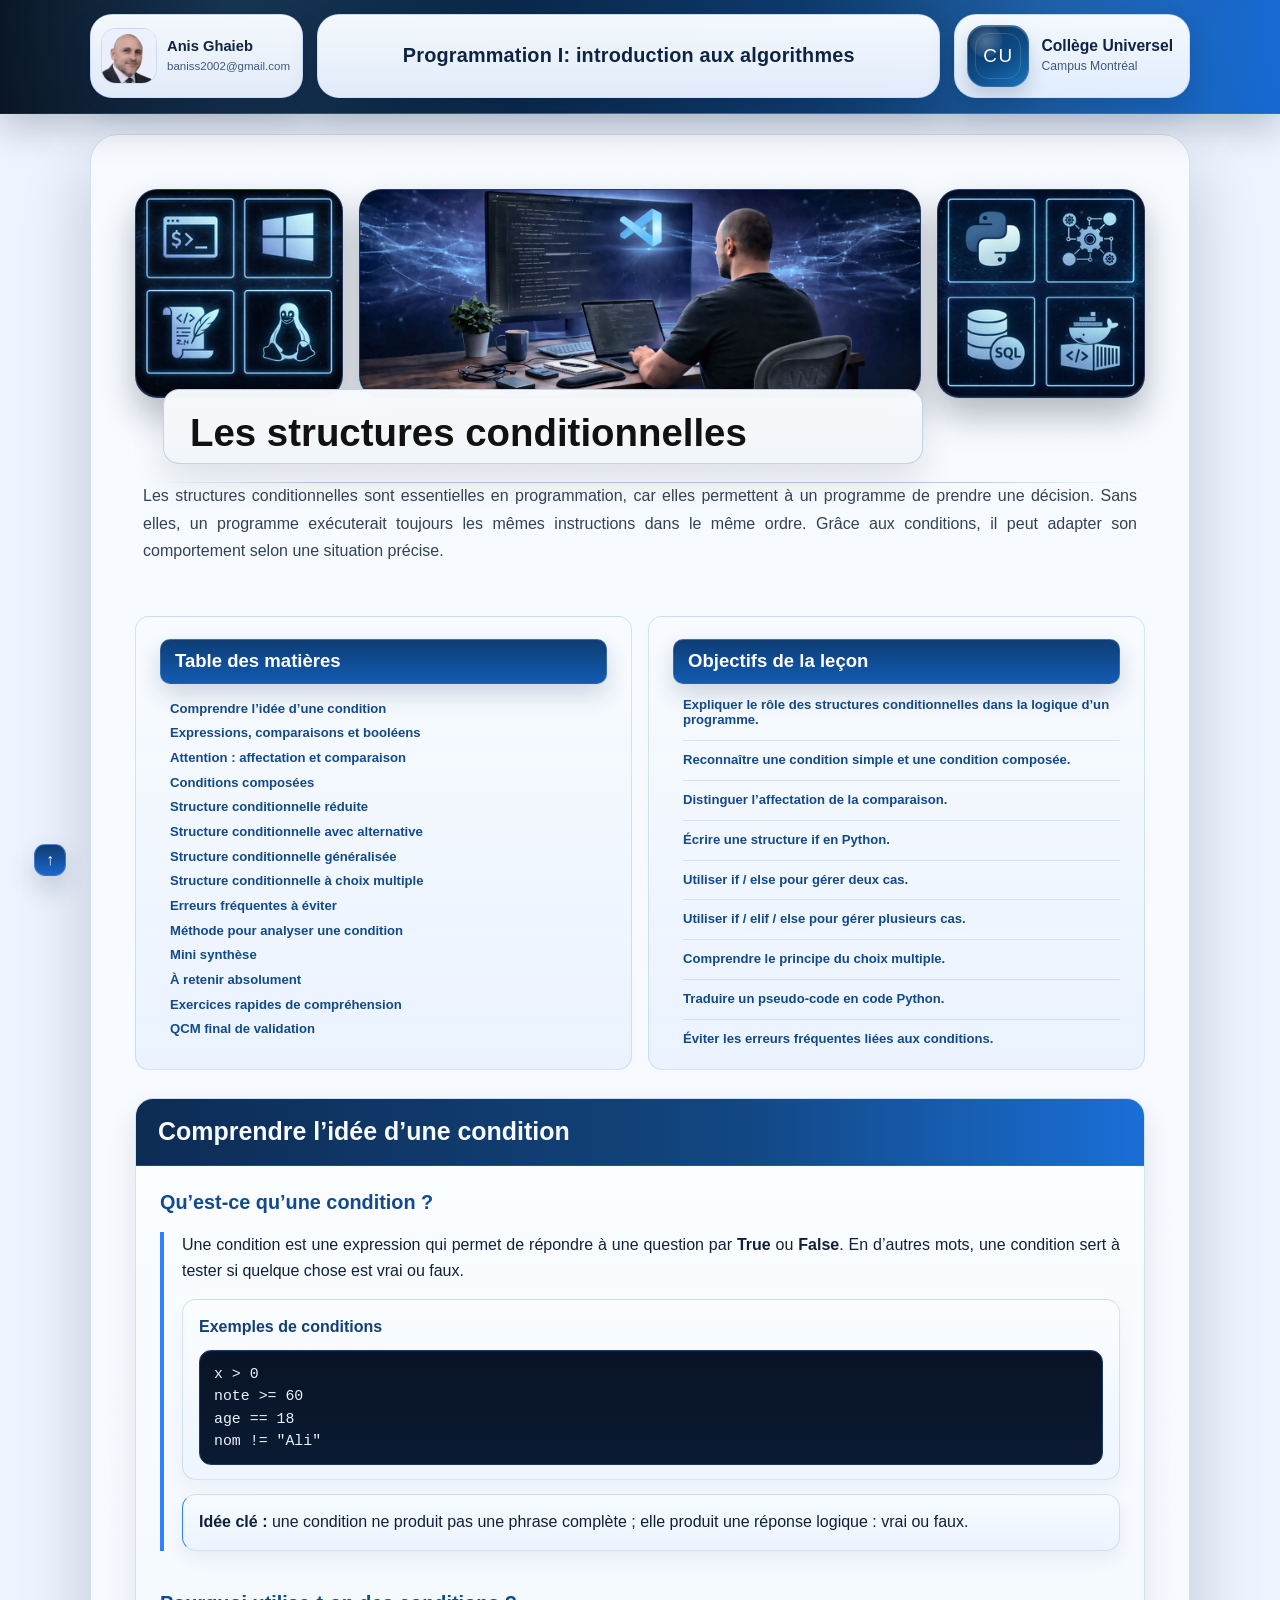
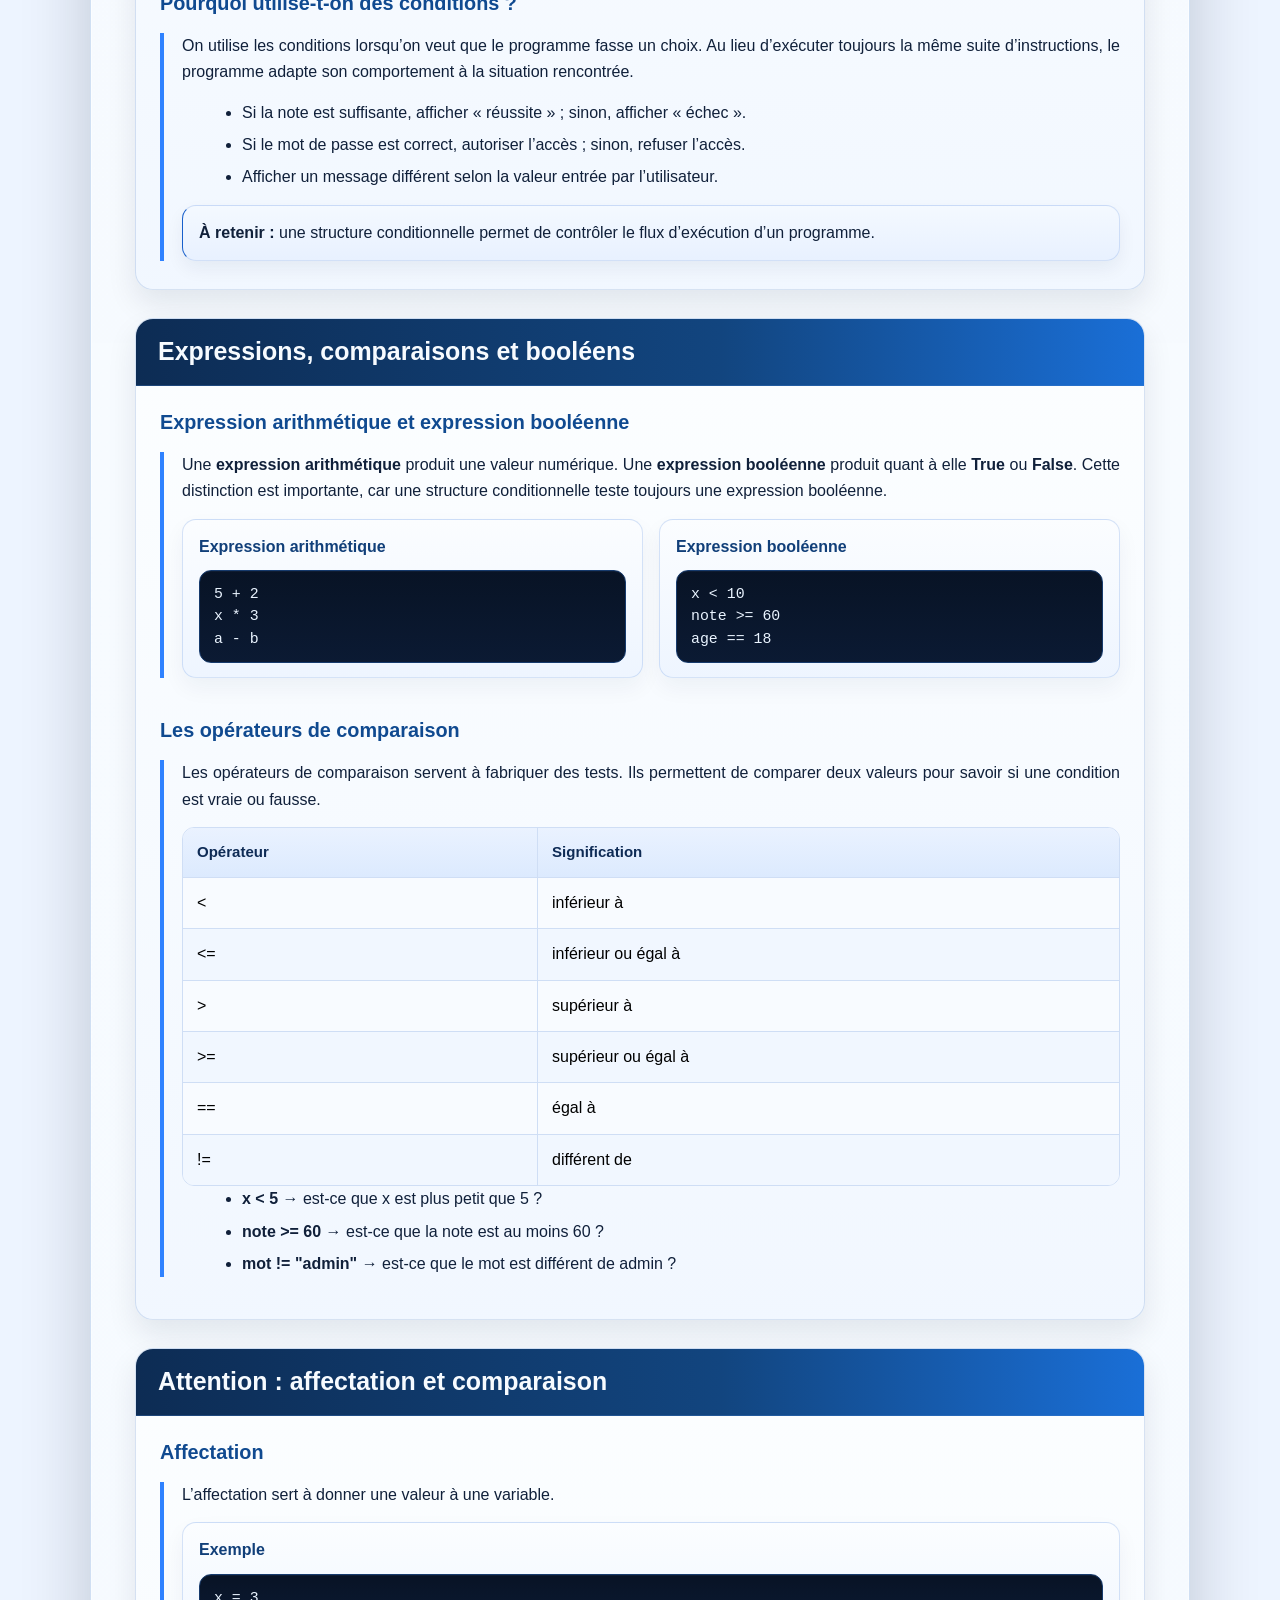
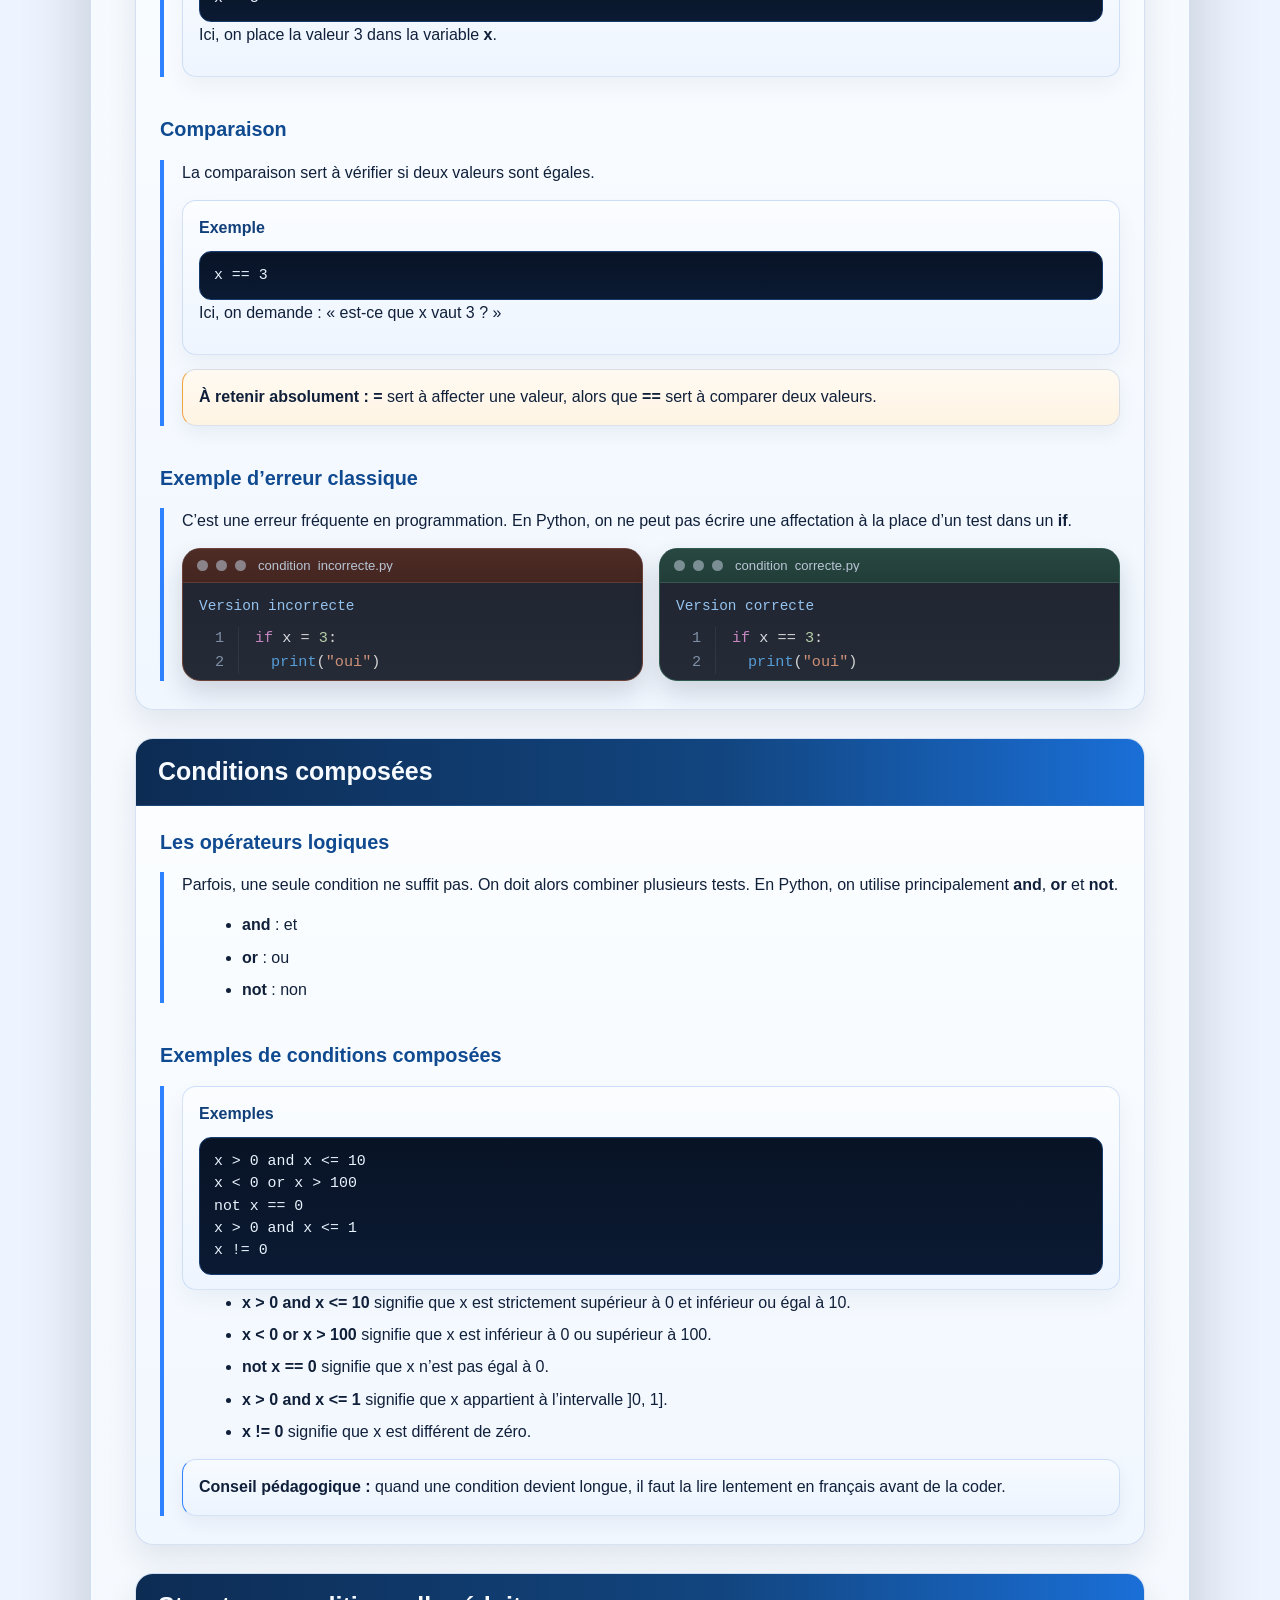
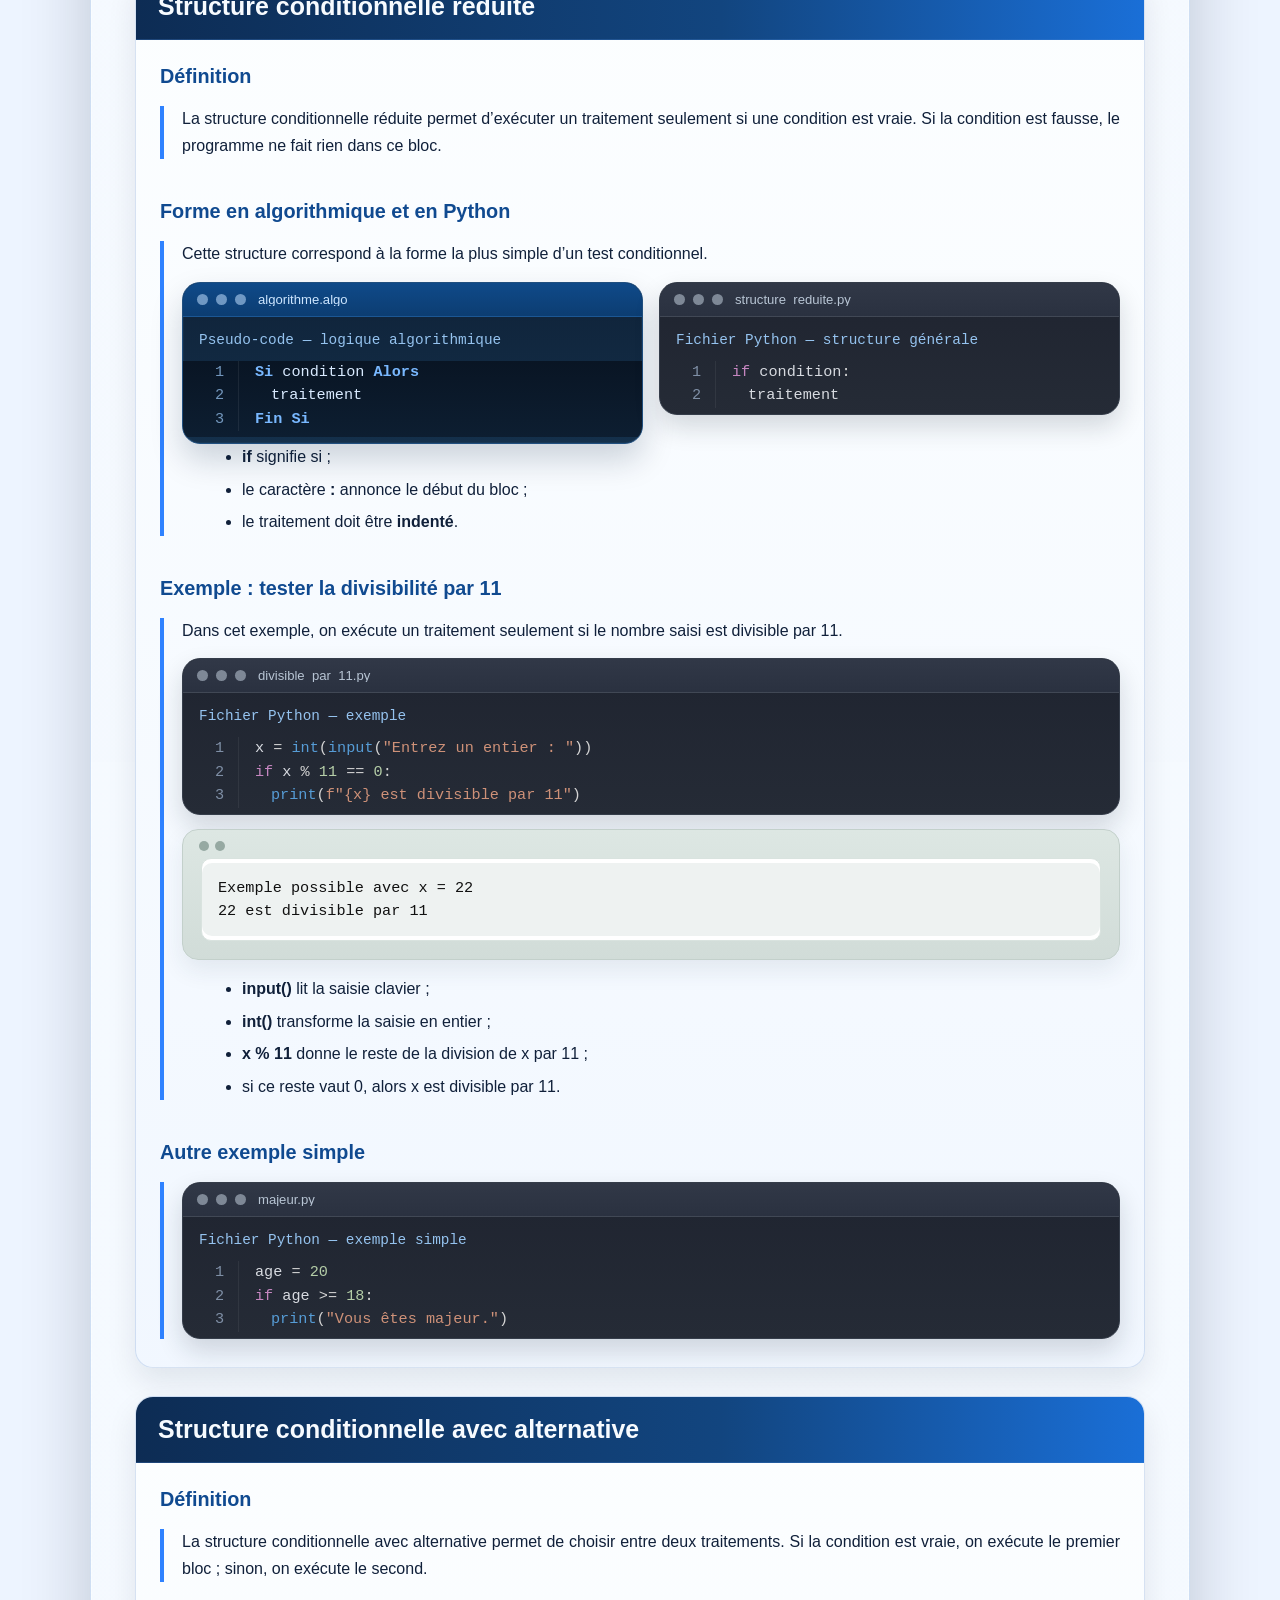
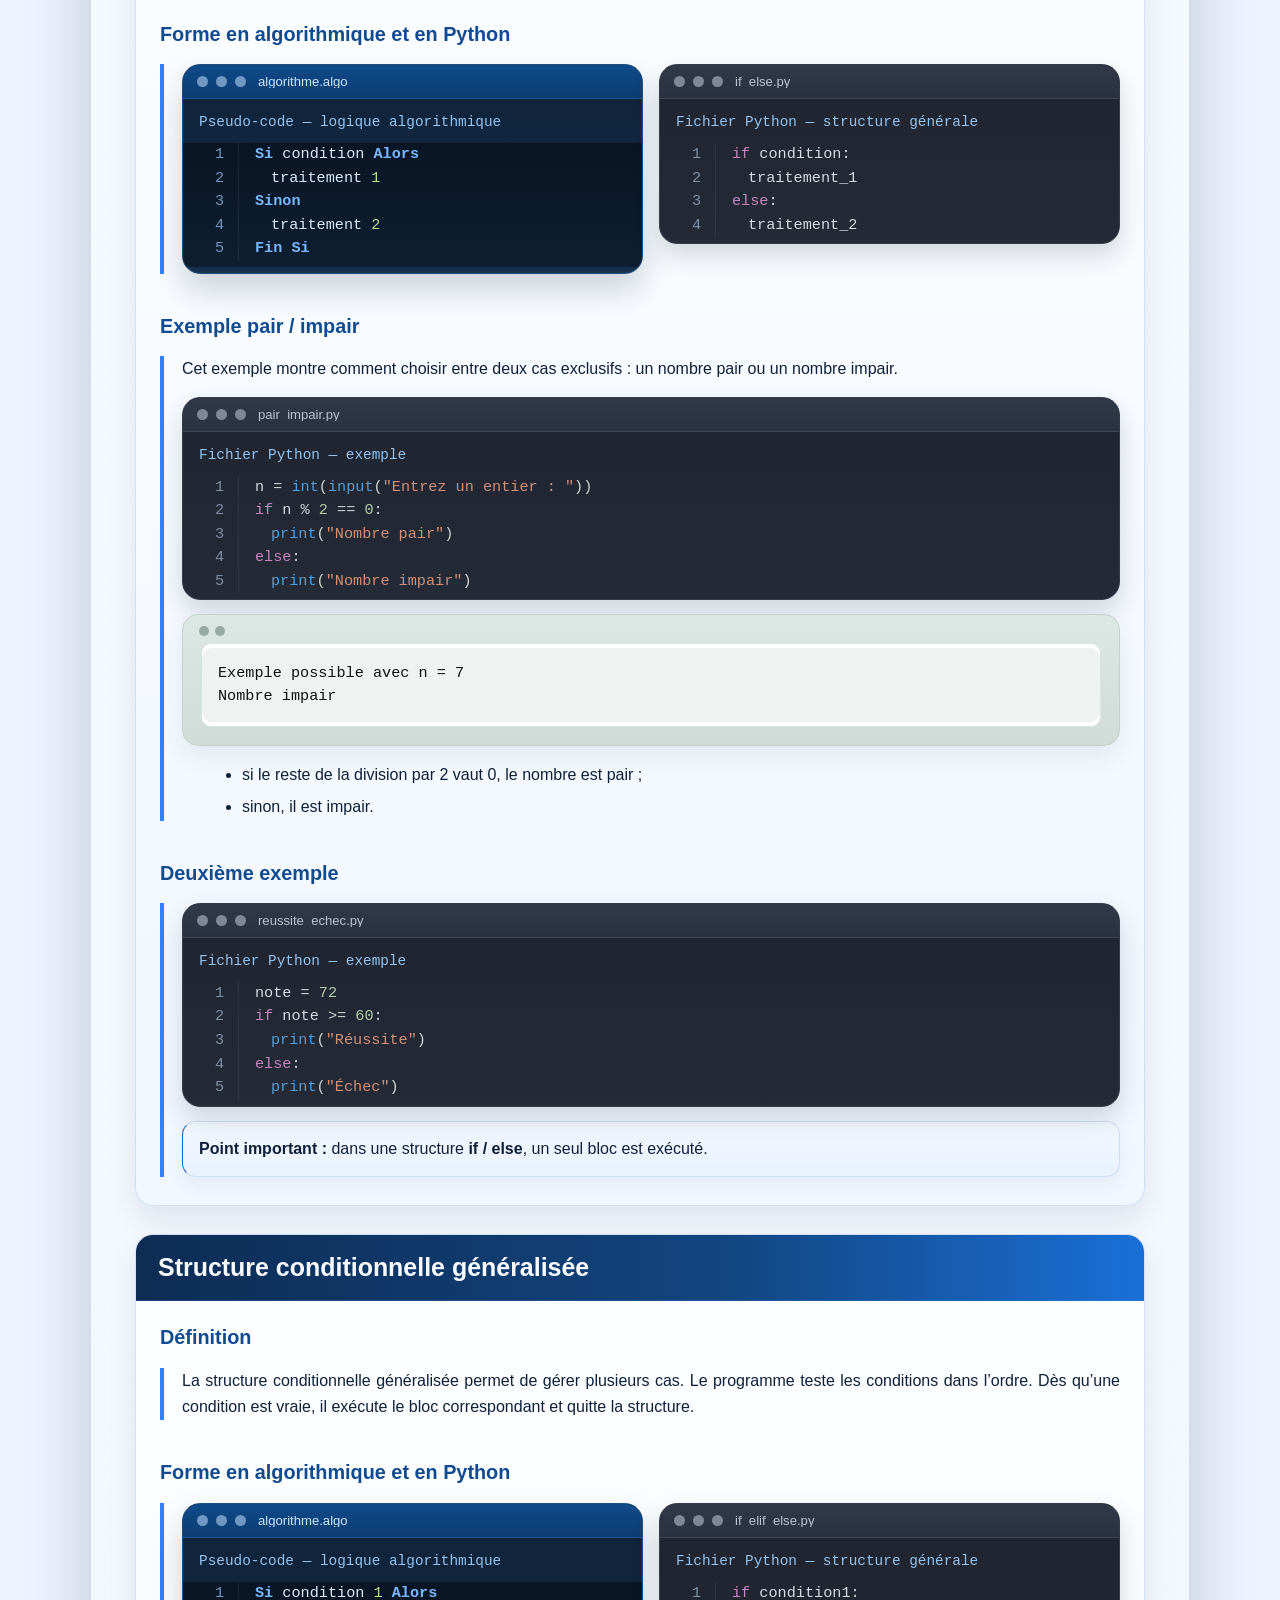
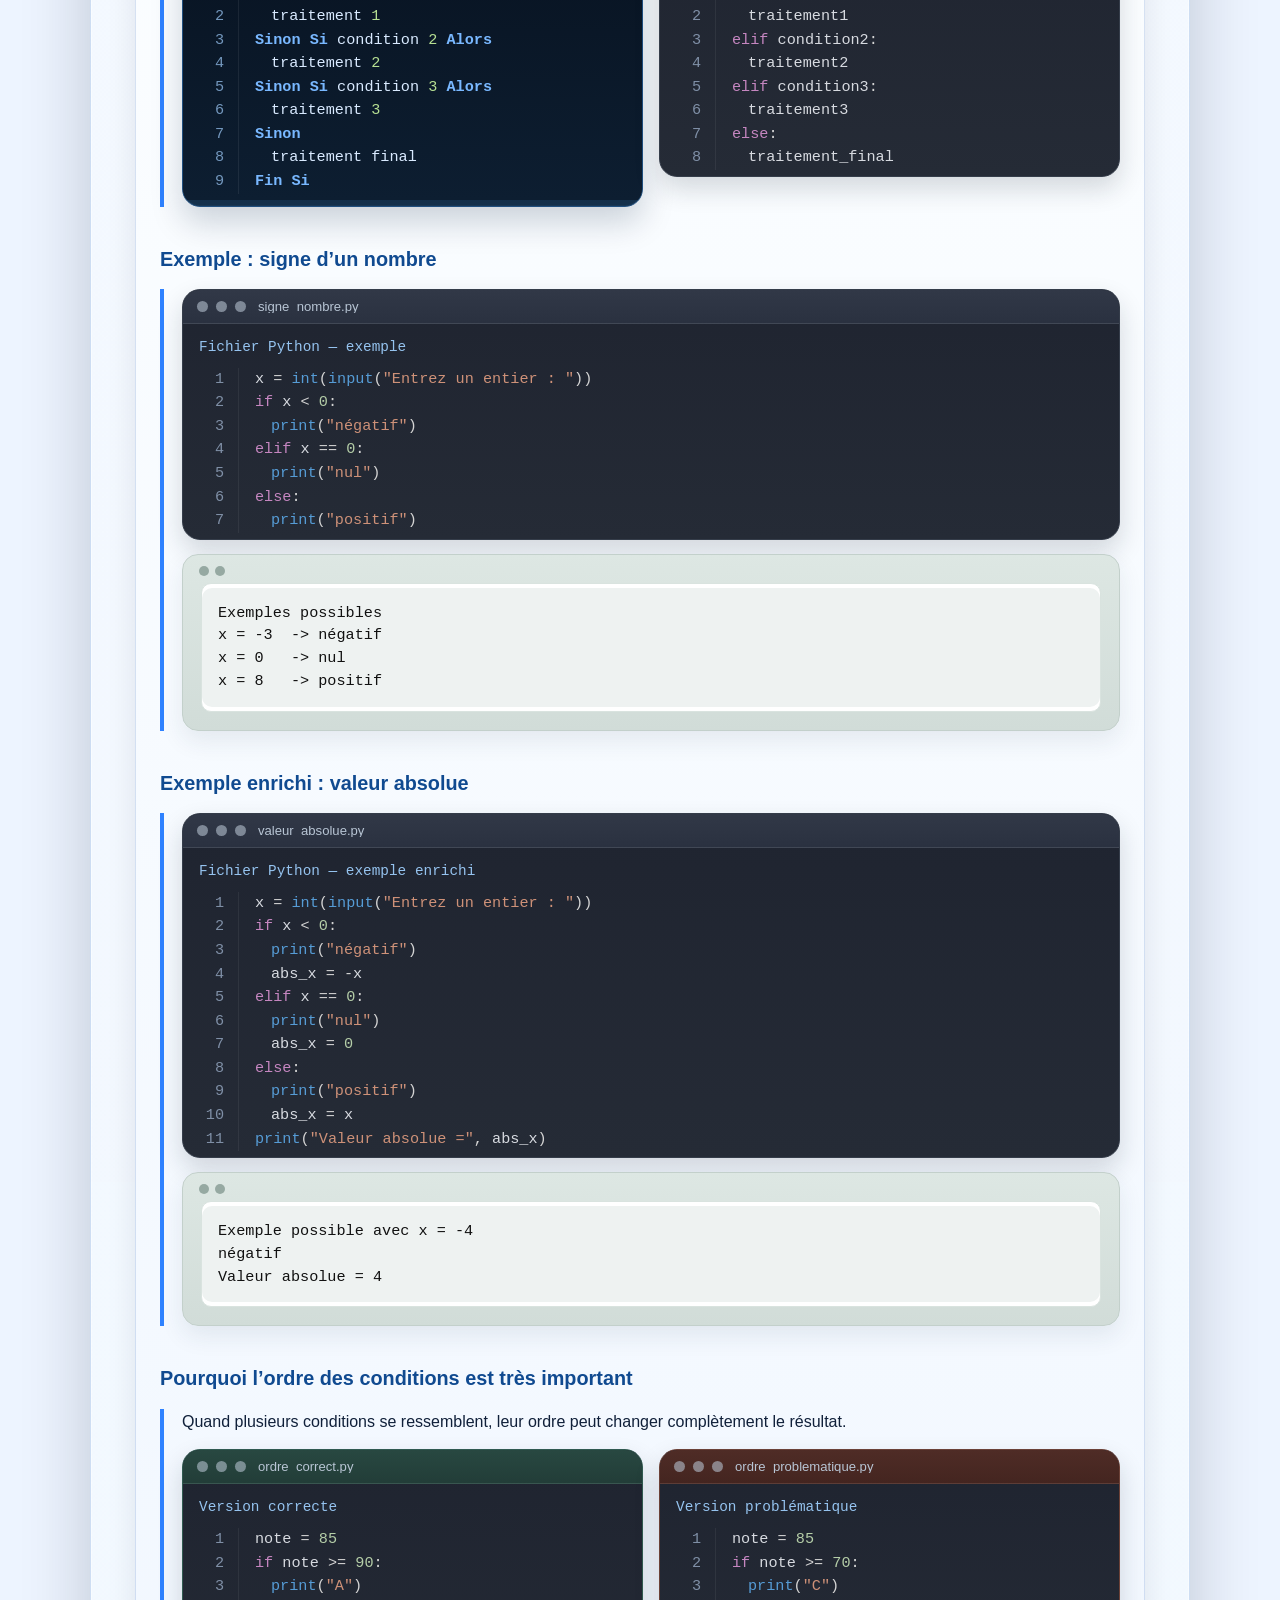
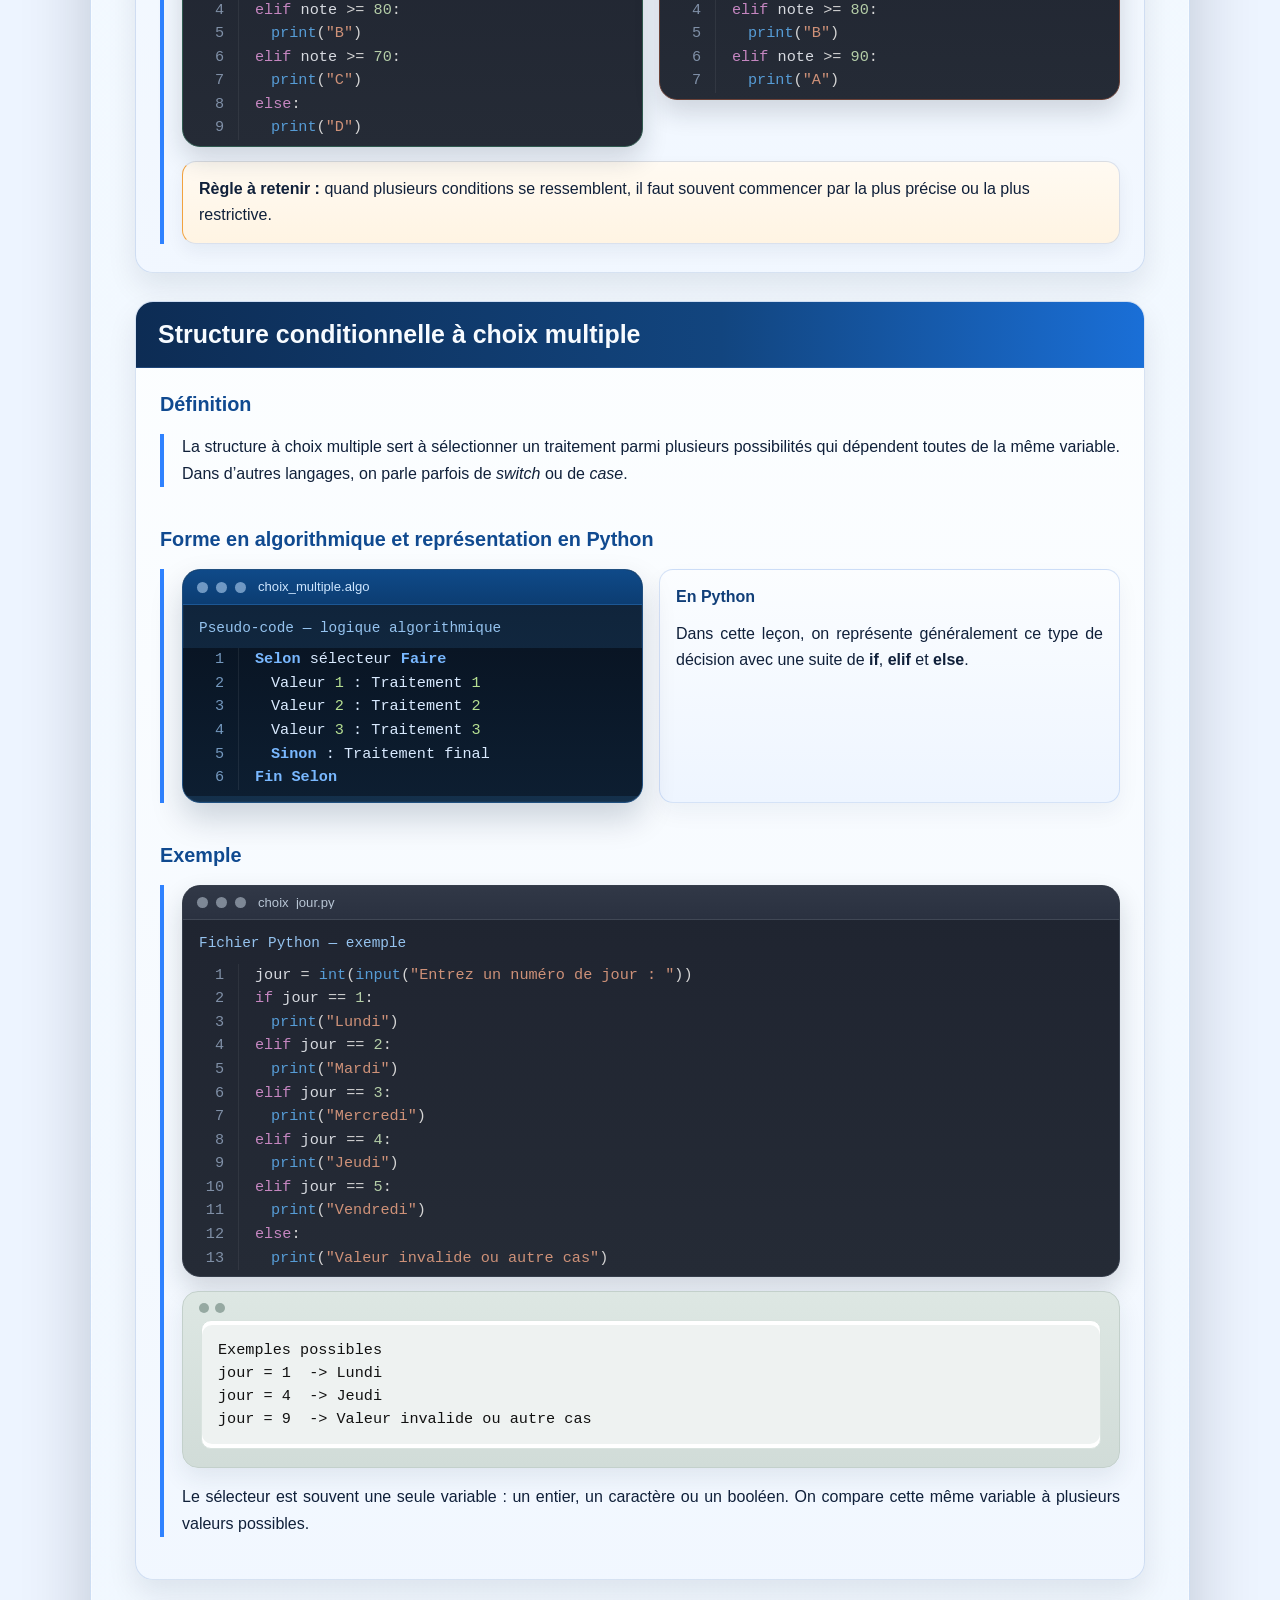
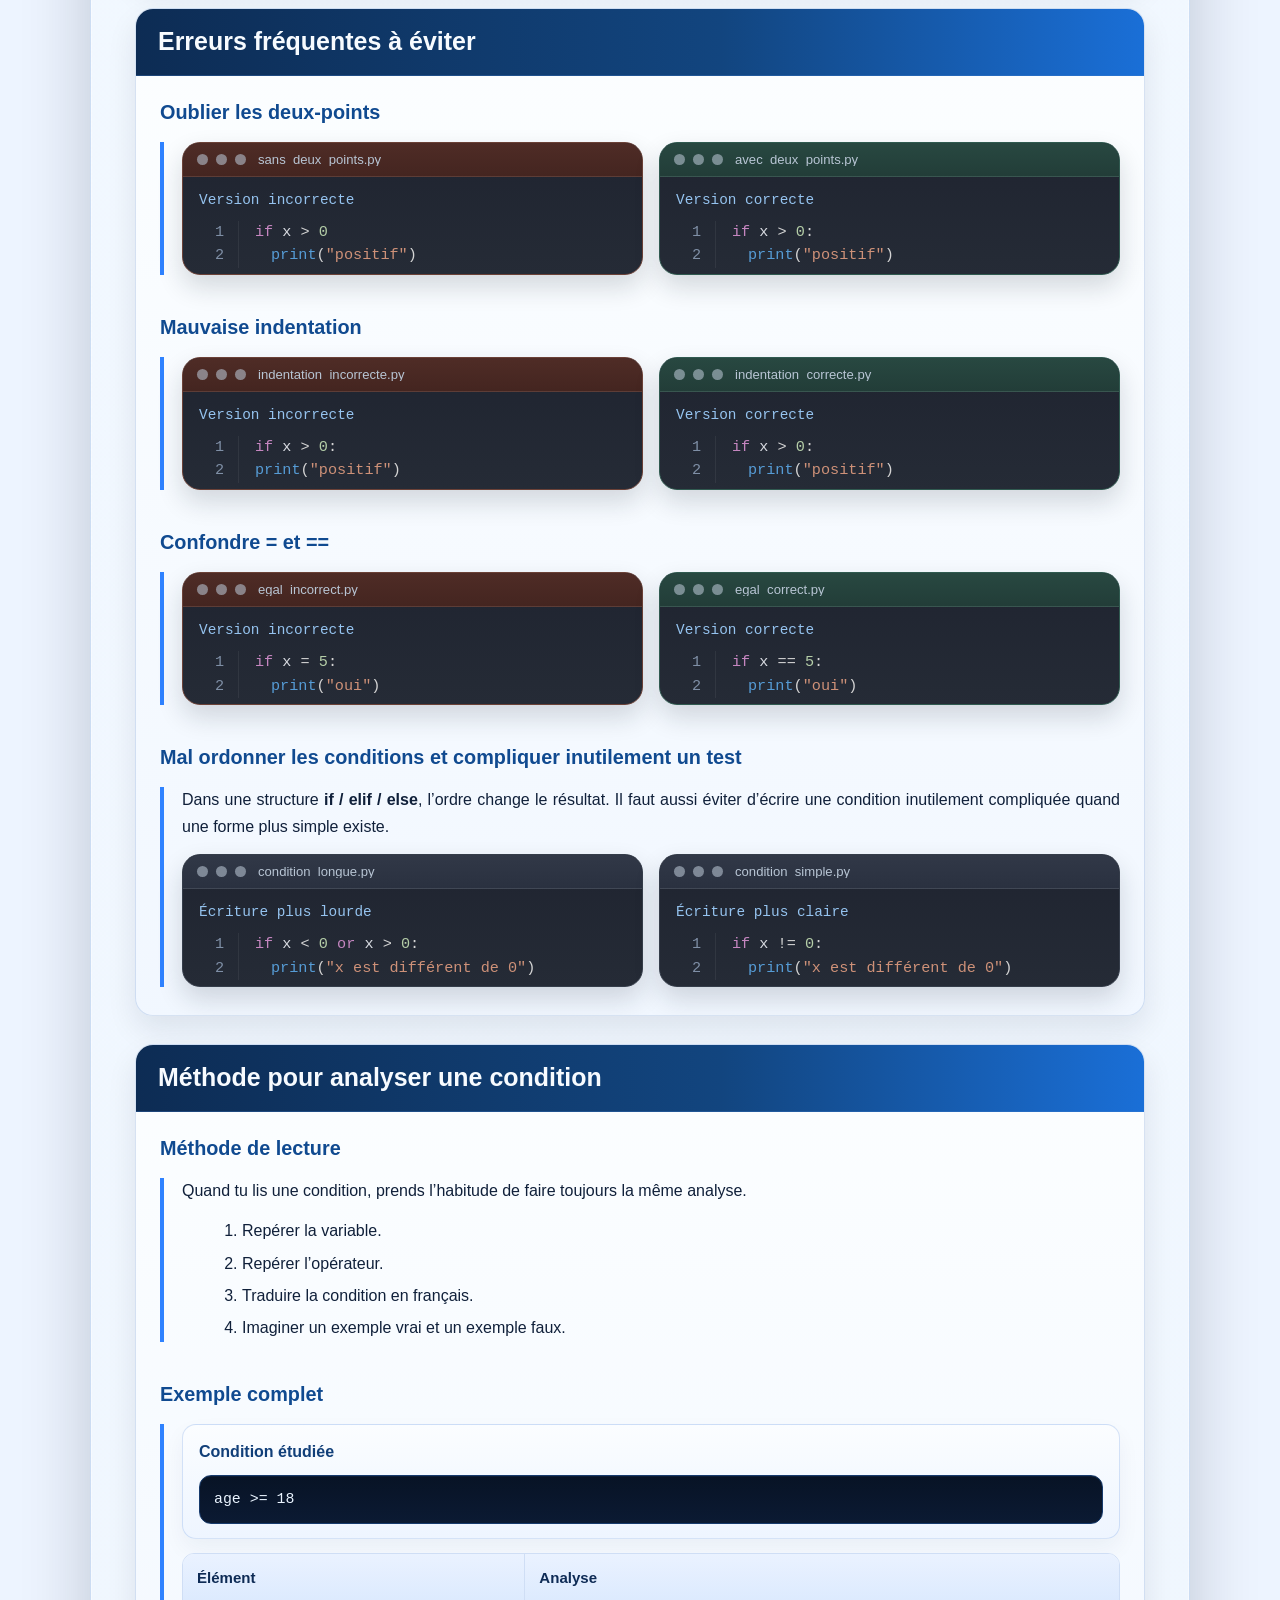
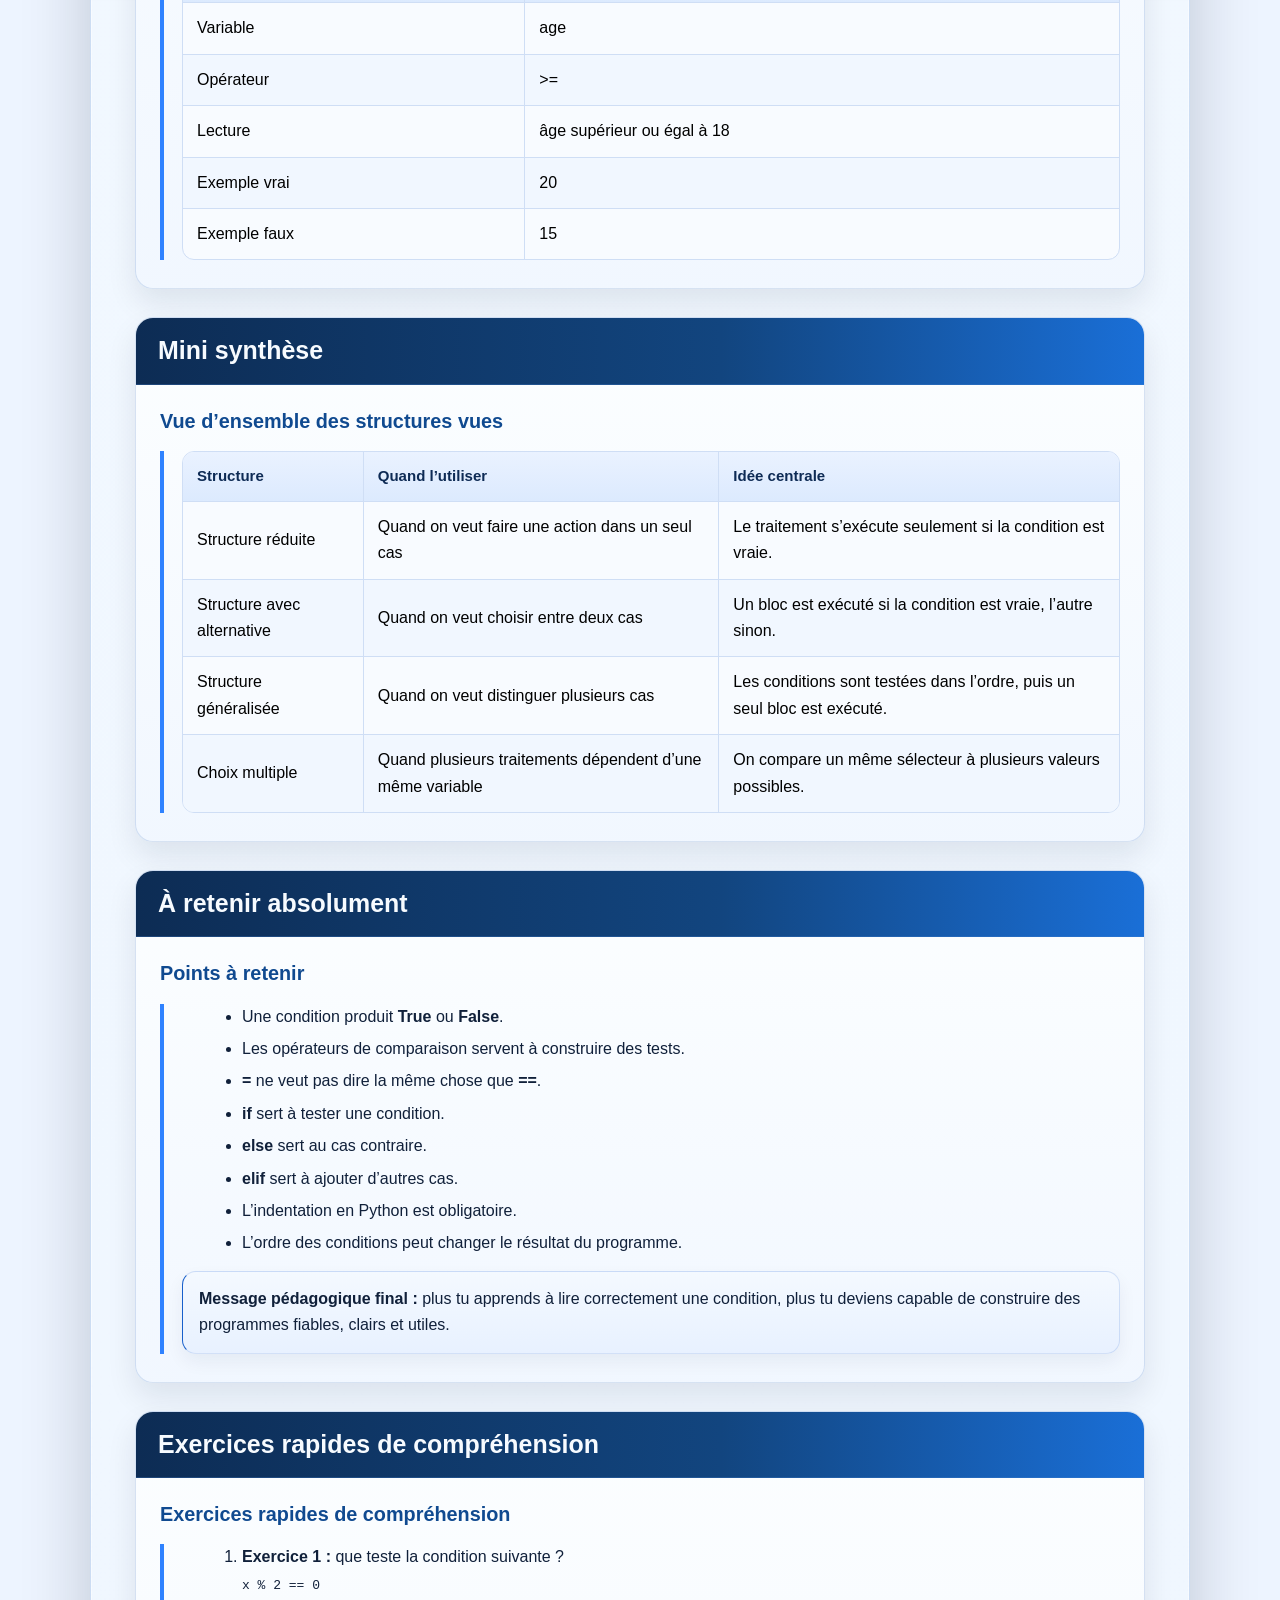
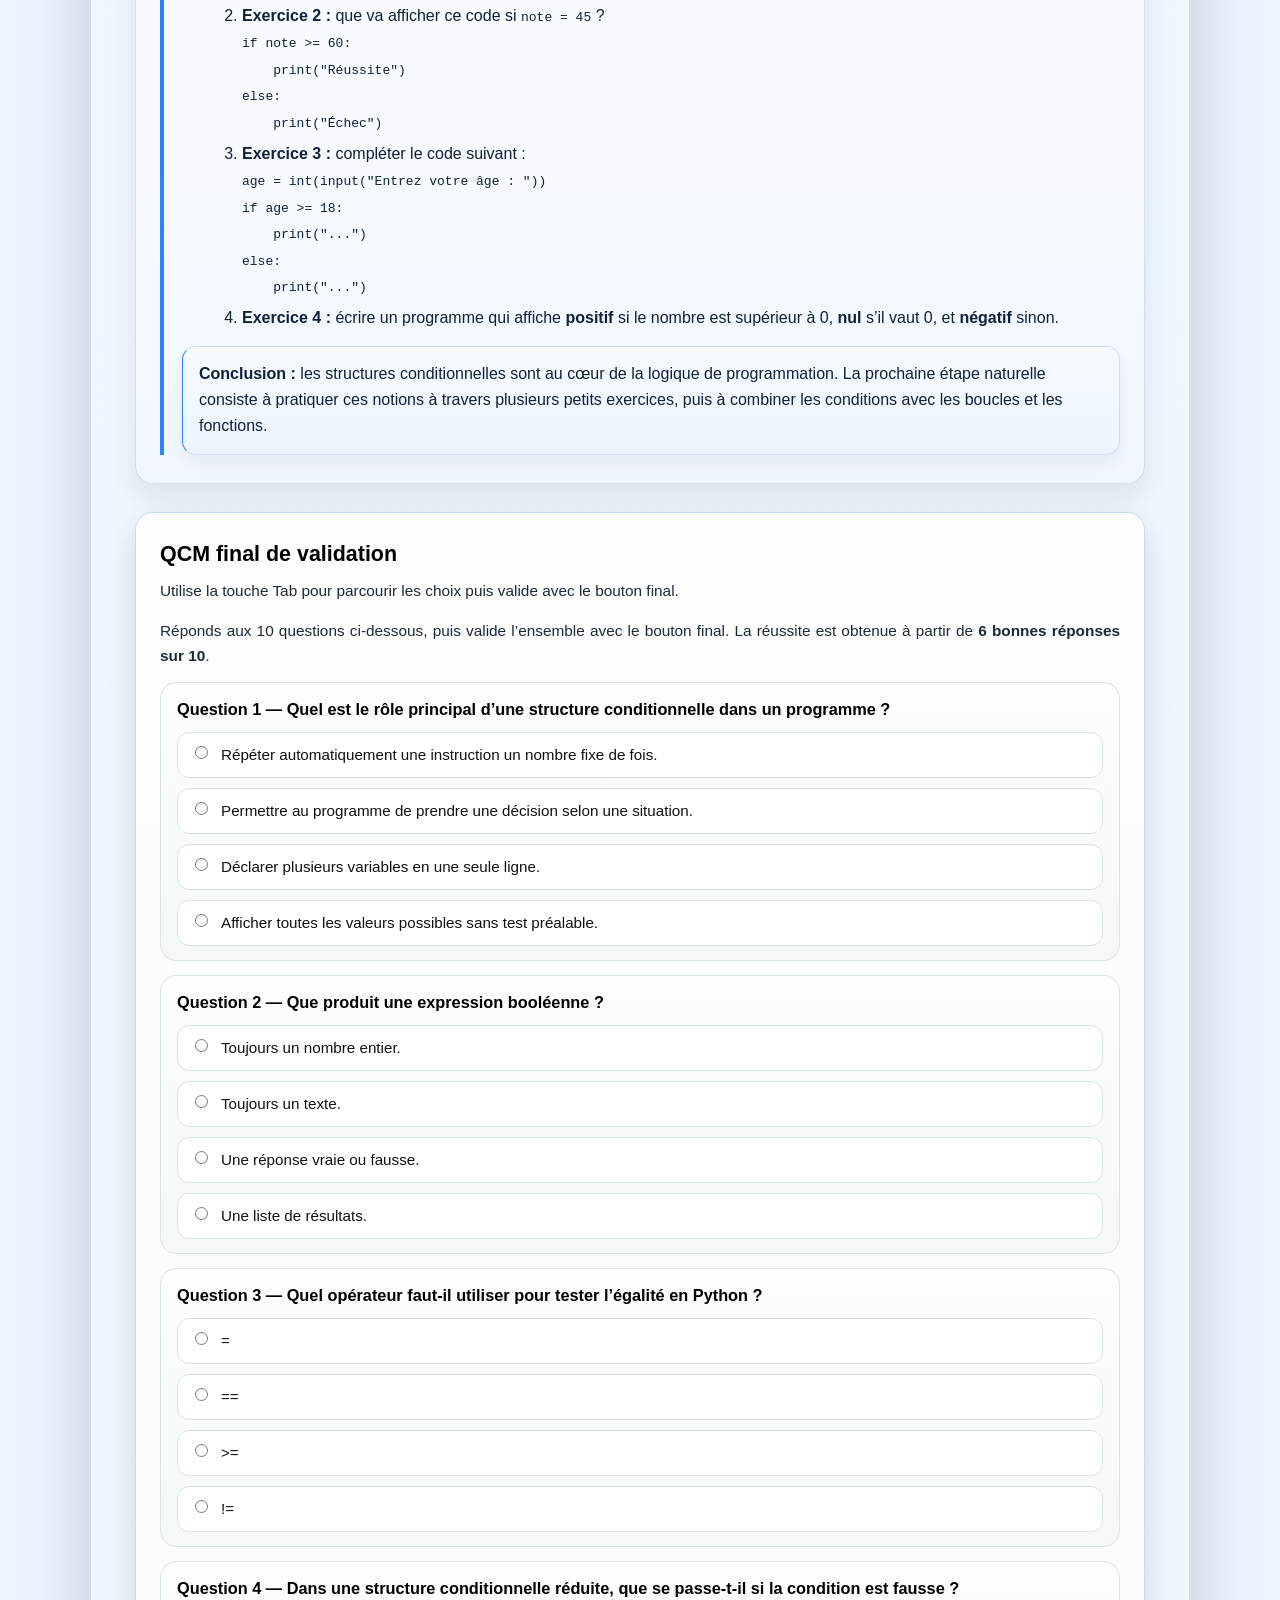
<file: index.html>
<!DOCTYPE html>

<html lang="fr">
<head>
<meta charset="utf-8"/>
<meta content="width=device-width, initial-scale=1.0" name="viewport"/>
<title>Les structures conditionnelles</title>
<link href="assets/style.css" rel="stylesheet"/>
<link href="assets/print.css" media="print" rel="stylesheet"/>
</head>
<body class="theme-powershell" id="top">
<a aria-label="Retour en haut" class="back-to-top" href="#top">↑</a>
<header class="topbar">
<div class="topbar-inner">
<section aria-label="Informations principales de la leçon" class="page-identity-strip page-identity-strip-topbar">
<article class="identity-card identity-card-person">
<div class="identity-media">
<img alt="Anis Ghaieb" src="img/anis.png"/>
</div>
<div class="identity-copy">
<strong>Anis Ghaieb</strong>
<span>baniss2002@gmail.com</span>
</div>
</article>
<article class="identity-card identity-card-course">
<div class="identity-copy">
<strong>Programmation I: introduction aux algorithmes</strong>
</div>
</article>
<article class="identity-card identity-card-college">
<div aria-label="Collège Universel" class="identity-media identity-media-logo">
<span aria-hidden="true" class="identity-logo-fallback">CU</span>
</div>
<div class="identity-copy">
<strong>Collège Universel</strong>
<span>Campus Montréal</span>
</div>
</article>
</section>
</div>
</header>
<main class="document document-powershell">
<header class="document-header document-header-hybrid">
<section aria-label="Présentation de la leçon" class="hero-wrap hero-wrap-powershell hero-wrap-overlay">
<div class="hero-image-box hero-image-box-overlay hero-image-box-triple">
<div class="hero-split-banner" aria-label="Visuel principal de la leçon">
<figure class="hero-split-item hero-split-side hero-split-left">
<img alt="Icônes technologiques complémentaires à gauche" src="img/icones2.png"/>
</figure>
<figure class="hero-split-item hero-split-center">
<img alt="Bannière centrale de la leçon sur les structures conditionnelles" id="heroImage" src="img/bann-milieu.png"/>
</figure>
<figure class="hero-split-item hero-split-side hero-split-right">
<img alt="Icônes technologiques complémentaires à droite" src="img/icones1.png"/>
</figure>
</div>
</div>
<section class="hero-title-panel">
<h1 class="lesson-title-hybrid hero-title-overlay">Les structures conditionnelles</h1>
</section>
<section class="lesson-intro-box lesson-intro-box-fullwidth">
<p class="lesson-subtitle-hybrid">Les structures conditionnelles sont essentielles en programmation, car elles permettent à un programme de prendre une décision. Sans elles, un programme exécuterait toujours les mêmes instructions dans le même ordre. Grâce aux conditions, il peut adapter son comportement selon une situation précise.</p>
</section>
</section>
<section aria-label="Vue d’ensemble de la leçon" class="document-overview" id="sommaire">
<div class="overview-panel">
<h2 class="overview-title">Table des matières</h2>
<nav aria-label="Table des matières de la leçon" class="toc-nav">
<ul class="toc-list">
<li class="toc-item toc-level-1"><a class="toc-link" href="#partie-1">Comprendre l’idée d’une condition</a></li><li class="toc-item toc-level-1"><a class="toc-link" href="#partie-2">Expressions, comparaisons et booléens</a></li><li class="toc-item toc-level-1"><a class="toc-link" href="#partie-3">Attention : affectation et comparaison</a></li><li class="toc-item toc-level-1"><a class="toc-link" href="#partie-4">Conditions composées</a></li><li class="toc-item toc-level-1"><a class="toc-link" href="#partie-5">Structure conditionnelle réduite</a></li><li class="toc-item toc-level-1"><a class="toc-link" href="#partie-6">Structure conditionnelle avec alternative</a></li><li class="toc-item toc-level-1"><a class="toc-link" href="#partie-7">Structure conditionnelle généralisée</a></li><li class="toc-item toc-level-1"><a class="toc-link" href="#partie-8">Structure conditionnelle à choix multiple</a></li><li class="toc-item toc-level-1"><a class="toc-link" href="#partie-9">Erreurs fréquentes à éviter</a></li><li class="toc-item toc-level-1"><a class="toc-link" href="#partie-10">Méthode pour analyser une condition</a></li><li class="toc-item toc-level-1"><a class="toc-link" href="#partie-11">Mini synthèse</a></li><li class="toc-item toc-level-1"><a class="toc-link" href="#partie-12">À retenir absolument</a></li><li class="toc-item toc-level-1"><a class="toc-link" href="#partie-13">Exercices rapides de compréhension</a></li><li class="toc-item toc-level-1"><a class="toc-link" href="#qcm-final">QCM final de validation</a></li>
</ul>
</nav>
</div>
<div class="overview-panel">
<h2 class="overview-title">Objectifs de la leçon</h2>
<ul class="goal-list">
<li>Expliquer le rôle des structures conditionnelles dans la logique d’un programme.</li><li>Reconnaître une condition simple et une condition composée.</li><li>Distinguer l’affectation de la comparaison.</li><li>Écrire une structure <strong>if</strong> en Python.</li><li>Utiliser <strong>if / else</strong> pour gérer deux cas.</li><li>Utiliser <strong>if / elif / else</strong> pour gérer plusieurs cas.</li><li>Comprendre le principe du choix multiple.</li><li>Traduire un pseudo-code en code Python.</li><li>Éviter les erreurs fréquentes liées aux conditions.</li>
</ul>
</div>
</section>
</header>
<section class="part" id="partie-1">
<div class="part-header"><h2 class="part-title">Comprendre l’idée d’une condition</h2></div>
<div class="part-body"><section class="section-block line-section"><h3 class="section-title">Qu’est-ce qu’une condition ?</h3><div class="section-body"><p>Une condition est une expression qui permet de répondre à une question par <strong>True</strong> ou <strong>False</strong>. En d’autres mots, une condition sert à tester si quelque chose est vrai ou faux.</p><section class="syntax-card"><h4>Exemples de conditions</h4><pre data-help-role="Ce bloc regroupe une écriture utile à mémoriser pour comprendre qu’est-ce qu’une condition ? et relire rapidement exemples de conditions." data-help-title="Syntaxe à retenir">x &gt; 0
note &gt;= 60
age == 18
nom != "Ali"</pre></section><div class="callout spaced-block lesson-callout"><strong>Idée clé :</strong> une condition ne produit pas une phrase complète ; elle produit une réponse logique : vrai ou faux.</div></div></section><section class="section-block line-section"><h3 class="section-title">Pourquoi utilise-t-on des conditions ?</h3><div class="section-body"><p>On utilise les conditions lorsqu’on veut que le programme fasse un choix. Au lieu d’exécuter toujours la même suite d’instructions, le programme adapte son comportement à la situation rencontrée.</p><ul><li>Si la note est suffisante, afficher « réussite » ; sinon, afficher « échec ».</li><li>Si le mot de passe est correct, autoriser l’accès ; sinon, refuser l’accès.</li><li>Afficher un message différent selon la valeur entrée par l’utilisateur.</li></ul><div class="callout spaced-block final-callout"><strong>À retenir :</strong> une structure conditionnelle permet de contrôler le flux d’exécution d’un programme.</div></div></section></div>
</section><section class="part" id="partie-2">
<div class="part-header"><h2 class="part-title">Expressions, comparaisons et booléens</h2></div>
<div class="part-body"><section class="section-block line-section"><h3 class="section-title">Expression arithmétique et expression booléenne</h3><div class="section-body"><p>Une <strong>expression arithmétique</strong> produit une valeur numérique. Une <strong>expression booléenne</strong> produit quant à elle <strong>True</strong> ou <strong>False</strong>. Cette distinction est importante, car une structure conditionnelle teste toujours une expression booléenne.</p><div class="duo-grid"><section class="syntax-card"><h4>Expression arithmétique</h4><pre data-help-role="Ce bloc regroupe une écriture utile à mémoriser pour comprendre expression arithmétique et expression booléenne et relire rapidement expression arithmétique." data-help-title="Syntaxe à retenir">5 + 2
x * 3
a - b</pre></section><section class="syntax-card"><h4>Expression booléenne</h4><pre data-help-role="Ce bloc regroupe une écriture utile à mémoriser pour comprendre expression arithmétique et expression booléenne et relire rapidement expression booléenne." data-help-title="Syntaxe à retenir">x &lt; 10
note &gt;= 60
age == 18</pre></section></div></div></section><section class="section-block line-section"><h3 class="section-title">Les opérateurs de comparaison</h3><div class="section-body"><p>Les opérateurs de comparaison servent à fabriquer des tests. Ils permettent de comparer deux valeurs pour savoir si une condition est vraie ou fausse.</p><div class="table-wrap spaced-block"><table><thead><tr><th>Opérateur</th><th>Signification</th></tr></thead><tbody><tr><td>&lt;</td><td>inférieur à</td></tr><tr><td>&lt;=</td><td>inférieur ou égal à</td></tr><tr><td>&gt;</td><td>supérieur à</td></tr><tr><td>&gt;=</td><td>supérieur ou égal à</td></tr><tr><td>==</td><td>égal à</td></tr><tr><td>!=</td><td>différent de</td></tr></tbody></table></div><ul><li><strong>x &lt; 5</strong> → est-ce que x est plus petit que 5 ?</li><li><strong>note &gt;= 60</strong> → est-ce que la note est au moins 60 ?</li><li><strong>mot != "admin"</strong> → est-ce que le mot est différent de admin ?</li></ul></div></section></div>
</section><section class="part" id="partie-3">
<div class="part-header"><h2 class="part-title">Attention : affectation et comparaison</h2></div>
<div class="part-body"><section class="section-block line-section"><h3 class="section-title">Affectation</h3><div class="section-body"><p>L’affectation sert à donner une valeur à une variable.</p><section class="syntax-card"><h4>Exemple</h4><pre data-help-role="Ce bloc regroupe une écriture utile à mémoriser pour comprendre affectation et relire rapidement exemple." data-help-title="Syntaxe à retenir">x = 3</pre><p>Ici, on place la valeur 3 dans la variable <strong>x</strong>.</p></section></div></section><section class="section-block line-section"><h3 class="section-title">Comparaison</h3><div class="section-body"><p>La comparaison sert à vérifier si deux valeurs sont égales.</p><section class="syntax-card"><h4>Exemple</h4><pre data-help-role="Ce bloc regroupe une écriture utile à mémoriser pour comprendre comparaison et relire rapidement exemple." data-help-title="Syntaxe à retenir">x == 3</pre><p>Ici, on demande : « est-ce que x vaut 3 ? »</p></section><div class="callout spaced-block warning-callout"><strong>À retenir absolument :</strong> <strong>=</strong> sert à affecter une valeur, alors que <strong>==</strong> sert à comparer deux valeurs.</div></div></section><section class="section-block line-section"><h3 class="section-title">Exemple d’erreur classique</h3><div class="section-body"><p>C’est une erreur fréquente en programmation. En Python, on ne peut pas écrire une affectation à la place d’un test dans un <strong>if</strong>.</p><div class="duo-grid"><section class="snippet-embed"><section class="code-window theme-python bad-example" data-help-role="Ce bloc présente volontairement une écriture erronée dans condition_incorrecte.py afin de faire repérer l’erreur et de la comparer ensuite avec la version correcte." data-help-title="Exemple incorrect à analyser">
<div class="window-header">
<div class="window-controls"><span></span><span></span><span></span></div>
<div class="window-title">condition_incorrecte.py</div>
</div>
<div class="code-body">
<div class="terminal-intro">Version incorrecte</div>
<div class="code-content">
<div class="line" data-help-role="Cette ligne illustre une erreur : elle utilise = dans la condition au lieu de ==. On tente donc une affectation là où Python attend une vraie comparaison." data-help-title="Erreur d’affectation dans le test"><span class="line-no">1</span><span class="line-text"><span class="py-keyword">if</span> <span class="py-default">x</span> <span class="py-operator">=</span> <span class="py-number">3</span><span class="py-operator">:</span></span></div><div class="line" data-help-role="Cette ligne montre le traitement qui aurait été exécuté si la condition avait été écrite correctement. Elle sert ici seulement à illustrer le bloc indenté de l’exemple incorrect." data-help-title="Affichage associé au test erroné"><span class="line-no">2</span><span class="line-text indent-1"><span class="py-builtin">print</span><span class="py-operator">(</span><span class="py-string">"oui"</span><span class="py-operator">)</span></span></div>
</div>
</div>
</section></section><section class="snippet-embed"><section class="code-window theme-python good-example" data-help-role="Ce bloc montre la forme correcte à retenir dans condition_correcte.py. Les aides expliquent pourquoi chaque ligne fonctionne dans ce cas précis." data-help-title="Exemple correct de référence">
<div class="window-header">
<div class="window-controls"><span></span><span></span><span></span></div>
<div class="window-title">condition_correcte.py</div>
</div>
<div class="code-body">
<div class="terminal-intro">Version correcte</div>
<div class="code-content">
<div class="line" data-help-role="Cette ligne teste si la variable x vaut exactement 3 avant d’autoriser l’affichage du message situé dans le bloc indenté." data-help-title="Comparaison d’égalité"><span class="line-no">1</span><span class="line-text"><span class="py-keyword">if</span> <span class="py-default">x</span> <span class="py-operator">==</span> <span class="py-number">3</span><span class="py-operator">:</span></span></div><div class="line" data-help-role="Cette ligne affiche un simple message de confirmation lorsque la condition précédente est vraie." data-help-title="Affichage de confirmation"><span class="line-no">2</span><span class="line-text indent-1"><span class="py-builtin">print</span><span class="py-operator">(</span><span class="py-string">"oui"</span><span class="py-operator">)</span></span></div>
</div>
</div>
</section></section></div></div></section></div>
</section><section class="part" id="partie-4">
<div class="part-header"><h2 class="part-title">Conditions composées</h2></div>
<div class="part-body"><section class="section-block line-section"><h3 class="section-title">Les opérateurs logiques</h3><div class="section-body"><p>Parfois, une seule condition ne suffit pas. On doit alors combiner plusieurs tests. En Python, on utilise principalement <strong>and</strong>, <strong>or</strong> et <strong>not</strong>.</p><ul><li><strong>and</strong> : et</li><li><strong>or</strong> : ou</li><li><strong>not</strong> : non</li></ul></div></section><section class="section-block line-section"><h3 class="section-title">Exemples de conditions composées</h3><div class="section-body"><section class="syntax-card"><h4>Exemples</h4><pre data-help-role="Ce bloc regroupe une écriture utile à mémoriser pour comprendre exemples de conditions composées et relire rapidement exemples." data-help-title="Syntaxe à retenir">x &gt; 0 and x &lt;= 10
x &lt; 0 or x &gt; 100
not x == 0
x &gt; 0 and x &lt;= 1
x != 0</pre></section><ul><li><strong>x &gt; 0 and x &lt;= 10</strong> signifie que x est strictement supérieur à 0 et inférieur ou égal à 10.</li><li><strong>x &lt; 0 or x &gt; 100</strong> signifie que x est inférieur à 0 ou supérieur à 100.</li><li><strong>not x == 0</strong> signifie que x n’est pas égal à 0.</li><li><strong>x &gt; 0 and x &lt;= 1</strong> signifie que x appartient à l’intervalle ]0, 1].</li><li><strong>x != 0</strong> signifie que x est différent de zéro.</li></ul><div class="callout spaced-block lesson-callout"><strong>Conseil pédagogique :</strong> quand une condition devient longue, il faut la lire lentement en français avant de la coder.</div></div></section></div>
</section><section class="part" id="partie-5">
<div class="part-header"><h2 class="part-title">Structure conditionnelle réduite</h2></div>
<div class="part-body"><section class="section-block line-section"><h3 class="section-title">Définition</h3><div class="section-body"><p>La structure conditionnelle réduite permet d’exécuter un traitement seulement si une condition est vraie. Si la condition est fausse, le programme ne fait rien dans ce bloc.</p></div></section><section class="section-block line-section"><h3 class="section-title">Forme en algorithmique et en Python</h3><div class="section-body"><p>Cette structure correspond à la forme la plus simple d’un test conditionnel.</p><div class="duo-grid"><section class="algorithm-embed"><section class="code-window theme-algorithm" data-help-role="Ce bloc montre la logique de algorithme.algo avant sa traduction en code. Chaque ligne explique le rôle précis de la structure dans la démonstration." data-help-title="Bloc algorithmique">
<div class="window-header">
<div class="window-controls"><span></span><span></span><span></span></div>
<div class="window-title">algorithme.algo</div>
</div>
<div class="code-body">
<div class="terminal-intro">Pseudo-code — logique algorithmique</div>
<div class="code-content algorithm-content">
<div class="line" data-help-role="Cette ligne vérifie la condition à analyser avant d’entrer dans le traitement représenté juste en dessous." data-help-title="Test de départ"><span class="line-no">1</span><span class="line-text algo-text"><span class="algo-keyword">Si</span> condition <span class="algo-keyword">Alors</span></span></div><div class="line" data-help-role="Cette ligne symbolise l’action réalisée seulement si la condition précédente est satisfaite." data-help-title="Traitement à exécuter"><span class="line-no">2</span><span class="line-text algo-text indent-1">traitement</span></div><div class="line" data-help-role="Cette ligne ferme explicitement la structure conditionnelle afin de montrer où se termine le bloc logique." data-help-title="Fin de structure"><span class="line-no">3</span><span class="line-text algo-text"><span class="algo-keyword"><span class="algo-keyword">Fin</span> <span class="algo-keyword">Si</span></span></span></div>
</div>
</div>
</section></section><section class="snippet-embed"><section class="code-window theme-python" data-help-role="Fichier Python — structure générale. Ce bloc présente un exemple concret tiré de la leçon dans structure_reduite.py. Les aides décrivent le rôle exact de chaque ligne dans ce contexte précis." data-help-title="Bloc Python">
<div class="window-header">
<div class="window-controls"><span></span><span></span><span></span></div>
<div class="window-title">structure_reduite.py</div>
</div>
<div class="code-body">
<div class="terminal-intro">Fichier Python — structure générale</div>
<div class="code-content">
<div class="line" data-help-role="Cette ligne montre la forme minimale d’un if en Python : on teste une condition, puis on exécute le bloc indenté uniquement si elle est vraie." data-help-title="Condition générale"><span class="line-no">1</span><span class="line-text"><span class="py-keyword">if</span> <span class="py-default">condition</span><span class="py-operator">:</span></span></div><div class="line" data-help-role="Cette ligne participe à la logique de forme en algorithmique et en python et prépare le déroulement de l’exemple montré dans structure_reduite.py." data-help-title="Instruction Python"><span class="line-no">2</span><span class="line-text indent-1"><span class="py-default">traitement</span></span></div>
</div>
</div>
</section></section></div><ul><li><strong>if</strong> signifie si ;</li><li>le caractère <strong>:</strong> annonce le début du bloc ;</li><li>le traitement doit être <strong>indenté</strong>.</li></ul></div></section><section class="section-block line-section"><h3 class="section-title">Exemple : tester la divisibilité par 11</h3><div class="section-body"><p>Dans cet exemple, on exécute un traitement seulement si le nombre saisi est divisible par 11.</p><section class="snippet-embed"><section class="code-window theme-python" data-help-role="Fichier Python — exemple. Ce bloc présente un exemple concret tiré de la leçon dans divisible_par_11.py. Les aides décrivent le rôle exact de chaque ligne dans ce contexte précis." data-help-title="Bloc Python">
<div class="window-header">
<div class="window-controls"><span></span><span></span><span></span></div>
<div class="window-title">divisible_par_11.py</div>
</div>
<div class="code-body">
<div class="terminal-intro">Fichier Python — exemple</div>
<div class="code-content">
<div class="line" data-help-role="Cette ligne demande à l’utilisateur de saisir un entier, transforme la réponse en nombre avec int(), puis la range dans x pour pouvoir tester ensuite sa divisibilité." data-help-title="Saisie convertie et stockée"><span class="line-no">1</span><span class="line-text"><span class="py-default">x</span> <span class="py-operator">=</span> <span class="py-builtin">int</span><span class="py-operator">(</span><span class="py-builtin">input</span><span class="py-operator">(</span><span class="py-string">"Entrez un entier : "</span><span class="py-operator">)</span><span class="py-operator">)</span></span></div><div class="line" data-help-role="Cette condition vérifie si le reste de la division de x par 11 est nul afin de savoir si le nombre saisi est divisible par 11." data-help-title="Test de divisibilité par 11"><span class="line-no">2</span><span class="line-text"><span class="py-keyword">if</span> <span class="py-default">x</span> <span class="py-operator">%</span> <span class="py-number">11</span> <span class="py-operator">==</span> <span class="py-number">0</span><span class="py-operator">:</span></span></div><div class="line" data-help-role="Cette ligne affiche un message confirmant que le nombre contenu dans x est divisible par 11 lorsque le test précédent a réussi." data-help-title="Affichage de la divisibilité"><span class="line-no">3</span><span class="line-text indent-1"><span class="py-builtin">print</span><span class="py-operator">(</span><span class="py-string">f"{x} est divisible par 11"</span><span class="py-operator">)</span></span></div>
</div>
</div>
</section></section><div class="resultblock">
<div aria-label="Exemple de résultat attendu" class="pcframe screen-m">
<div class="pcinner">
<pre class="resultpre" data-help-role="Ce bloc montre la sortie visible que l’on doit obtenir quand le code de l’exemple précédent fonctionne correctement." data-help-title="Exemple de résultat attendu">Exemple possible avec x = 22
22 est divisible par 11</pre>
</div>
</div>
</div><ul><li><strong>input()</strong> lit la saisie clavier ;</li><li><strong>int()</strong> transforme la saisie en entier ;</li><li><strong>x % 11</strong> donne le reste de la division de x par 11 ;</li><li>si ce reste vaut 0, alors x est divisible par 11.</li></ul></div></section><section class="section-block line-section"><h3 class="section-title">Autre exemple simple</h3><div class="section-body"><section class="snippet-embed"><section class="code-window theme-python" data-help-role="Fichier Python — exemple simple. Ce bloc présente un exemple concret tiré de la leçon dans majeur.py. Les aides décrivent le rôle exact de chaque ligne dans ce contexte précis." data-help-title="Bloc Python">
<div class="window-header">
<div class="window-controls"><span></span><span></span><span></span></div>
<div class="window-title">majeur.py</div>
</div>
<div class="code-body">
<div class="terminal-intro">Fichier Python — exemple simple</div>
<div class="code-content">
<div class="line" data-help-role="Cette ligne place 20 dans la variable age afin de disposer d’un exemple concret avant le test de majorité." data-help-title="Valeur d’exemple pour l’âge"><span class="line-no">1</span><span class="line-text"><span class="py-default">age</span> <span class="py-operator">=</span> <span class="py-number">20</span></span></div><div class="line" data-help-role="Cette condition compare l’âge stocké dans age à 18 pour décider si l’exemple doit afficher que la personne est majeure." data-help-title="Test de majorité"><span class="line-no">2</span><span class="line-text"><span class="py-keyword">if</span> <span class="py-default">age</span> <span class="py-operator">&gt;=</span> <span class="py-number">18</span><span class="py-operator">:</span></span></div><div class="line" data-help-role="Cette ligne affiche le message de majorité uniquement lorsque l’âge testé satisfait la condition age &gt;= 18." data-help-title="Affichage du statut majeur"><span class="line-no">3</span><span class="line-text indent-1"><span class="py-builtin">print</span><span class="py-operator">(</span><span class="py-string">"Vous êtes majeur."</span><span class="py-operator">)</span></span></div>
</div>
</div>
</section></section></div></section></div>
</section><section class="part" id="partie-6">
<div class="part-header"><h2 class="part-title">Structure conditionnelle avec alternative</h2></div>
<div class="part-body"><section class="section-block line-section"><h3 class="section-title">Définition</h3><div class="section-body"><p>La structure conditionnelle avec alternative permet de choisir entre deux traitements. Si la condition est vraie, on exécute le premier bloc ; sinon, on exécute le second.</p></div></section><section class="section-block line-section"><h3 class="section-title">Forme en algorithmique et en Python</h3><div class="section-body"><div class="duo-grid"><section class="algorithm-embed"><section class="code-window theme-algorithm" data-help-role="Ce bloc montre la logique de algorithme.algo avant sa traduction en code. Chaque ligne explique le rôle précis de la structure dans la démonstration." data-help-title="Bloc algorithmique">
<div class="window-header">
<div class="window-controls"><span></span><span></span><span></span></div>
<div class="window-title">algorithme.algo</div>
</div>
<div class="code-body">
<div class="terminal-intro">Pseudo-code — logique algorithmique</div>
<div class="code-content algorithm-content">
<div class="line" data-help-role="Cette ligne vérifie la condition à analyser avant d’entrer dans le traitement représenté juste en dessous." data-help-title="Test de départ"><span class="line-no">1</span><span class="line-text algo-text"><span class="algo-keyword">Si</span> condition <span class="algo-keyword">Alors</span></span></div><div class="line" data-help-role="Cette ligne représente l’action exécutée quand la première condition de l’exemple est vraie." data-help-title="Traitement du premier cas"><span class="line-no">2</span><span class="line-text algo-text indent-1">traitement <span class="algo-number">1</span></span></div><div class="line" data-help-role="Cette ligne ouvre le bloc de secours exécuté quand aucune des conditions précédentes n’est vraie dans cet exemple." data-help-title="Cas contraire"><span class="line-no">3</span><span class="line-text algo-text"><span class="algo-keyword">Sinon</span></span></div><div class="line" data-help-role="Cette ligne représente l’action exécutée dans le bloc de secours quand le premier test échoue." data-help-title="Traitement du cas contraire"><span class="line-no">4</span><span class="line-text algo-text indent-1">traitement <span class="algo-number">2</span></span></div><div class="line" data-help-role="Cette ligne ferme explicitement la structure conditionnelle afin de montrer où se termine le bloc logique." data-help-title="Fin de structure"><span class="line-no">5</span><span class="line-text algo-text"><span class="algo-keyword"><span class="algo-keyword">Fin</span> <span class="algo-keyword">Si</span></span></span></div>
</div>
</div>
</section></section><section class="snippet-embed"><section class="code-window theme-python" data-help-role="Fichier Python — structure générale. Ce bloc présente un exemple concret tiré de la leçon dans if_else.py. Les aides décrivent le rôle exact de chaque ligne dans ce contexte précis." data-help-title="Bloc Python">
<div class="window-header">
<div class="window-controls"><span></span><span></span><span></span></div>
<div class="window-title">if_else.py</div>
</div>
<div class="code-body">
<div class="terminal-intro">Fichier Python — structure générale</div>
<div class="code-content">
<div class="line" data-help-role="Cette ligne montre la forme minimale d’un if en Python : on teste une condition, puis on exécute le bloc indenté uniquement si elle est vraie." data-help-title="Condition générale"><span class="line-no">1</span><span class="line-text"><span class="py-keyword">if</span> <span class="py-default">condition</span><span class="py-operator">:</span></span></div><div class="line" data-help-role="Cette ligne participe à la logique de forme en algorithmique et en python et prépare le déroulement de l’exemple montré dans if_else.py." data-help-title="Instruction Python"><span class="line-no">2</span><span class="line-text indent-1"><span class="py-default">traitement_1</span></span></div><div class="line" data-help-role="Cette branche est exécutée quand aucun des tests précédents de cet exemple n’a été validé." data-help-title="Cas contraire"><span class="line-no">3</span><span class="line-text"><span class="py-keyword">else</span><span class="py-operator">:</span></span></div><div class="line" data-help-role="Cette ligne participe à la logique de forme en algorithmique et en python et prépare le déroulement de l’exemple montré dans if_else.py." data-help-title="Instruction Python"><span class="line-no">4</span><span class="line-text indent-1"><span class="py-default">traitement_2</span></span></div>
</div>
</div>
</section></section></div></div></section><section class="section-block line-section"><h3 class="section-title">Exemple pair / impair</h3><div class="section-body"><p>Cet exemple montre comment choisir entre deux cas exclusifs : un nombre pair ou un nombre impair.</p><section class="snippet-embed"><section class="code-window theme-python" data-help-role="Fichier Python — exemple. Ce bloc présente un exemple concret tiré de la leçon dans pair_impair.py. Les aides décrivent le rôle exact de chaque ligne dans ce contexte précis." data-help-title="Bloc Python">
<div class="window-header">
<div class="window-controls"><span></span><span></span><span></span></div>
<div class="window-title">pair_impair.py</div>
</div>
<div class="code-body">
<div class="terminal-intro">Fichier Python — exemple</div>
<div class="code-content">
<div class="line" data-help-role="Cette ligne lit un entier fourni par l’utilisateur, le convertit en nombre puis le stocke dans n afin de tester ensuite s’il est pair ou impair." data-help-title="Saisie de l’entier à analyser"><span class="line-no">1</span><span class="line-text"><span class="py-default">n</span> <span class="py-operator">=</span> <span class="py-builtin">int</span><span class="py-operator">(</span><span class="py-builtin">input</span><span class="py-operator">(</span><span class="py-string">"Entrez un entier : "</span><span class="py-operator">)</span><span class="py-operator">)</span></span></div><div class="line" data-help-role="Cette condition vérifie si n est divisible par 2 sans reste afin de déterminer si le nombre saisi est pair." data-help-title="Test de parité"><span class="line-no">2</span><span class="line-text"><span class="py-keyword">if</span> <span class="py-default">n</span> <span class="py-operator">%</span> <span class="py-number">2</span> <span class="py-operator">==</span> <span class="py-number">0</span><span class="py-operator">:</span></span></div><div class="line" data-help-role="Cette ligne annonce que le nombre est pair quand le test n % 2 == 0 a réussi." data-help-title="Affichage du cas pair"><span class="line-no">3</span><span class="line-text indent-1"><span class="py-builtin">print</span><span class="py-operator">(</span><span class="py-string">"Nombre pair"</span><span class="py-operator">)</span></span></div><div class="line" data-help-role="Cette branche s’exécute si n n’est pas divisible par 2 ; elle permet donc d’afficher que le nombre est impair." data-help-title="Cas impair"><span class="line-no">4</span><span class="line-text"><span class="py-keyword">else</span><span class="py-operator">:</span></span></div><div class="line" data-help-role="Cette ligne annonce que le nombre est impair lorsque le programme passe dans la branche else." data-help-title="Affichage du cas impair"><span class="line-no">5</span><span class="line-text indent-1"><span class="py-builtin">print</span><span class="py-operator">(</span><span class="py-string">"Nombre impair"</span><span class="py-operator">)</span></span></div>
</div>
</div>
</section></section><div class="resultblock">
<div aria-label="Exemple de résultat attendu" class="pcframe screen-m">
<div class="pcinner">
<pre class="resultpre" data-help-role="Ce bloc montre la sortie visible que l’on doit obtenir quand le code de l’exemple précédent fonctionne correctement." data-help-title="Exemple de résultat attendu">Exemple possible avec n = 7
Nombre impair</pre>
</div>
</div>
</div><ul><li>si le reste de la division par 2 vaut 0, le nombre est pair ;</li><li>sinon, il est impair.</li></ul></div></section><section class="section-block line-section"><h3 class="section-title">Deuxième exemple</h3><div class="section-body"><section class="snippet-embed"><section class="code-window theme-python" data-help-role="Fichier Python — exemple. Ce bloc présente un exemple concret tiré de la leçon dans reussite_echec.py. Les aides décrivent le rôle exact de chaque ligne dans ce contexte précis." data-help-title="Bloc Python">
<div class="window-header">
<div class="window-controls"><span></span><span></span><span></span></div>
<div class="window-title">reussite_echec.py</div>
</div>
<div class="code-body">
<div class="terminal-intro">Fichier Python — exemple</div>
<div class="code-content">
<div class="line" data-help-role="Cette ligne fixe une note de 72 pour illustrer ensuite la décision entre réussite et échec." data-help-title="Note d’exemple"><span class="line-no">1</span><span class="line-text"><span class="py-default">note</span> <span class="py-operator">=</span> <span class="py-number">72</span></span></div><div class="line" data-help-role="Cette condition vérifie si la note atteint le seuil minimal de réussite pour décider entre les messages Réussite et Échec." data-help-title="Test de réussite"><span class="line-no">2</span><span class="line-text"><span class="py-keyword">if</span> <span class="py-default">note</span> <span class="py-operator">&gt;=</span> <span class="py-number">60</span><span class="py-operator">:</span></span></div><div class="line" data-help-role="Cette ligne affiche Réussite lorsque la note atteint ou dépasse le seuil demandé dans l’exemple." data-help-title="Affichage de la réussite"><span class="line-no">3</span><span class="line-text indent-1"><span class="py-builtin">print</span><span class="py-operator">(</span><span class="py-string">"Réussite"</span><span class="py-operator">)</span></span></div><div class="line" data-help-role="Cette branche est exécutée quand aucun des tests précédents de cet exemple n’a été validé." data-help-title="Cas contraire"><span class="line-no">4</span><span class="line-text"><span class="py-keyword">else</span><span class="py-operator">:</span></span></div><div class="line" data-help-role="Cette ligne affiche Échec lorsque la note ne satisfait pas la condition de réussite." data-help-title="Affichage de l’échec"><span class="line-no">5</span><span class="line-text indent-1"><span class="py-builtin">print</span><span class="py-operator">(</span><span class="py-string">"Échec"</span><span class="py-operator">)</span></span></div>
</div>
</div>
</section></section><div class="callout spaced-block final-callout"><strong>Point important :</strong> dans une structure <strong>if / else</strong>, un seul bloc est exécuté.</div></div></section></div>
</section><section class="part" id="partie-7">
<div class="part-header"><h2 class="part-title">Structure conditionnelle généralisée</h2></div>
<div class="part-body"><section class="section-block line-section"><h3 class="section-title">Définition</h3><div class="section-body"><p>La structure conditionnelle généralisée permet de gérer plusieurs cas. Le programme teste les conditions dans l’ordre. Dès qu’une condition est vraie, il exécute le bloc correspondant et quitte la structure.</p></div></section><section class="section-block line-section"><h3 class="section-title">Forme en algorithmique et en Python</h3><div class="section-body"><div class="duo-grid"><section class="algorithm-embed"><section class="code-window theme-algorithm" data-help-role="Ce bloc montre la logique de algorithme.algo avant sa traduction en code. Chaque ligne explique le rôle précis de la structure dans la démonstration." data-help-title="Bloc algorithmique">
<div class="window-header">
<div class="window-controls"><span></span><span></span><span></span></div>
<div class="window-title">algorithme.algo</div>
</div>
<div class="code-body">
<div class="terminal-intro">Pseudo-code — logique algorithmique</div>
<div class="code-content algorithm-content">
<div class="line" data-help-role="Cette ligne lance le premier test de la structure généralisée. Si la première condition est vraie, le programme exécutera immédiatement le traitement associé." data-help-title="Premier cas à tester"><span class="line-no">1</span><span class="line-text algo-text"><span class="algo-keyword">Si</span> condition <span class="algo-number">1</span> <span class="algo-keyword">Alors</span></span></div><div class="line" data-help-role="Cette ligne représente l’action exécutée quand la première condition de l’exemple est vraie." data-help-title="Traitement du premier cas"><span class="line-no">2</span><span class="line-text algo-text indent-1">traitement <span class="algo-number">1</span></span></div><div class="line" data-help-role="Cette ligne ajoute un deuxième test, utilisé seulement si le premier cas n’a pas été validé." data-help-title="Deuxième cas possible"><span class="line-no">3</span><span class="line-text algo-text"><span class="algo-keyword"><span class="algo-keyword">Sinon</span> <span class="algo-keyword">Si</span></span> condition <span class="algo-number">2</span> <span class="algo-keyword">Alors</span></span></div><div class="line" data-help-role="Cette ligne représente l’action exécutée dans le bloc de secours quand le premier test échoue." data-help-title="Traitement du cas contraire"><span class="line-no">4</span><span class="line-text algo-text indent-1">traitement <span class="algo-number">2</span></span></div><div class="line" data-help-role="Cette ligne ajoute un autre test dans la même chaîne de décision lorsque les cas précédents ne conviennent pas." data-help-title="Troisième cas possible"><span class="line-no">5</span><span class="line-text algo-text"><span class="algo-keyword"><span class="algo-keyword">Sinon</span> <span class="algo-keyword">Si</span></span> condition <span class="algo-number">3</span> <span class="algo-keyword">Alors</span></span></div><div class="line" data-help-role="Cette ligne participe à la logique présentée dans forme en algorithmique et en python et aide à comprendre l’enchaînement de la structure." data-help-title="Étape algorithmique"><span class="line-no">6</span><span class="line-text algo-text indent-1">traitement <span class="algo-number">3</span></span></div><div class="line" data-help-role="Cette ligne ouvre le bloc de secours exécuté quand aucune des conditions précédentes n’est vraie dans cet exemple." data-help-title="Cas contraire"><span class="line-no">7</span><span class="line-text algo-text"><span class="algo-keyword">Sinon</span></span></div><div class="line" data-help-role="Cette ligne participe à la logique présentée dans forme en algorithmique et en python et aide à comprendre l’enchaînement de la structure." data-help-title="Étape algorithmique"><span class="line-no">8</span><span class="line-text algo-text indent-1">traitement final</span></div><div class="line" data-help-role="Cette ligne ferme explicitement la structure conditionnelle afin de montrer où se termine le bloc logique." data-help-title="Fin de structure"><span class="line-no">9</span><span class="line-text algo-text"><span class="algo-keyword"><span class="algo-keyword">Fin</span> <span class="algo-keyword">Si</span></span></span></div>
</div>
</div>
</section></section><section class="snippet-embed"><section class="code-window theme-python" data-help-role="Fichier Python — structure générale. Ce bloc présente un exemple concret tiré de la leçon dans if_elif_else.py. Les aides décrivent le rôle exact de chaque ligne dans ce contexte précis." data-help-title="Bloc Python">
<div class="window-header">
<div class="window-controls"><span></span><span></span><span></span></div>
<div class="window-title">if_elif_else.py</div>
</div>
<div class="code-body">
<div class="terminal-intro">Fichier Python — structure générale</div>
<div class="code-content">
<div class="line" data-help-role="Cette ligne montre la forme minimale d’un if en Python : on teste une condition, puis on exécute le bloc indenté uniquement si elle est vraie." data-help-title="Condition générale"><span class="line-no">1</span><span class="line-text"><span class="py-keyword">if</span> <span class="py-default">condition1</span><span class="py-operator">:</span></span></div><div class="line" data-help-role="Cette ligne participe à la logique de forme en algorithmique et en python et prépare le déroulement de l’exemple montré dans if_elif_else.py." data-help-title="Instruction Python"><span class="line-no">2</span><span class="line-text indent-1"><span class="py-default">traitement1</span></span></div><div class="line" data-help-role="Cette ligne ajoute un autre cas à vérifier seulement si le premier test n’a pas été validé." data-help-title="Deuxième test possible"><span class="line-no">3</span><span class="line-text"><span class="py-keyword">elif</span> <span class="py-default">condition2</span><span class="py-operator">:</span></span></div><div class="line" data-help-role="Cette ligne participe à la logique de forme en algorithmique et en python et prépare le déroulement de l’exemple montré dans if_elif_else.py." data-help-title="Instruction Python"><span class="line-no">4</span><span class="line-text indent-1"><span class="py-default">traitement2</span></span></div><div class="line" data-help-role="Cette ligne propose un nouveau cas dans la chaîne conditionnelle si les tests précédents étaient faux." data-help-title="Troisième test possible"><span class="line-no">5</span><span class="line-text"><span class="py-keyword">elif</span> <span class="py-default">condition3</span><span class="py-operator">:</span></span></div><div class="line" data-help-role="Cette ligne participe à la logique de forme en algorithmique et en python et prépare le déroulement de l’exemple montré dans if_elif_else.py." data-help-title="Instruction Python"><span class="line-no">6</span><span class="line-text indent-1"><span class="py-default">traitement3</span></span></div><div class="line" data-help-role="Cette branche finale traite le dernier cas restant lorsque toutes les conditions précédentes sont fausses." data-help-title="Cas par défaut"><span class="line-no">7</span><span class="line-text"><span class="py-keyword">else</span><span class="py-operator">:</span></span></div><div class="line" data-help-role="Cette ligne participe à la logique de forme en algorithmique et en python et prépare le déroulement de l’exemple montré dans if_elif_else.py." data-help-title="Instruction Python"><span class="line-no">8</span><span class="line-text indent-1"><span class="py-default">traitement_final</span></span></div>
</div>
</div>
</section></section></div></div></section><section class="section-block line-section"><h3 class="section-title">Exemple : signe d’un nombre</h3><div class="section-body"><section class="snippet-embed"><section class="code-window theme-python" data-help-role="Fichier Python — exemple. Ce bloc présente un exemple concret tiré de la leçon dans signe_nombre.py. Les aides décrivent le rôle exact de chaque ligne dans ce contexte précis." data-help-title="Bloc Python">
<div class="window-header">
<div class="window-controls"><span></span><span></span><span></span></div>
<div class="window-title">signe_nombre.py</div>
</div>
<div class="code-body">
<div class="terminal-intro">Fichier Python — exemple</div>
<div class="code-content">
<div class="line" data-help-role="Cette ligne demande à l’utilisateur de saisir un entier, transforme la réponse en nombre avec int(), puis la range dans x pour pouvoir tester ensuite sa divisibilité." data-help-title="Saisie convertie et stockée"><span class="line-no">1</span><span class="line-text"><span class="py-default">x</span> <span class="py-operator">=</span> <span class="py-builtin">int</span><span class="py-operator">(</span><span class="py-builtin">input</span><span class="py-operator">(</span><span class="py-string">"Entrez un entier : "</span><span class="py-operator">)</span><span class="py-operator">)</span></span></div><div class="line" data-help-role="Cette condition vérifie si x est négatif afin de classer correctement la valeur ou de préparer le calcul de sa valeur absolue." data-help-title="Test de négativité"><span class="line-no">2</span><span class="line-text"><span class="py-keyword">if</span> <span class="py-default">x</span> <span class="py-operator">&lt;</span> <span class="py-number">0</span><span class="py-operator">:</span></span></div><div class="line" data-help-role="Cette ligne affiche que la valeur est négative après validation du test x &lt; 0." data-help-title="Affichage du cas négatif"><span class="line-no">3</span><span class="line-text indent-1"><span class="py-builtin">print</span><span class="py-operator">(</span><span class="py-string">"négatif"</span><span class="py-operator">)</span></span></div><div class="line" data-help-role="Cette condition traite le cas particulier où x vaut exactement 0, seulement si le cas précédent n’a pas été retenu." data-help-title="Test du cas nul"><span class="line-no">4</span><span class="line-text"><span class="py-keyword">elif</span> <span class="py-default">x</span> <span class="py-operator">==</span> <span class="py-number">0</span><span class="py-operator">:</span></span></div><div class="line" data-help-role="Cette ligne affiche que la valeur est nulle lorsque la condition x == 0 a été reconnue." data-help-title="Affichage du cas nul"><span class="line-no">5</span><span class="line-text indent-1"><span class="py-builtin">print</span><span class="py-operator">(</span><span class="py-string">"nul"</span><span class="py-operator">)</span></span></div><div class="line" data-help-role="Cette branche est exécutée quand aucun des tests précédents de cet exemple n’a été validé." data-help-title="Cas contraire"><span class="line-no">6</span><span class="line-text"><span class="py-keyword">else</span><span class="py-operator">:</span></span></div><div class="line" data-help-role="Cette ligne affiche que la valeur est positive lorsque le programme arrive dans la branche correspondante." data-help-title="Affichage du cas positif"><span class="line-no">7</span><span class="line-text indent-1"><span class="py-builtin">print</span><span class="py-operator">(</span><span class="py-string">"positif"</span><span class="py-operator">)</span></span></div>
</div>
</div>
</section></section><div class="resultblock">
<div aria-label="Exemple de résultat attendu" class="pcframe screen-m">
<div class="pcinner">
<pre class="resultpre" data-help-role="Ce bloc montre la sortie visible que l’on doit obtenir quand le code de l’exemple précédent fonctionne correctement." data-help-title="Exemple de résultat attendu">Exemples possibles
x = -3  -&gt; négatif
x = 0   -&gt; nul
x = 8   -&gt; positif</pre>
</div>
</div>
</div></div></section><section class="section-block line-section"><h3 class="section-title">Exemple enrichi : valeur absolue</h3><div class="section-body"><section class="snippet-embed"><section class="code-window theme-python" data-help-role="Fichier Python — exemple enrichi. Ce bloc présente un exemple concret tiré de la leçon dans valeur_absolue.py. Les aides décrivent le rôle exact de chaque ligne dans ce contexte précis." data-help-title="Bloc Python">
<div class="window-header">
<div class="window-controls"><span></span><span></span><span></span></div>
<div class="window-title">valeur_absolue.py</div>
</div>
<div class="code-body">
<div class="terminal-intro">Fichier Python — exemple enrichi</div>
<div class="code-content">
<div class="line" data-help-role="Cette ligne demande à l’utilisateur de saisir un entier, transforme la réponse en nombre avec int(), puis la range dans x pour pouvoir tester ensuite sa divisibilité." data-help-title="Saisie convertie et stockée"><span class="line-no">1</span><span class="line-text"><span class="py-default">x</span> <span class="py-operator">=</span> <span class="py-builtin">int</span><span class="py-operator">(</span><span class="py-builtin">input</span><span class="py-operator">(</span><span class="py-string">"Entrez un entier : "</span><span class="py-operator">)</span><span class="py-operator">)</span></span></div><div class="line" data-help-role="Cette condition vérifie si x est négatif afin de classer correctement la valeur ou de préparer le calcul de sa valeur absolue." data-help-title="Test de négativité"><span class="line-no">2</span><span class="line-text"><span class="py-keyword">if</span> <span class="py-default">x</span> <span class="py-operator">&lt;</span> <span class="py-number">0</span><span class="py-operator">:</span></span></div><div class="line" data-help-role="Cette ligne affiche que la valeur est négative après validation du test x &lt; 0." data-help-title="Affichage du cas négatif"><span class="line-no">3</span><span class="line-text indent-1"><span class="py-builtin">print</span><span class="py-operator">(</span><span class="py-string">"négatif"</span><span class="py-operator">)</span></span></div><div class="line" data-help-role="Cette ligne change le signe de x parce que le nombre est négatif dans ce cas, afin d’obtenir une valeur absolue positive à afficher ensuite." data-help-title="Construction de la valeur absolue"><span class="line-no">4</span><span class="line-text indent-1"><span class="py-default">abs_x</span> <span class="py-operator">=</span> <span class="py-operator">-</span><span class="py-default">x</span></span></div><div class="line" data-help-role="Cette condition traite le cas particulier où x vaut exactement 0, seulement si le cas précédent n’a pas été retenu." data-help-title="Test du cas nul"><span class="line-no">5</span><span class="line-text"><span class="py-keyword">elif</span> <span class="py-default">x</span> <span class="py-operator">==</span> <span class="py-number">0</span><span class="py-operator">:</span></span></div><div class="line" data-help-role="Cette ligne affiche que la valeur est nulle lorsque la condition x == 0 a été reconnue." data-help-title="Affichage du cas nul"><span class="line-no">6</span><span class="line-text indent-1"><span class="py-builtin">print</span><span class="py-operator">(</span><span class="py-string">"nul"</span><span class="py-operator">)</span></span></div><div class="line" data-help-role="Cette ligne fixe abs_x à 0 pour traiter correctement le cas particulier où le nombre analysé vaut zéro." data-help-title="Valeur absolue du zéro"><span class="line-no">7</span><span class="line-text indent-1"><span class="py-default">abs_x</span> <span class="py-operator">=</span> <span class="py-number">0</span></span></div><div class="line" data-help-role="Cette branche s’exécute quand x n’est ni négatif ni nul ; dans cet exemple, elle sert donc à récupérer directement x comme valeur absolue." data-help-title="Cas positif"><span class="line-no">8</span><span class="line-text"><span class="py-keyword">else</span><span class="py-operator">:</span></span></div><div class="line" data-help-role="Cette ligne affiche que la valeur est positive lorsque le programme arrive dans la branche correspondante." data-help-title="Affichage du cas positif"><span class="line-no">9</span><span class="line-text indent-1"><span class="py-builtin">print</span><span class="py-operator">(</span><span class="py-string">"positif"</span><span class="py-operator">)</span></span></div><div class="line" data-help-role="Cette ligne copie simplement x dans abs_x parce que, dans ce cas, le nombre est déjà positif." data-help-title="Conservation de la valeur positive"><span class="line-no">10</span><span class="line-text indent-1"><span class="py-default">abs_x</span> <span class="py-operator">=</span> <span class="py-default">x</span></span></div><div class="line" data-help-role="Cette ligne montre la valeur absolue calculée dans abs_x après que toutes les branches précédentes ont préparé la bonne valeur." data-help-title="Affichage final de la valeur absolue"><span class="line-no">11</span><span class="line-text"><span class="py-builtin">print</span><span class="py-operator">(</span><span class="py-string">"Valeur absolue ="</span><span class="py-operator">,</span> <span class="py-default">abs_x</span><span class="py-operator">)</span></span></div>
</div>
</div>
</section></section><div class="resultblock">
<div aria-label="Exemple de résultat attendu" class="pcframe screen-m">
<div class="pcinner">
<pre class="resultpre" data-help-role="Ce bloc montre la sortie visible que l’on doit obtenir quand le code de l’exemple précédent fonctionne correctement." data-help-title="Exemple de résultat attendu">Exemple possible avec x = -4
négatif
Valeur absolue = 4</pre>
</div>
</div>
</div></div></section><section class="section-block line-section"><h3 class="section-title">Pourquoi l’ordre des conditions est très important</h3><div class="section-body"><p>Quand plusieurs conditions se ressemblent, leur ordre peut changer complètement le résultat.</p><div class="duo-grid"><section class="snippet-embed"><section class="code-window theme-python good-example" data-help-role="Ce bloc montre la forme correcte à retenir dans ordre_correct.py. Les aides expliquent pourquoi chaque ligne fonctionne dans ce cas précis." data-help-title="Exemple correct de référence">
<div class="window-header">
<div class="window-controls"><span></span><span></span><span></span></div>
<div class="window-title">ordre_correct.py</div>
</div>
<div class="code-body">
<div class="terminal-intro">Version correcte</div>
<div class="code-content">
<div class="line" data-help-role="Cette ligne fixe une note de 85 pour montrer ensuite comment la chaîne de conditions attribue une mention." data-help-title="Note de classement"><span class="line-no">1</span><span class="line-text"><span class="py-default">note</span> <span class="py-operator">=</span> <span class="py-number">85</span></span></div><div class="line" data-help-role="Cette ligne vérifie d’abord si la note atteint au moins 90 afin d’attribuer la mention A avant tous les autres cas." data-help-title="Test pour la note A"><span class="line-no">2</span><span class="line-text"><span class="py-keyword">if</span> <span class="py-default">note</span> <span class="py-operator">&gt;=</span> <span class="py-number">90</span><span class="py-operator">:</span></span></div><div class="line" data-help-role="Cette ligne affiche la mention A lorsque la note se situe dans la meilleure tranche de l’exemple." data-help-title="Attribution de la mention A"><span class="line-no">3</span><span class="line-text indent-1"><span class="py-builtin">print</span><span class="py-operator">(</span><span class="py-string">"A"</span><span class="py-operator">)</span></span></div><div class="line" data-help-role="Cette ligne est évaluée seulement si la note n’a pas atteint 90. Elle vérifie ensuite si la note mérite la mention B." data-help-title="Test pour la note B"><span class="line-no">4</span><span class="line-text"><span class="py-keyword">elif</span> <span class="py-default">note</span> <span class="py-operator">&gt;=</span> <span class="py-number">80</span><span class="py-operator">:</span></span></div><div class="line" data-help-role="Cette ligne affiche la mention B lorsque la note atteint le seuil correspondant sans atteindre la tranche A." data-help-title="Attribution de la mention B"><span class="line-no">5</span><span class="line-text indent-1"><span class="py-builtin">print</span><span class="py-operator">(</span><span class="py-string">"B"</span><span class="py-operator">)</span></span></div><div class="line" data-help-role="Cette ligne vérifie le seuil de 70 seulement si les seuils plus élevés n’ont pas été validés auparavant." data-help-title="Test pour la note C"><span class="line-no">6</span><span class="line-text"><span class="py-keyword">elif</span> <span class="py-default">note</span> <span class="py-operator">&gt;=</span> <span class="py-number">70</span><span class="py-operator">:</span></span></div><div class="line" data-help-role="Cette ligne affiche la mention C lorsque la note atteint la tranche C dans l’exemple." data-help-title="Attribution de la mention C"><span class="line-no">7</span><span class="line-text indent-1"><span class="py-builtin">print</span><span class="py-operator">(</span><span class="py-string">"C"</span><span class="py-operator">)</span></span></div><div class="line" data-help-role="Cette branche est exécutée quand aucun des tests précédents de cet exemple n’a été validé." data-help-title="Cas contraire"><span class="line-no">8</span><span class="line-text"><span class="py-keyword">else</span><span class="py-operator">:</span></span></div><div class="line" data-help-role="Cette ligne affiche la mention D dans le dernier cas restant quand les seuils précédents ne sont pas atteints." data-help-title="Attribution de la mention D"><span class="line-no">9</span><span class="line-text indent-1"><span class="py-builtin">print</span><span class="py-operator">(</span><span class="py-string">"D"</span><span class="py-operator">)</span></span></div>
</div>
</div>
</section></section><section class="snippet-embed"><section class="code-window theme-python bad-example" data-help-role="Ce bloc présente volontairement une écriture erronée dans ordre_problematique.py afin de faire repérer l’erreur et de la comparer ensuite avec la version correcte." data-help-title="Exemple incorrect à analyser">
<div class="window-header">
<div class="window-controls"><span></span><span></span><span></span></div>
<div class="window-title">ordre_problematique.py</div>
</div>
<div class="code-body">
<div class="terminal-intro">Version problématique</div>
<div class="code-content">
<div class="line" data-help-role="Cette ligne fixe une note de 85 pour montrer ensuite comment la chaîne de conditions attribue une mention." data-help-title="Note de classement"><span class="line-no">1</span><span class="line-text"><span class="py-default">note</span> <span class="py-operator">=</span> <span class="py-number">85</span></span></div><div class="line" data-help-role="Cette condition démarre par le seuil 70. Dans cet exemple pédagogique, elle montre qu’un ordre mal choisi peut empêcher les mentions plus hautes d’être testées correctement ensuite." data-help-title="Ordre de test discutable"><span class="line-no">2</span><span class="line-text"><span class="py-keyword">if</span> <span class="py-default">note</span> <span class="py-operator">&gt;=</span> <span class="py-number">70</span><span class="py-operator">:</span></span></div><div class="line" data-help-role="Cette ligne affiche la mention C lorsque la note atteint la tranche C dans l’exemple." data-help-title="Attribution de la mention C"><span class="line-no">3</span><span class="line-text indent-1"><span class="py-builtin">print</span><span class="py-operator">(</span><span class="py-string">"C"</span><span class="py-operator">)</span></span></div><div class="line" data-help-role="Cette ligne est évaluée seulement si la note n’a pas atteint 90. Elle vérifie ensuite si la note mérite la mention B." data-help-title="Test pour la note B"><span class="line-no">4</span><span class="line-text"><span class="py-keyword">elif</span> <span class="py-default">note</span> <span class="py-operator">&gt;=</span> <span class="py-number">80</span><span class="py-operator">:</span></span></div><div class="line" data-help-role="Cette ligne affiche la mention B lorsque la note atteint le seuil correspondant sans atteindre la tranche A." data-help-title="Attribution de la mention B"><span class="line-no">5</span><span class="line-text indent-1"><span class="py-builtin">print</span><span class="py-operator">(</span><span class="py-string">"B"</span><span class="py-operator">)</span></span></div><div class="line" data-help-role="Cette ligne ajoute un nouveau test à vérifier seulement si les conditions précédentes étaient fausses dans cet exemple." data-help-title="Condition alternative"><span class="line-no">6</span><span class="line-text"><span class="py-keyword">elif</span> <span class="py-default">note</span> <span class="py-operator">&gt;=</span> <span class="py-number">90</span><span class="py-operator">:</span></span></div><div class="line" data-help-role="Cette ligne affiche la mention A lorsque la note se situe dans la meilleure tranche de l’exemple." data-help-title="Attribution de la mention A"><span class="line-no">7</span><span class="line-text indent-1"><span class="py-builtin">print</span><span class="py-operator">(</span><span class="py-string">"A"</span><span class="py-operator">)</span></span></div>
</div>
</div>
</section></section></div><div class="callout spaced-block warning-callout"><strong>Règle à retenir :</strong> quand plusieurs conditions se ressemblent, il faut souvent commencer par la plus précise ou la plus restrictive.</div></div></section></div>
</section><section class="part" id="partie-8">
<div class="part-header"><h2 class="part-title">Structure conditionnelle à choix multiple</h2></div>
<div class="part-body"><section class="section-block line-section"><h3 class="section-title">Définition</h3><div class="section-body"><p>La structure à choix multiple sert à sélectionner un traitement parmi plusieurs possibilités qui dépendent toutes de la même variable. Dans d’autres langages, on parle parfois de <em>switch</em> ou de <em>case</em>.</p></div></section><section class="section-block line-section"><h3 class="section-title">Forme en algorithmique et représentation en Python</h3><div class="section-body"><div class="duo-grid"><section class="algorithm-embed"><section class="code-window theme-algorithm" data-help-role="Ce bloc montre la logique de choix_multiple.algo avant sa traduction en code. Chaque ligne explique le rôle précis de la structure dans la démonstration." data-help-title="Bloc algorithmique">
<div class="window-header">
<div class="window-controls"><span></span><span></span><span></span></div>
<div class="window-title">choix_multiple.algo</div>
</div>
<div class="code-body">
<div class="terminal-intro">Pseudo-code — logique algorithmique</div>
<div class="code-content algorithm-content">
<div class="line" data-help-role="Cette ligne annonce qu’une valeur unique, appelée sélecteur, va être comparée à plusieurs cas possibles." data-help-title="Début du choix multiple"><span class="line-no">1</span><span class="line-text algo-text"><span class="algo-keyword">Selon</span> sélecteur <span class="algo-keyword">Faire</span></span></div><div class="line" data-help-role="Cette ligne associe le premier traitement au premier cas possible du sélecteur." data-help-title="Premier cas du sélecteur"><span class="line-no">2</span><span class="line-text algo-text indent-1">Valeur <span class="algo-number">1</span> : Traitement <span class="algo-number">1</span></span></div><div class="line" data-help-role="Cette ligne associe un autre traitement à une deuxième valeur possible du sélecteur." data-help-title="Deuxième cas du sélecteur"><span class="line-no">3</span><span class="line-text algo-text indent-1">Valeur <span class="algo-number">2</span> : Traitement <span class="algo-number">2</span></span></div><div class="line" data-help-role="Cette ligne associe le traitement prévu à une troisième valeur possible du sélecteur." data-help-title="Troisième cas du sélecteur"><span class="line-no">4</span><span class="line-text algo-text indent-1">Valeur <span class="algo-number">3</span> : Traitement <span class="algo-number">3</span></span></div><div class="line" data-help-role="Cette ligne ouvre le bloc de secours exécuté quand aucune des conditions précédentes n’est vraie dans cet exemple." data-help-title="Cas contraire"><span class="line-no">5</span><span class="line-text algo-text indent-1"><span class="algo-keyword">Sinon</span> : Traitement final</span></div><div class="line" data-help-role="Cette ligne ferme la structure à choix multiple pour montrer clairement où la sélection de cas se termine." data-help-title="Fin du choix multiple"><span class="line-no">6</span><span class="line-text algo-text"><span class="algo-keyword"><span class="algo-keyword">Fin</span> <span class="algo-keyword">Selon</span></span></span></div>
</div>
</div>
</section></section><section class="syntax-card"><h4>En Python</h4><p>Dans cette leçon, on représente généralement ce type de décision avec une suite de <strong>if</strong>, <strong>elif</strong> et <strong>else</strong>.</p></section></div></div></section><section class="section-block line-section"><h3 class="section-title">Exemple</h3><div class="section-body"><section class="snippet-embed"><section class="code-window theme-python" data-help-role="Fichier Python — exemple. Ce bloc présente un exemple concret tiré de la leçon dans choix_jour.py. Les aides décrivent le rôle exact de chaque ligne dans ce contexte précis." data-help-title="Bloc Python">
<div class="window-header">
<div class="window-controls"><span></span><span></span><span></span></div>
<div class="window-title">choix_jour.py</div>
</div>
<div class="code-body">
<div class="terminal-intro">Fichier Python — exemple</div>
<div class="code-content">
<div class="line" data-help-role="Cette ligne récupère le numéro de jour saisi par l’utilisateur, le convertit en entier puis le stocke dans jour pour choisir ensuite le bon nom de jour." data-help-title="Saisie du numéro de jour"><span class="line-no">1</span><span class="line-text"><span class="py-default">jour</span> <span class="py-operator">=</span> <span class="py-builtin">int</span><span class="py-operator">(</span><span class="py-builtin">input</span><span class="py-operator">(</span><span class="py-string">"Entrez un numéro de jour : "</span><span class="py-operator">)</span><span class="py-operator">)</span></span></div><div class="line" data-help-role="Cette ligne vérifie si le numéro saisi est 1 afin d’afficher Lundi pour ce premier cas du choix multiple simulé avec if / elif." data-help-title="Cas Lundi"><span class="line-no">2</span><span class="line-text"><span class="py-keyword">if</span> <span class="py-default">jour</span> <span class="py-operator">==</span> <span class="py-number">1</span><span class="py-operator">:</span></span></div><div class="line" data-help-role="Cette ligne affiche le nom du jour correspondant au cas où jour vaut 1." data-help-title="Affichage de Lundi"><span class="line-no">3</span><span class="line-text indent-1"><span class="py-builtin">print</span><span class="py-operator">(</span><span class="py-string">"Lundi"</span><span class="py-operator">)</span></span></div><div class="line" data-help-role="Cette ligne teste si le numéro saisi correspond à 2 afin d’afficher Mardi si le premier cas n’a pas été retenu." data-help-title="Cas Mardi"><span class="line-no">4</span><span class="line-text"><span class="py-keyword">elif</span> <span class="py-default">jour</span> <span class="py-operator">==</span> <span class="py-number">2</span><span class="py-operator">:</span></span></div><div class="line" data-help-role="Cette ligne affiche Mardi lorsque le numéro de jour saisi vaut 2." data-help-title="Affichage de Mardi"><span class="line-no">5</span><span class="line-text indent-1"><span class="py-builtin">print</span><span class="py-operator">(</span><span class="py-string">"Mardi"</span><span class="py-operator">)</span></span></div><div class="line" data-help-role="Cette ligne teste le numéro 3 pour afficher Mercredi si les cas précédents n’étaient pas vrais." data-help-title="Cas Mercredi"><span class="line-no">6</span><span class="line-text"><span class="py-keyword">elif</span> <span class="py-default">jour</span> <span class="py-operator">==</span> <span class="py-number">3</span><span class="py-operator">:</span></span></div><div class="line" data-help-role="Cette ligne affiche Mercredi lorsque le numéro saisi correspond au troisième cas." data-help-title="Affichage de Mercredi"><span class="line-no">7</span><span class="line-text indent-1"><span class="py-builtin">print</span><span class="py-operator">(</span><span class="py-string">"Mercredi"</span><span class="py-operator">)</span></span></div><div class="line" data-help-role="Cette ligne teste le numéro 4 afin d’associer la bonne journée à la saisie de l’utilisateur." data-help-title="Cas Jeudi"><span class="line-no">8</span><span class="line-text"><span class="py-keyword">elif</span> <span class="py-default">jour</span> <span class="py-operator">==</span> <span class="py-number">4</span><span class="py-operator">:</span></span></div><div class="line" data-help-role="Cette ligne affiche Jeudi lorsque le numéro de jour correspond au quatrième cas." data-help-title="Affichage de Jeudi"><span class="line-no">9</span><span class="line-text indent-1"><span class="py-builtin">print</span><span class="py-operator">(</span><span class="py-string">"Jeudi"</span><span class="py-operator">)</span></span></div><div class="line" data-help-role="Cette ligne teste le numéro 5 pour afficher Vendredi si aucun des jours précédents n’a été sélectionné." data-help-title="Cas Vendredi"><span class="line-no">10</span><span class="line-text"><span class="py-keyword">elif</span> <span class="py-default">jour</span> <span class="py-operator">==</span> <span class="py-number">5</span><span class="py-operator">:</span></span></div><div class="line" data-help-role="Cette ligne affiche Vendredi lorsque le numéro saisi correspond au cinquième cas prévu." data-help-title="Affichage de Vendredi"><span class="line-no">11</span><span class="line-text indent-1"><span class="py-builtin">print</span><span class="py-operator">(</span><span class="py-string">"Vendredi"</span><span class="py-operator">)</span></span></div><div class="line" data-help-role="Cette branche gère la situation où la valeur saisie ne correspond à aucun des cas explicitement prévus plus haut." data-help-title="Cas hors valeurs prévues"><span class="line-no">12</span><span class="line-text"><span class="py-keyword">else</span><span class="py-operator">:</span></span></div><div class="line" data-help-role="Cette ligne avertit que la saisie ne correspond à aucun des numéros de jour explicitement prévus dans l’exemple." data-help-title="Affichage du cas invalide"><span class="line-no">13</span><span class="line-text indent-1"><span class="py-builtin">print</span><span class="py-operator">(</span><span class="py-string">"Valeur invalide ou autre cas"</span><span class="py-operator">)</span></span></div>
</div>
</div>
</section></section><div class="resultblock">
<div aria-label="Exemple de résultat attendu" class="pcframe screen-m">
<div class="pcinner">
<pre class="resultpre" data-help-role="Ce bloc montre la sortie visible que l’on doit obtenir quand le code de l’exemple précédent fonctionne correctement." data-help-title="Exemple de résultat attendu">Exemples possibles
jour = 1  -&gt; Lundi
jour = 4  -&gt; Jeudi
jour = 9  -&gt; Valeur invalide ou autre cas</pre>
</div>
</div>
</div><p>Le sélecteur est souvent une seule variable : un entier, un caractère ou un booléen. On compare cette même variable à plusieurs valeurs possibles.</p></div></section></div>
</section><section class="part" id="partie-9">
<div class="part-header"><h2 class="part-title">Erreurs fréquentes à éviter</h2></div>
<div class="part-body"><section class="section-block line-section"><h3 class="section-title">Oublier les deux-points</h3><div class="section-body"><div class="duo-grid"><section class="snippet-embed"><section class="code-window theme-python bad-example" data-help-role="Ce bloc présente volontairement une écriture erronée dans sans_deux_points.py afin de faire repérer l’erreur et de la comparer ensuite avec la version correcte." data-help-title="Exemple incorrect à analyser">
<div class="window-header">
<div class="window-controls"><span></span><span></span><span></span></div>
<div class="window-title">sans_deux_points.py</div>
</div>
<div class="code-body">
<div class="terminal-intro">Version incorrecte</div>
<div class="code-content">
<div class="line" data-help-role="Cette ligne sert d’exemple d’erreur : la condition est bien écrite, mais les deux-points obligatoires manquent à la fin du if." data-help-title="Erreur de syntaxe à repérer"><span class="line-no">1</span><span class="line-text"><span class="py-keyword">if</span> <span class="py-default">x</span> <span class="py-operator">&gt;</span> <span class="py-number">0</span></span></div><div class="line" data-help-role="Cette ligne affiche que la valeur est positive lorsque le programme arrive dans la branche correspondante." data-help-title="Affichage du cas positif"><span class="line-no">2</span><span class="line-text indent-1"><span class="py-builtin">print</span><span class="py-operator">(</span><span class="py-string">"positif"</span><span class="py-operator">)</span></span></div>
</div>
</div>
</section></section><section class="snippet-embed"><section class="code-window theme-python good-example" data-help-role="Ce bloc montre la forme correcte à retenir dans avec_deux_points.py. Les aides expliquent pourquoi chaque ligne fonctionne dans ce cas précis." data-help-title="Exemple correct de référence">
<div class="window-header">
<div class="window-controls"><span></span><span></span><span></span></div>
<div class="window-title">avec_deux_points.py</div>
</div>
<div class="code-body">
<div class="terminal-intro">Version correcte</div>
<div class="code-content">
<div class="line" data-help-role="Cette condition vérifie si x est strictement positif pour décider s’il faut afficher le message positif." data-help-title="Test de positivité"><span class="line-no">1</span><span class="line-text"><span class="py-keyword">if</span> <span class="py-default">x</span> <span class="py-operator">&gt;</span> <span class="py-number">0</span><span class="py-operator">:</span></span></div><div class="line" data-help-role="Cette ligne affiche que la valeur est positive lorsque le programme arrive dans la branche correspondante." data-help-title="Affichage du cas positif"><span class="line-no">2</span><span class="line-text indent-1"><span class="py-builtin">print</span><span class="py-operator">(</span><span class="py-string">"positif"</span><span class="py-operator">)</span></span></div>
</div>
</div>
</section></section></div></div></section><section class="section-block line-section"><h3 class="section-title">Mauvaise indentation</h3><div class="section-body"><div class="duo-grid"><section class="snippet-embed"><section class="code-window theme-python bad-example" data-help-role="Ce bloc présente volontairement une écriture erronée dans indentation_incorrecte.py afin de faire repérer l’erreur et de la comparer ensuite avec la version correcte." data-help-title="Exemple incorrect à analyser">
<div class="window-header">
<div class="window-controls"><span></span><span></span><span></span></div>
<div class="window-title">indentation_incorrecte.py</div>
</div>
<div class="code-body">
<div class="terminal-intro">Version incorrecte</div>
<div class="code-content">
<div class="line" data-help-role="Cette condition vérifie si x est strictement positif pour décider s’il faut afficher le message positif." data-help-title="Test de positivité"><span class="line-no">1</span><span class="line-text"><span class="py-keyword">if</span> <span class="py-default">x</span> <span class="py-operator">&gt;</span> <span class="py-number">0</span><span class="py-operator">:</span></span></div><div class="line" data-help-role="Cette ligne affiche que la valeur est positive lorsque le programme arrive dans la branche correspondante." data-help-title="Affichage du cas positif"><span class="line-no">2</span><span class="line-text"><span class="py-builtin">print</span><span class="py-operator">(</span><span class="py-string">"positif"</span><span class="py-operator">)</span></span></div>
</div>
</div>
</section></section><section class="snippet-embed"><section class="code-window theme-python good-example" data-help-role="Ce bloc montre la forme correcte à retenir dans indentation_correcte.py. Les aides expliquent pourquoi chaque ligne fonctionne dans ce cas précis." data-help-title="Exemple correct de référence">
<div class="window-header">
<div class="window-controls"><span></span><span></span><span></span></div>
<div class="window-title">indentation_correcte.py</div>
</div>
<div class="code-body">
<div class="terminal-intro">Version correcte</div>
<div class="code-content">
<div class="line" data-help-role="Cette condition vérifie si x est strictement positif pour décider s’il faut afficher le message positif." data-help-title="Test de positivité"><span class="line-no">1</span><span class="line-text"><span class="py-keyword">if</span> <span class="py-default">x</span> <span class="py-operator">&gt;</span> <span class="py-number">0</span><span class="py-operator">:</span></span></div><div class="line" data-help-role="Cette ligne affiche que la valeur est positive lorsque le programme arrive dans la branche correspondante." data-help-title="Affichage du cas positif"><span class="line-no">2</span><span class="line-text indent-1"><span class="py-builtin">print</span><span class="py-operator">(</span><span class="py-string">"positif"</span><span class="py-operator">)</span></span></div>
</div>
</div>
</section></section></div></div></section><section class="section-block line-section"><h3 class="section-title">Confondre = et ==</h3><div class="section-body"><div class="duo-grid"><section class="snippet-embed"><section class="code-window theme-python bad-example" data-help-role="Ce bloc présente volontairement une écriture erronée dans egal_incorrect.py afin de faire repérer l’erreur et de la comparer ensuite avec la version correcte." data-help-title="Exemple incorrect à analyser">
<div class="window-header">
<div class="window-controls"><span></span><span></span><span></span></div>
<div class="window-title">egal_incorrect.py</div>
</div>
<div class="code-body">
<div class="terminal-intro">Version incorrecte</div>
<div class="code-content">
<div class="line" data-help-role="Cette ligne réalise le test principal de l’exemple présenté dans confondre = et == afin de décider si le bloc indenté doit être exécuté." data-help-title="Test conditionnel"><span class="line-no">1</span><span class="line-text"><span class="py-keyword">if</span> <span class="py-default">x</span> <span class="py-operator">=</span> <span class="py-number">5</span><span class="py-operator">:</span></span></div><div class="line" data-help-role="Cette ligne affiche un simple message de confirmation lorsque la condition précédente est vraie." data-help-title="Affichage de confirmation"><span class="line-no">2</span><span class="line-text indent-1"><span class="py-builtin">print</span><span class="py-operator">(</span><span class="py-string">"oui"</span><span class="py-operator">)</span></span></div>
</div>
</div>
</section></section><section class="snippet-embed"><section class="code-window theme-python good-example" data-help-role="Ce bloc montre la forme correcte à retenir dans egal_correct.py. Les aides expliquent pourquoi chaque ligne fonctionne dans ce cas précis." data-help-title="Exemple correct de référence">
<div class="window-header">
<div class="window-controls"><span></span><span></span><span></span></div>
<div class="window-title">egal_correct.py</div>
</div>
<div class="code-body">
<div class="terminal-intro">Version correcte</div>
<div class="code-content">
<div class="line" data-help-role="Cette ligne vérifie correctement si x vaut 5, contrairement à l’exemple erroné qui utilisait une affectation." data-help-title="Test d’égalité correct"><span class="line-no">1</span><span class="line-text"><span class="py-keyword">if</span> <span class="py-default">x</span> <span class="py-operator">==</span> <span class="py-number">5</span><span class="py-operator">:</span></span></div><div class="line" data-help-role="Cette ligne affiche un simple message de confirmation lorsque la condition précédente est vraie." data-help-title="Affichage de confirmation"><span class="line-no">2</span><span class="line-text indent-1"><span class="py-builtin">print</span><span class="py-operator">(</span><span class="py-string">"oui"</span><span class="py-operator">)</span></span></div>
</div>
</div>
</section></section></div></div></section><section class="section-block line-section"><h3 class="section-title">Mal ordonner les conditions et compliquer inutilement un test</h3><div class="section-body"><p>Dans une structure <strong>if / elif / else</strong>, l’ordre change le résultat. Il faut aussi éviter d’écrire une condition inutilement compliquée quand une forme plus simple existe.</p><div class="duo-grid"><section class="snippet-embed"><section class="code-window theme-python" data-help-role="Écriture plus lourde. Ce bloc présente un exemple concret tiré de la leçon dans condition_longue.py. Les aides décrivent le rôle exact de chaque ligne dans ce contexte précis." data-help-title="Bloc Python">
<div class="window-header">
<div class="window-controls"><span></span><span></span><span></span></div>
<div class="window-title">condition_longue.py</div>
</div>
<div class="code-body">
<div class="terminal-intro">Écriture plus lourde</div>
<div class="code-content">
<div class="line" data-help-role="Cette condition vérifie que x est soit négatif soit positif. Dans la leçon, elle sert à montrer une écriture correcte mais inutilement compliquée de x != 0." data-help-title="Test verbeux de différence à zéro"><span class="line-no">1</span><span class="line-text"><span class="py-keyword">if</span> <span class="py-default">x</span> <span class="py-operator">&lt;</span> <span class="py-number">0</span> <span class="py-keyword">or</span> <span class="py-default">x</span> <span class="py-operator">&gt;</span> <span class="py-number">0</span><span class="py-operator">:</span></span></div><div class="line" data-help-role="Cette ligne affiche le message confirmant que x n’est pas nul lorsque la condition placée juste au-dessus est vraie." data-help-title="Affichage de la différence à zéro"><span class="line-no">2</span><span class="line-text indent-1"><span class="py-builtin">print</span><span class="py-operator">(</span><span class="py-string">"x est différent de 0"</span><span class="py-operator">)</span></span></div>
</div>
</div>
</section></section><section class="snippet-embed"><section class="code-window theme-python" data-help-role="Écriture plus claire. Ce bloc présente un exemple concret tiré de la leçon dans condition_simple.py. Les aides décrivent le rôle exact de chaque ligne dans ce contexte précis." data-help-title="Bloc Python">
<div class="window-header">
<div class="window-controls"><span></span><span></span><span></span></div>
<div class="window-title">condition_simple.py</div>
</div>
<div class="code-body">
<div class="terminal-intro">Écriture plus claire</div>
<div class="code-content">
<div class="line" data-help-role="Cette condition vérifie directement que x est différent de 0. Elle remplace plus clairement le test plus long montré juste à côté." data-help-title="Test simplifié"><span class="line-no">1</span><span class="line-text"><span class="py-keyword">if</span> <span class="py-default">x</span> <span class="py-operator">!=</span> <span class="py-number">0</span><span class="py-operator">:</span></span></div><div class="line" data-help-role="Cette ligne affiche le message confirmant que x n’est pas nul lorsque la condition placée juste au-dessus est vraie." data-help-title="Affichage de la différence à zéro"><span class="line-no">2</span><span class="line-text indent-1"><span class="py-builtin">print</span><span class="py-operator">(</span><span class="py-string">"x est différent de 0"</span><span class="py-operator">)</span></span></div>
</div>
</div>
</section></section></div></div></section></div>
</section><section class="part" id="partie-10">
<div class="part-header"><h2 class="part-title">Méthode pour analyser une condition</h2></div>
<div class="part-body"><section class="section-block line-section"><h3 class="section-title">Méthode de lecture</h3><div class="section-body"><p>Quand tu lis une condition, prends l’habitude de faire toujours la même analyse.</p><ol><li>Repérer la variable.</li><li>Repérer l’opérateur.</li><li>Traduire la condition en français.</li><li>Imaginer un exemple vrai et un exemple faux.</li></ol></div></section><section class="section-block line-section"><h3 class="section-title">Exemple complet</h3><div class="section-body"><section class="syntax-card"><h4>Condition étudiée</h4><pre data-help-role="Ce bloc regroupe une écriture utile à mémoriser pour comprendre exemple complet et relire rapidement condition étudiée." data-help-title="Syntaxe à retenir">age &gt;= 18</pre></section><div class="table-wrap spaced-block"><table><thead><tr><th>Élément</th><th>Analyse</th></tr></thead><tbody><tr><td>Variable</td><td>age</td></tr><tr><td>Opérateur</td><td>&gt;=</td></tr><tr><td>Lecture</td><td>âge supérieur ou égal à 18</td></tr><tr><td>Exemple vrai</td><td>20</td></tr><tr><td>Exemple faux</td><td>15</td></tr></tbody></table></div></div></section></div>
</section><section class="part" id="partie-11">
<div class="part-header"><h2 class="part-title">Mini synthèse</h2></div>
<div class="part-body"><section class="section-block line-section"><h3 class="section-title">Vue d’ensemble des structures vues</h3><div class="section-body"><div class="table-wrap spaced-block"><table class="summary-table"><thead><tr><th>Structure</th><th>Quand l’utiliser</th><th>Idée centrale</th></tr></thead><tbody><tr><td>Structure réduite</td><td>Quand on veut faire une action dans un seul cas</td><td>Le traitement s’exécute seulement si la condition est vraie.</td></tr><tr><td>Structure avec alternative</td><td>Quand on veut choisir entre deux cas</td><td>Un bloc est exécuté si la condition est vraie, l’autre sinon.</td></tr><tr><td>Structure généralisée</td><td>Quand on veut distinguer plusieurs cas</td><td>Les conditions sont testées dans l’ordre, puis un seul bloc est exécuté.</td></tr><tr><td>Choix multiple</td><td>Quand plusieurs traitements dépendent d’une même variable</td><td>On compare un même sélecteur à plusieurs valeurs possibles.</td></tr></tbody></table></div></div></section></div>
</section><section class="part" id="partie-12">
<div class="part-header"><h2 class="part-title">À retenir absolument</h2></div>
<div class="part-body"><section class="section-block line-section"><h3 class="section-title">Points à retenir</h3><div class="section-body"><ul><li>Une condition produit <strong>True</strong> ou <strong>False</strong>.</li><li>Les opérateurs de comparaison servent à construire des tests.</li><li><strong>=</strong> ne veut pas dire la même chose que <strong>==</strong>.</li><li><strong>if</strong> sert à tester une condition.</li><li><strong>else</strong> sert au cas contraire.</li><li><strong>elif</strong> sert à ajouter d’autres cas.</li><li>L’indentation en Python est obligatoire.</li><li>L’ordre des conditions peut changer le résultat du programme.</li></ul><div class="callout spaced-block final-callout"><strong>Message pédagogique final :</strong> plus tu apprends à lire correctement une condition, plus tu deviens capable de construire des programmes fiables, clairs et utiles.</div></div></section></div>
</section><section class="part" id="partie-13">
<div class="part-header"><h2 class="part-title">Exercices rapides de compréhension</h2></div>
<div class="part-body"><section class="section-block line-section"><h3 class="section-title">Exercices rapides de compréhension</h3><div class="section-body"><ol class="exercise-list"><li><strong>Exercice 1 :</strong> que teste la condition suivante ?<br/><code>x % 2 == 0</code></li><li><strong>Exercice 2 :</strong> que va afficher ce code si <code>note = 45</code> ?<br/><code>if note &gt;= 60:</code><br/><code>    print("Réussite")</code><br/><code>else:</code><br/><code>    print("Échec")</code></li><li><strong>Exercice 3 :</strong> compléter le code suivant :<br/><code>age = int(input("Entrez votre âge : "))</code><br/><code>if age &gt;= 18:</code><br/><code>    print("...")</code><br/><code>else:</code><br/><code>    print("...")</code></li><li><strong>Exercice 4 :</strong> écrire un programme qui affiche <strong>positif</strong> si le nombre est supérieur à 0, <strong>nul</strong> s’il vaut 0, et <strong>négatif</strong> sinon.</li></ol><div class="callout spaced-block lesson-callout"><strong>Conclusion :</strong> les structures conditionnelles sont au cœur de la logique de programmation. La prochaine étape naturelle consiste à pratiquer ces notions à travers plusieurs petits exercices, puis à combiner les conditions avec les boucles et les fonctions.</div></div></section></div>
</section>
<section class="card qcm-card" id="qcm-final">
<h2>QCM final de validation</h2><p class="qcm-access-note">Utilise la touche Tab pour parcourir les choix puis valide avec le bouton final.</p>
<p class="qcm-intro">Réponds aux 10 questions ci-dessous, puis valide l’ensemble avec le bouton final. La réussite est obtenue à partir de <strong>6 bonnes réponses sur 10</strong>.</p>
<div id="qcmFinal">
<div class="qcm-form qcm-block">
<article class="qcm-question" data-correct="b" data-hint="Relis l’introduction générale de la leçon sur le rôle des structures conditionnelles.">
<h3 class="qcm-question-title">Question 1 — Quel est le rôle principal d’une structure conditionnelle dans un programme ?</h3>
<div class="qcm-options">
<label class="qcm-option" for="q1-a">
<input id="q1-a" name="q1" type="radio" value="a"/>
<span>Répéter automatiquement une instruction un nombre fixe de fois.</span>
</label><label class="qcm-option" for="q1-b">
<input id="q1-b" name="q1" type="radio" value="b"/>
<span>Permettre au programme de prendre une décision selon une situation.</span>
</label><label class="qcm-option" for="q1-c">
<input id="q1-c" name="q1" type="radio" value="c"/>
<span>Déclarer plusieurs variables en une seule ligne.</span>
</label><label class="qcm-option" for="q1-d">
<input id="q1-d" name="q1" type="radio" value="d"/>
<span>Afficher toutes les valeurs possibles sans test préalable.</span>
</label>
</div>
</article><article class="qcm-question" data-correct="c" data-hint="Revois la différence entre expression arithmétique et expression booléenne.">
<h3 class="qcm-question-title">Question 2 — Que produit une expression booléenne ?</h3>
<div class="qcm-options">
<label class="qcm-option" for="q2-a">
<input id="q2-a" name="q2" type="radio" value="a"/>
<span>Toujours un nombre entier.</span>
</label><label class="qcm-option" for="q2-b">
<input id="q2-b" name="q2" type="radio" value="b"/>
<span>Toujours un texte.</span>
</label><label class="qcm-option" for="q2-c">
<input id="q2-c" name="q2" type="radio" value="c"/>
<span>Une réponse vraie ou fausse.</span>
</label><label class="qcm-option" for="q2-d">
<input id="q2-d" name="q2" type="radio" value="d"/>
<span>Une liste de résultats.</span>
</label>
</div>
</article><article class="qcm-question" data-correct="b" data-hint="Relis la partie sur l’affectation et la comparaison.">
<h3 class="qcm-question-title">Question 3 — Quel opérateur faut-il utiliser pour tester l’égalité en Python ?</h3>
<div class="qcm-options">
<label class="qcm-option" for="q3-a">
<input id="q3-a" name="q3" type="radio" value="a"/>
<span>=</span>
</label><label class="qcm-option" for="q3-b">
<input id="q3-b" name="q3" type="radio" value="b"/>
<span>==</span>
</label><label class="qcm-option" for="q3-c">
<input id="q3-c" name="q3" type="radio" value="c"/>
<span>&gt;=</span>
</label><label class="qcm-option" for="q3-d">
<input id="q3-d" name="q3" type="radio" value="d"/>
<span>!=</span>
</label>
</div>
</article><article class="qcm-question" data-correct="b" data-hint="Revois la définition de la structure conditionnelle réduite.">
<h3 class="qcm-question-title">Question 4 — Dans une structure conditionnelle réduite, que se passe-t-il si la condition est fausse ?</h3>
<div class="qcm-options">
<label class="qcm-option" for="q4-a">
<input id="q4-a" name="q4" type="radio" value="a"/>
<span>Le programme exécute automatiquement un bloc else caché.</span>
</label><label class="qcm-option" for="q4-b">
<input id="q4-b" name="q4" type="radio" value="b"/>
<span>Le programme ne fait rien dans ce bloc.</span>
</label><label class="qcm-option" for="q4-c">
<input id="q4-c" name="q4" type="radio" value="c"/>
<span>Le programme s’arrête immédiatement.</span>
</label><label class="qcm-option" for="q4-d">
<input id="q4-d" name="q4" type="radio" value="d"/>
<span>Le test devient vrai au prochain passage.</span>
</label>
</div>
</article><article class="qcm-question" data-correct="c" data-hint="Relis la structure conditionnelle avec alternative.">
<h3 class="qcm-question-title">Question 5 — À quoi sert principalement le mot-clé else ?</h3>
<div class="qcm-options">
<label class="qcm-option" for="q5-a">
<input id="q5-a" name="q5" type="radio" value="a"/>
<span>À ajouter une nouvelle variable au programme.</span>
</label><label class="qcm-option" for="q5-b">
<input id="q5-b" name="q5" type="radio" value="b"/>
<span>À répéter un traitement jusqu’à ce qu’une condition change.</span>
</label><label class="qcm-option" for="q5-c">
<input id="q5-c" name="q5" type="radio" value="c"/>
<span>À gérer le cas contraire lorsque la condition testée est fausse.</span>
</label><label class="qcm-option" for="q5-d">
<input id="q5-d" name="q5" type="radio" value="d"/>
<span>À déclarer une condition composée.</span>
</label>
</div>
</article><article class="qcm-question" data-correct="b" data-hint="Relis l’exemple sur les notes et la règle concernant la condition la plus précise.">
<h3 class="qcm-question-title">Question 6 — Pourquoi l’ordre des conditions est-il important dans une structure if / elif / else ?</h3>
<div class="qcm-options">
<label class="qcm-option" for="q6-a">
<input id="q6-a" name="q6" type="radio" value="a"/>
<span>Parce que Python lit uniquement la dernière condition.</span>
</label><label class="qcm-option" for="q6-b">
<input id="q6-b" name="q6" type="radio" value="b"/>
<span>Parce que la première condition vraie arrête le reste des tests.</span>
</label><label class="qcm-option" for="q6-c">
<input id="q6-c" name="q6" type="radio" value="c"/>
<span>Parce que toutes les conditions sont exécutées en même temps.</span>
</label><label class="qcm-option" for="q6-d">
<input id="q6-d" name="q6" type="radio" value="d"/>
<span>Parce que l’ordre ne change rien tant qu’il y a un else.</span>
</label>
</div>
</article><article class="qcm-question" data-correct="a" data-hint="Revois la partie sur le choix multiple et le rôle du sélecteur.">
<h3 class="qcm-question-title">Question 7 — Dans une structure à choix multiple, qu’a-t-on le plus souvent comme sélecteur ?</h3>
<div class="qcm-options">
<label class="qcm-option" for="q7-a">
<input id="q7-a" name="q7" type="radio" value="a"/>
<span>Une seule variable comparée à plusieurs valeurs.</span>
</label><label class="qcm-option" for="q7-b">
<input id="q7-b" name="q7" type="radio" value="b"/>
<span>Toujours deux variables comparées en même temps.</span>
</label><label class="qcm-option" for="q7-c">
<input id="q7-c" name="q7" type="radio" value="c"/>
<span>Uniquement un résultat déjà affiché à l’écran.</span>
</label><label class="qcm-option" for="q7-d">
<input id="q7-d" name="q7" type="radio" value="d"/>
<span>Un commentaire Python.</span>
</label>
</div>
</article><article class="qcm-question" data-correct="a" data-hint="Relis les erreurs fréquentes à éviter, surtout l’oubli des deux-points.">
<h3 class="qcm-question-title">Question 8 — Quelle erreur est présente dans ce début de code : if x &gt; 0</h3>
<div class="qcm-options">
<label class="qcm-option" for="q8-a">
<input id="q8-a" name="q8" type="radio" value="a"/>
<span>Il manque le signe : à la fin de la condition.</span>
</label><label class="qcm-option" for="q8-b">
<input id="q8-b" name="q8" type="radio" value="b"/>
<span>Il manque obligatoirement un elif.</span>
</label><label class="qcm-option" for="q8-c">
<input id="q8-c" name="q8" type="radio" value="c"/>
<span>Le test devrait commencer par else.</span>
</label><label class="qcm-option" for="q8-d">
<input id="q8-d" name="q8" type="radio" value="d"/>
<span>Il faut écrire la condition entre crochets.</span>
</label>
</div>
</article><article class="qcm-question" data-correct="a" data-hint="Relis les explications sur la structure réduite et la mauvaise indentation.">
<h3 class="qcm-question-title">Question 9 — Pourquoi l’indentation est-elle importante en Python dans une structure conditionnelle ?</h3>
<div class="qcm-options">
<label class="qcm-option" for="q9-a">
<input id="q9-a" name="q9" type="radio" value="a"/>
<span>Parce qu’elle fait partie de la syntaxe et délimite le bloc d’instructions.</span>
</label><label class="qcm-option" for="q9-b">
<input id="q9-b" name="q9" type="radio" value="b"/>
<span>Parce qu’elle sert seulement à rendre le code plus joli.</span>
</label><label class="qcm-option" for="q9-c">
<input id="q9-c" name="q9" type="radio" value="c"/>
<span>Parce qu’elle remplace toujours les parenthèses.</span>
</label><label class="qcm-option" for="q9-d">
<input id="q9-d" name="q9" type="radio" value="d"/>
<span>Parce qu’elle indique le type de variable utilisé.</span>
</label>
</div>
</article><article class="qcm-question" data-correct="c" data-hint="Reprends l’exercice rapide et l’exemple pair / impair.">
<h3 class="qcm-question-title">Question 10 — Que teste la condition x % 2 == 0 ?</h3>
<div class="qcm-options">
<label class="qcm-option" for="q10-a">
<input id="q10-a" name="q10" type="radio" value="a"/>
<span>Si x est négatif.</span>
</label><label class="qcm-option" for="q10-b">
<input id="q10-b" name="q10" type="radio" value="b"/>
<span>Si x est supérieur à 2.</span>
</label><label class="qcm-option" for="q10-c">
<input id="q10-c" name="q10" type="radio" value="c"/>
<span>Si x est pair.</span>
</label><label class="qcm-option" for="q10-d">
<input id="q10-d" name="q10" type="radio" value="d"/>
<span>Si x est divisible par 11.</span>
</label>
</div>
</article>
</div>
<div class="qcm-actions">
<button class="qcm-submit" type="button">Valider le QCM</button>
</div>
</div>
</section>
<div aria-hidden="true" class="qcm-overlay" id="qcmOverlay">
<div aria-labelledby="qcmModalTitle" aria-modal="true" class="qcm-modal failure" role="dialog">
<div class="qcm-modal-label">Validation à reprendre</div>
<h3 class="qcm-modal-title" id="qcmModalTitle">Résultat du QCM</h3>
<p class="qcm-modal-text">Le message de résultat apparaîtra ici.</p>
<div class="qcm-modal-hints" hidden="">
<h4 class="qcm-modal-hints-title">Pistes de relecture</h4>
<ul class="qcm-hints"></ul>
</div>
<div class="qcm-modal-actions">
<button class="qcm-retry" type="button">Reprendre</button>
<button class="qcm-close" type="button">Fermer</button>
</div>
</div>
</div>
<footer class="course-footer">
<div class="course-footer-left">Version 2026</div>
<div class="course-footer-right">© <a class="footer-author-link" href="droits.html">Anis Ghaieb</a> — Support pédagogique original — Tous droits réservés</div>
</footer>
</main>
<script src="assets/script.js"></script>
</body>
</html>
</file>
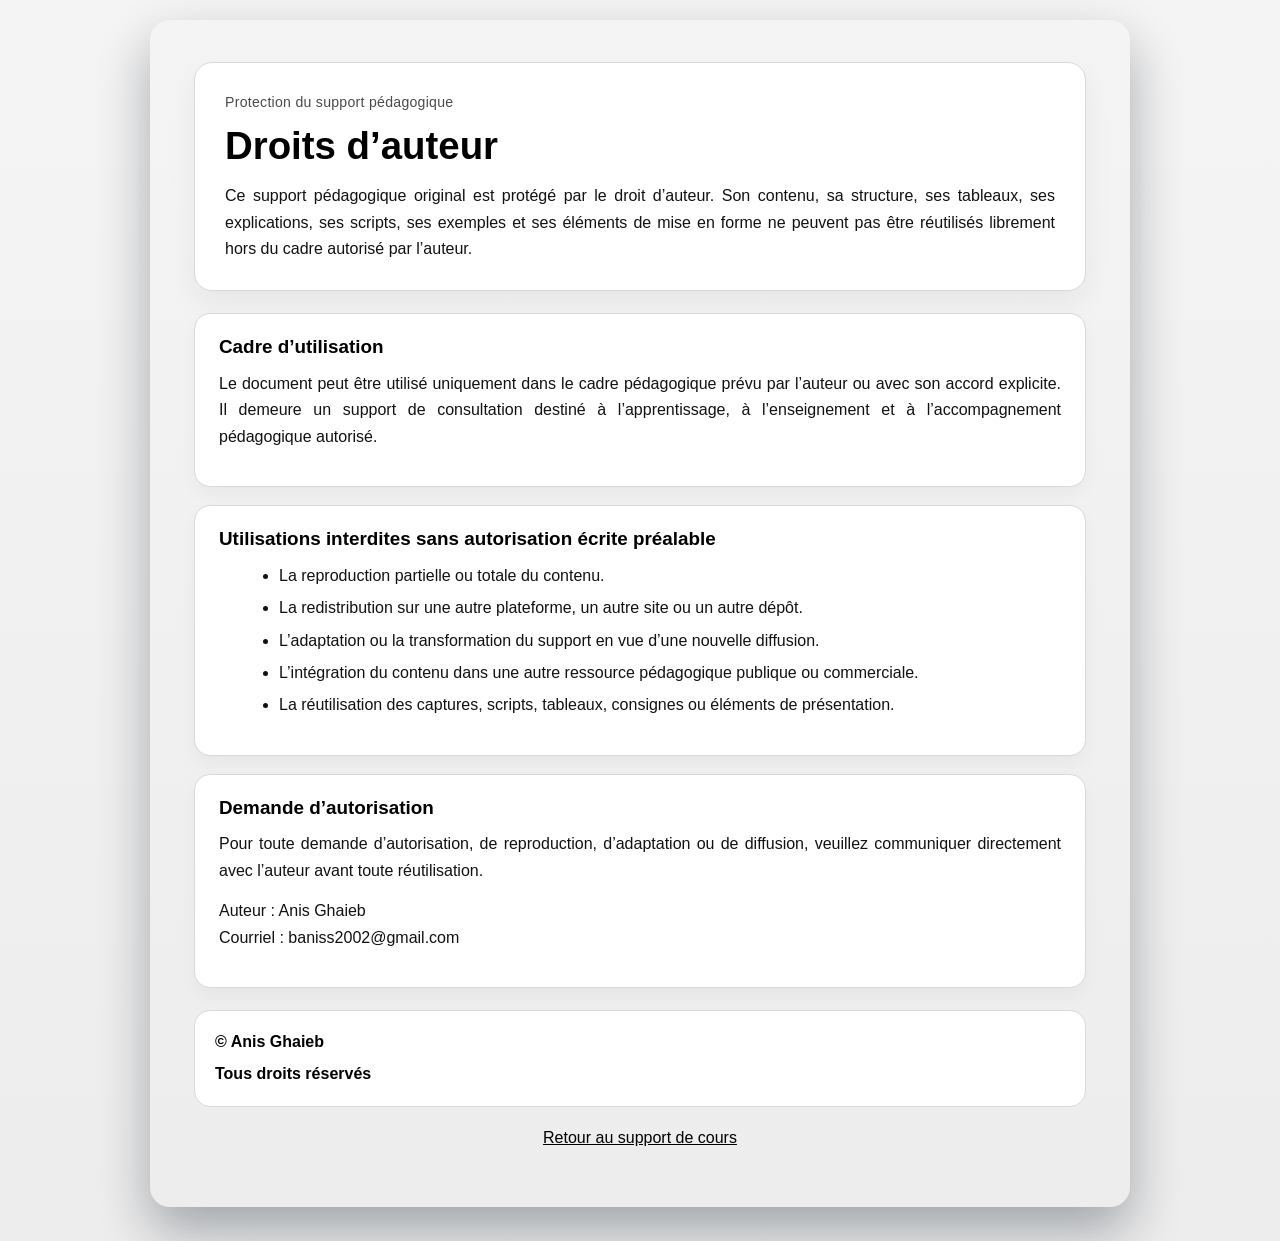
<file: droits.html>
<!DOCTYPE html>

<html lang="fr">
<head>
<meta charset="utf-8"/>
<meta content="width=device-width, initial-scale=1.0" name="viewport"/>
<title>Droits d’auteur</title>
<link href="assets/style.css" rel="stylesheet"/>
<link href="assets/print.css" media="print" rel="stylesheet"/>
</head>
<body class="rights-page">
<main class="document rights-document">
<header class="rights-header">
<p class="rights-kicker">Protection du support pédagogique</p>
<h1 class="rights-title">Droits d’auteur</h1>
<p class="rights-intro">
        Ce support pédagogique original est protégé par le droit d’auteur. Son contenu, sa structure, ses tableaux, ses explications, ses scripts, ses exemples et ses éléments de mise en forme ne peuvent pas être réutilisés librement hors du cadre autorisé par l’auteur.
      </p>
</header>
<section class="rights-grid">
<article class="rights-card">
<h2>Cadre d’utilisation</h2>
<p>
          Le document peut être utilisé uniquement dans le cadre pédagogique prévu par l’auteur ou avec son accord explicite. Il demeure un support de consultation destiné à l’apprentissage, à l’enseignement et à l’accompagnement pédagogique autorisé.
        </p>
</article>
<article class="rights-card">
<h2>Utilisations interdites sans autorisation écrite préalable</h2>
<ul>
<li>La reproduction partielle ou totale du contenu.</li>
<li>La redistribution sur une autre plateforme, un autre site ou un autre dépôt.</li>
<li>L’adaptation ou la transformation du support en vue d’une nouvelle diffusion.</li>
<li>L’intégration du contenu dans une autre ressource pédagogique publique ou commerciale.</li>
<li>La réutilisation des captures, scripts, tableaux, consignes ou éléments de présentation.</li>
</ul>
</article>
<article class="rights-card">
<h2>Demande d’autorisation</h2>
<p>
          Pour toute demande d’autorisation, de reproduction, d’adaptation ou de diffusion, veuillez communiquer directement avec l’auteur avant toute réutilisation.
        </p>
<p class="rights-contact">
          Auteur : Anis Ghaieb<br/>
          Courriel : baniss2002@gmail.com
        </p>
</article>
</section>
<section class="rights-signature">
<p>© Anis Ghaieb</p>
<p>Tous droits réservés</p>
</section>
<footer class="rights-footer">
<a href="lecon-model.html">Retour au support de cours</a>
</footer>
</main>
<script src="assets/script.js"></script>
</body>
</html>
</file>
<file: assets/style.css>
:root {
  --page-bg: #edf4f2;
  --surface: #f8fbfa;
  --surface-strong: #eef5f3;
  --surface-soft: #f4f8f7;
  --line: #d6e2de;
  --line-strong: #bfd1cb;
  --text: #111111;
  --muted: #111111;
  --accent: #3d6f68;
  --accent-soft: #dcebe7;
  --part-title-color: #000000;
  --section-title-color: #000000;
  --subsection-title-color: #000000;
  --subsubsection-title-color: #000000;
  --banner-bg: #2d5b56;
  --banner-border: #c3d7d1;
  --hero-bg-1: #356861;
  --hero-bg-2: #4d867e;
  --hero-border: #2f5d57;
  --hero-title: #f4faf8;
  --hero-text: #deeeea;
  --hero-kicker: #c7ddd8;
  --shadow-main: 0 22px 44px rgba(29, 67, 71, 0.14);
  --shadow-soft: 0 8px 18px rgba(29, 67, 71, 0.08);
  --shadow-card: 0 12px 28px rgba(29, 67, 71, 0.10);
  --font-body: "Aptos", "Segoe UI", Arial, sans-serif;
  --font-title: "Aptos Black", "Aptos", "Segoe UI", Arial, sans-serif;
  --font-code: "Cascadia Code", Consolas, "Courier New", monospace;
  --overview-title-bg: linear-gradient(180deg, #e3efeb 0%, #d8e8e2 100%);
  --overview-title-border: #c6d9d3;
  --overview-separator: #d8e5e1;
}

* { box-sizing: border-box; }
html { scroll-behavior: smooth; }

body {
  margin: 0;
  background: linear-gradient(180deg, #eef5f3 0%, #e5eeeb 100%);
  color: var(--text);
  font-family: var(--font-body);
  line-height: 1.65;
}

img { max-width: 100%; height: auto; display: block; }
[id] { scroll-margin-top: 24px; }

.document {
  width: min(1100px, calc(100% - 40px));
  margin: 34px auto;
  background: none;
  border: none;
  border-radius: 20px;
  box-shadow: var(--shadow-main);
  padding: 42px 44px 56px;
}

.course-banner {
  display: grid;
  grid-template-columns: max-content minmax(560px, 1fr) max-content;
  align-items: center;
  background: var(--banner-bg);
  color: #edf9f6;
  border: 1px solid var(--banner-border);
  border-radius: 12px;
  overflow: hidden;
  box-shadow: var(--shadow-soft);
}

.banner-left,
.banner-center,
.banner-right {
  padding: 11px 16px;
}

.banner-left,
.banner-center {
  border-right: 1px solid rgba(231, 244, 241, 0.32);
}

.banner-left {
  display: flex;
  align-items: center;
  gap: 11px;
}

.banner-photo-wrap {
  width: 31px;
  height: 31px;
  border-radius: 7px;
  overflow: hidden;
  border: 1px solid rgba(255,255,255,0.24);
  flex: 0 0 auto;
}

.banner-left-info p,
.banner-college { margin: 0; }

.banner-name { font-size: 12px; font-weight: 700; }
.banner-email { font-size: 10px; color: #d7ebe6; }

.banner-center { text-align: center; }

.banner-course {
  margin: 0;
  display: flex;
  flex-direction: column;
  align-items: center;
  gap: 2px;
  text-align: center;
  font-family: var(--font-title);
  line-height: 1.08;
}

.banner-course-line { display: block; white-space: nowrap; }
.banner-course-line:first-child { font-size: 20px; }
.banner-course-line:last-child { font-size: 18px; }

.banner-right {
  display: flex;
  align-items: center;
  gap: 12px;
}

.banner-logo { width: min(98px, 100%); }

.banner-college {
  display: flex;
  flex-direction: column;
  line-height: 1.08;
}

.banner-college-main { font-size: 14px; font-weight: 700; }
.banner-college-sub { font-size: 12px; color: #d7ebe6; }

.document-hero {
  margin-top: 18px;
  padding: 18px 22px 20px;
  border-radius: 18px;
  border: 1px solid var(--hero-border);
  background: linear-gradient(145deg, var(--hero-bg-1) 0%, var(--hero-bg-2) 100%);
  box-shadow: var(--shadow-card);
  color: var(--hero-text);
  display: flow-root;
}

.hero-figure {
  float: right;
  width: min(33%, 380px);
  margin: 0 0 12px 56px;
  padding: 3pt;
  shape-outside: margin-box;
  shape-margin: 28px;
}

.hero-image {
  width: 100%;
  object-fit: contain;
  border-radius: 10px;
  box-shadow: 0 8px 20px rgba(18, 35, 40, 0.18);
}

.document-kicker {
  margin: 0 0 6px;
  color: var(--hero-kicker);
  font-size: 0.82rem;
  letter-spacing: 0.02em;
}

.document-title,
.part-title,
.section-title,
.subsection-title,
.subsubsection-title,
.overview-title,
h2, h3, h4, h5 {
  font-family: var(--font-title);
}

.document-title {
  margin: 0;
  padding-right: 24px;
  line-height: 1.08;
  color: var(--hero-title);
  font-size: clamp(1.72rem, 2.45vw, 2.25rem);
}

.document-intro {
  margin: 10px 0 0;
  font-size: 0.95rem;
  text-align: justify;
  padding-right: 0;
  color: var(--hero-text);
}

.document-overview {
  display: grid;
  grid-template-columns: 1fr 1fr;
  gap: 16px;
  padding: 16px;
  margin-top: 18px;
  border-radius: 18px;
  border: 1px solid rgba(77, 134, 126, 0.24);
  background: rgba(248, 252, 251, 0.9);
  box-shadow: var(--shadow-soft);
}

.overview-panel {
  background: linear-gradient(180deg, #fbfefd 0%, #f3f8f6 100%);
  border: 1px solid #dbe8e4;
  padding: 22px 24px;
  border-radius: 14px;
}

.overview-title {
  margin: 0 0 16px;
  display: block;
  width: 100%;
  padding: 10px 14px;
  border-radius: 10px;
  border: 1px solid var(--overview-title-border);
  background: var(--overview-title-bg);
  color: #000000;
  font-size: 1.16rem;
  line-height: 1.2;
  box-shadow: inset 0 1px 0 rgba(255,255,255,0.6);
}

.toc-list { list-style: none; margin: 0; padding-left: 0; }
.toc-item + .toc-item { margin-top: 3px; }
.toc-link { text-decoration: none; color: #000000; line-height: 1.14; }
.toc-link:hover { text-decoration: underline; }
.toc-level-1 { font-size: 0.82rem; font-weight: 600; }

.goal-list { margin: 0; padding-left: 0; list-style: none; }
.goal-list li {
  position: relative;
  margin: 0;
  padding: 0;
  font-size: 0.82rem;
  font-weight: 600;
  line-height: 1.14;
  color: #000000;
}
.goal-list li + li {
  margin-top: 12px;
  padding-top: 12px;
  border-top: 1px solid var(--overview-separator);
}

.part {
  margin-top: 28px;
  border: 1px solid var(--line);
  border-radius: 18px;
  background: linear-gradient(180deg, rgba(252, 254, 253, 0.98) 0%, rgba(245, 249, 248, 0.98) 100%);
  box-shadow: var(--shadow-soft);
  overflow: hidden;
}

.part-header {
  padding: 18px 22px;
  background: linear-gradient(180deg, rgba(186, 212, 205, 0.98) 0%, rgba(170, 199, 191, 0.96) 100%);
  border-bottom: 1px solid #c7ddd7;
}

.part-title {
  margin: 0;
  color: var(--part-title-color);
  font-size: 1.56rem;
  line-height: 1.18;
}

.part-body { padding: 24px 24px 28px; }
.section-block + .section-block { margin-top: 40px; }

.section-title {
  margin: 0 0 18px;
  font-size: 1.24rem;
  line-height: 1.22;
  color: var(--section-title-color);
}

.section-body { color: var(--text); }
.line-section > .section-body {
  border-left: 4px solid #c7dfd9;
  padding-left: 18px;
}

p { margin: 0 0 14px; text-align: justify; }
ul, ol { margin: 0 0 14px 20px; }
li + li { margin-top: 6px; }

.callout {
  background: linear-gradient(180deg, #f7fbfa 0%, #eef6f4 100%);
  border: 1px solid #dbe8e4;
  border-radius: 14px;
  padding: 14px 16px;
  box-shadow: 0 6px 16px rgba(38, 79, 75, 0.05);
}

.lesson-callout { border-left: 5px solid #518c81; }
.warning-callout { border-left: 5px solid #c07e51; background: linear-gradient(180deg, #fcfaf7 0%, #f7f1ea 100%); }
.final-callout { border-left: 5px solid #38695f; background: linear-gradient(180deg, #f4fbf8 0%, #eaf5f1 100%); }
.spaced-block { margin-top: 14px; }

.table-wrap { overflow-x: auto; }
table {
  width: 100%;
  border-collapse: separate;
  border-spacing: 0;
  background: #fafcfb;
  border: 1px solid #d5e2de;
  border-radius: 12px;
  overflow: hidden;
}
thead th {
  background: linear-gradient(180deg, #edf3f1 0%, #e5ece9 100%);
  color: #000000;
  font-family: var(--font-title);
  font-size: 0.94rem;
  text-align: left;
}
th, td {
  padding: 12px 14px;
  border-bottom: 1px solid #d5e2de;
  border-right: 1px solid #d5e2de;
  vertical-align: middle;
  color: #000000;
}
tr:nth-child(even) td { background: #f4f8f7; }
tr:last-child td { border-bottom: 0; }
th:last-child, td:last-child { border-right: 0; }

.syntax-stack {
  display: grid;
  gap: 16px;
}

.duo-grid {
  display: grid;
  grid-template-columns: minmax(0, 1fr) minmax(0, 1fr);
  gap: 16px;
  align-items: start;
}

.duo-grid > * {
  min-width: 0;
}

.syntax-card {
  padding: 14px 16px;
  border: 1px solid #d7e3df;
  border-radius: 14px;
  background: linear-gradient(180deg, #fbfefd 0%, #f4f9f7 100%);
}

.syntax-card h4 {
  margin: 0 0 10px;
  color: #000000;
  font-size: 1rem;
}

.syntax-card pre {
  margin: 0;
  display: block;
  width: 100%;
  overflow-x: auto;
  white-space: pre;
  tab-size: 4;
  background: #f1f5f4;
  color: #000000;
  border: 1px solid #dde7e4;
  border-radius: 12px;
  padding: 12px 14px;
  font-family: var(--font-code);
  font-size: 0.93rem;
  line-height: 1.5;
}

.snippet-embed { margin: 0; }

.code-window {
  border-radius: 18px;
  overflow: hidden;
  border: 1px solid #18263a;
  box-shadow: 0 12px 26px rgba(19,31,46,0.16);
  background: #101923;
}

.window-header {
  display: flex;
  align-items: center;
  gap: 12px;
  padding: 10px 14px;
  border-bottom: 1px solid rgba(255,255,255,0.08);
}

.window-controls {
  display: inline-flex;
  align-items: center;
  gap: 8px;
  flex: 0 0 auto;
}

.window-controls span {
  width: 11px;
  height: 11px;
  border-radius: 999px;
  background: rgba(184, 196, 210, 0.58);
}

.window-title {
  min-width: 0;
  flex: 1 1 auto;
  font-size: 0.82rem;
  line-height: 1;
  color: #b8c5d4;
  white-space: nowrap;
  overflow: hidden;
  text-overflow: ellipsis;
}

.theme-python {
  background: linear-gradient(180deg, #1f2430 0%, #252b36 100%);
  border-color: #353d4a;
}

.theme-python .window-header {
  background: linear-gradient(180deg, #313847 0%, #2a3140 100%);
}

.theme-python.bad-example {
  border-color: #6b4137;
}

.theme-python.bad-example .window-header {
  background: linear-gradient(180deg, #4f2c26 0%, #442520 100%);
}

.theme-python.good-example {
  border-color: #305a50;
}

.theme-python.good-example .window-header {
  background: linear-gradient(180deg, #284841 0%, #223d38 100%);
}

.code-body { padding: 0 0 6px; }
.terminal-intro {
  padding: 12px 16px 8px;
  font-family: var(--font-code);
  font-size: 0.9rem;
  color: #95c3ef;
}

.code-content {
  font-family: var(--font-code);
  font-size: 0.95rem;
  line-height: 1.55;
}

.line {
  display: grid;
  grid-template-columns: 56px minmax(0, 1fr);
  align-items: baseline;
}

.line-no {
  color: #7f8fa6;
  text-align: right;
  padding-right: 14px;
  user-select: none;
  border-right: 1px solid rgba(255,255,255,0.06);
}

.line-text {
  padding: 0 16px;
  white-space: pre-wrap;
  word-break: break-word;
  color: #d7dae0;
}

.indent-1 { padding-left: 32px; }
.indent-2 { padding-left: 48px; }

.py-keyword { color: #c586c0; }
.py-string { color: #ce9178; }
.py-number { color: #b5cea8; }
.py-comment { color: #6a9955; }
.py-function { color: #dcdcaa; }
.py-builtin { color: #569cd6; }
.py-operator { color: #d4d4d4; }
.py-default { color: #d7dae0; }
.py-boolean { color: #569cd6; }

.resultblock { margin: 14px 0 16px; }
.pcframe {
  position: relative;
  max-width: 100%;
  border-radius: 16px;
  background: linear-gradient(180deg, #dde7e3 0%, #d1dcd8 100%);
  border: 1px solid #c3d0cb;
  box-shadow: 0 10px 24px rgba(34,52,79,0.09);
  padding: 28px 18px 18px;
}

.pcframe::before,
.pcframe::after {
  content: "";
  position: absolute;
  top: 11px;
  width: 10px;
  height: 10px;
  border-radius: 999px;
  background: #96a9a2;
}
.pcframe::before { left: 16px; }
.pcframe::after { left: 32px; }

.pcinner {
  background: #ffffff;
  border-radius: 10px;
  border: 1px solid #d9e3df;
  padding: 4px 0;
}

.resultpre {
  margin: 0;
  display: block;
  width: auto;
  max-width: 100%;
  padding: 14px 16px;
  overflow-x: auto;
  white-space: pre-wrap;
  tab-size: 4;
  background: #eef2f1;
  color: #111111;
  border: 0;
  border-radius: 10px;
  box-sizing: border-box;
  font-family: var(--font-code);
  font-size: 0.95rem;
  line-height: 1.5;
}

.card {
  margin-top: 28px;
  padding: 24px;
  border-radius: 18px;
  background: linear-gradient(180deg, rgba(252, 254, 253, 0.98) 0%, rgba(244, 249, 247, 0.98) 100%);
  border: 1px solid var(--line);
  box-shadow: var(--shadow-soft);
}

.card h2 {
  margin: 0 0 16px;
  font-size: 1.34rem;
  color: #000000;
}

.exportbar {
  display: flex;
  justify-content: flex-end;
}

.exportbar-spaced { margin-top: 16px; }

.actionbtn {
  border: 1px solid #a9c7c0;
  background: linear-gradient(180deg, #ffffff 0%, #edf5f3 100%);
  color: #244f4b;
  border-radius: 10px;
  padding: 10px 16px;
  font: inherit;
  font-weight: 700;
  cursor: pointer;
  box-shadow: 0 3px 8px rgba(31,52,76,0.08);
}

.actionbtn:hover {
  background: linear-gradient(180deg, #ffffff 0%, #e6f0ed 100%);
}

.summary-list {
  margin-left: 18px;
}

.course-footer {
  margin-top: 26px;
  display: flex;
  align-items: center;
  justify-content: space-between;
  gap: 16px;
  padding: 14px 18px;
  border-radius: 12px;
  background: #2f4f6f;
  border: 1px solid #c7d4e2;
  color: #edf5fc;
}

.course-footer-left,
.course-footer-right {
  font-size: 0.94rem;
}

.footer-author-link {
  color: #ffffff;
  text-decoration: underline;
}

.back-to-top {
  position: fixed;
  left: calc(50% - 550px - 56px);
  bottom: 24px;
  width: 32px;
  height: 32px;
  border-radius: 11px;
  background: linear-gradient(145deg, #4d6f6a 0%, #6d918a 100%);
  color: #ffffff;
  text-decoration: none;
  display: grid;
  place-items: center;
  box-shadow: 0 10px 24px rgba(44,61,82,0.25);
}

@media (max-width: 1180px) {
  .back-to-top { left: 10px; }
}

@media (max-width: 980px) {
  .document {
    width: min(100% - 24px, 1100px);
    padding: 26px 22px 40px;
  }

  .course-banner { grid-template-columns: 1fr; }
  .banner-left, .banner-center {
    border-right: 0;
    border-bottom: 1px solid rgba(231,244,241,0.24);
  }

  .hero-figure {
    float: none;
    width: min(100%, 360px);
    margin: 0 0 14px auto;
    shape-outside: none;
  }

  .document-title { padding-right: 0; }
  .document-overview { grid-template-columns: 1fr; }
}

@media (max-width: 900px) {
  .duo-grid { grid-template-columns: 1fr; }
}

@media (max-width: 820px) {
  .line {
    grid-template-columns: 44px minmax(0, 1fr);
  }
  .line-no { padding-right: 10px; }
  .line-text { padding: 0 12px; }
}

@media (max-width: 720px) {
  .document {
    margin: 18px auto;
    padding: 18px 14px 30px;
  }
  .part-body, .card { padding: 18px 14px 20px; }
  .part-header { padding: 16px 14px; }
  .course-footer {
    flex-direction: column;
    align-items: stretch;
  }
}


.subsection-block + .subsection-block {
  margin-top: 18px;
  padding-top: 18px;
  border-top: 1px solid #d7e3df;
}

.subsection-title {
  margin: 0 0 10px;
  color: #000000;
  font-size: 1.02rem;
  line-height: 1.22;
}

.subsection-body {
  color: #111111;
}

.lesson-figure {
  margin: 18px auto 8px;
  padding: 16px;
  border: 1px solid #d7e3df;
  border-radius: 16px;
  background: linear-gradient(180deg, #fbfefd 0%, #f4f9f7 100%);
  box-shadow: 0 10px 24px rgba(29, 67, 71, 0.08);
}

.lesson-figure.figure-wide { max-width: 760px; }
.lesson-figure.figure-medium { max-width: 700px; }

.lesson-figure img {
  width: 100%;
  height: auto;
  max-height: 540px;
  object-fit: contain;
  border-radius: 12px;
  background: #ffffff;
  border: 1px solid #dfe8e5;
}

.lesson-figure figcaption {
  margin-top: 10px;
  color: #000000;
  font-size: 0.92rem;
  line-height: 1.45;
  text-align: center;
}

.rights-page {
  background: linear-gradient(180deg, #f4f4f4 0%, #ededed 100%);
  color: #111111;
}

.rights-document {
  max-width: 980px;
  background: none;
}

.rights-header {
  padding: 28px 30px;
  border: 1px solid #d9d9d9;
  border-radius: 18px;
  background: #ffffff;
  box-shadow: 0 12px 28px rgba(0, 0, 0, 0.05);
}

.rights-kicker {
  margin: 0 0 10px;
  color: #4a4a4a;
  font-size: 0.88rem;
  letter-spacing: 0.02em;
}

.rights-title {
  margin: 0;
  color: #000000;
  font-family: var(--font-title);
  font-size: clamp(2rem, 3vw, 2.5rem);
  line-height: 1.12;
}

.rights-intro {
  margin: 16px 0 0;
  color: #111111;
  text-align: justify;
}

.rights-grid {
  display: grid;
  grid-template-columns: 1fr;
  gap: 18px;
  margin-top: 22px;
}

.rights-card {
  padding: 22px 24px;
  border: 1px solid #d9d9d9;
  border-radius: 16px;
  background: #ffffff;
  box-shadow: 0 8px 18px rgba(0, 0, 0, 0.04);
}

.rights-card h2 {
  margin: 0 0 12px;
  color: #000000;
  font-family: var(--font-title);
  font-size: 1.18rem;
  line-height: 1.2;
}

.rights-card p,
.rights-card li,
.rights-contact {
  color: #111111;
}

.rights-signature {
  margin-top: 22px;
  padding: 18px 20px;
  border: 1px solid #d9d9d9;
  border-radius: 16px;
  background: #ffffff;
  text-align: center;
}

.rights-signature p {
  margin: 0;
  color: #000000;
  font-weight: 700;
}

.rights-signature p + p {
  margin-top: 6px;
  font-weight: 600;
}

.rights-footer {
  margin-top: 18px;
  text-align: center;
}

.rights-footer a {
  color: #000000;
  text-decoration: underline;
}

@media (max-width: 720px) {
  .lesson-figure {
    padding: 10px;
  }
}


/* ===== entête topbar repensée : plus équilibrée, plus élégante ===== */
.topbar {
  position: relative;
  background:
    radial-gradient(circle at 18% 18%, rgba(104, 189, 255, 0.16) 0%, transparent 28%),
    radial-gradient(circle at 82% 24%, rgba(143, 223, 255, 0.12) 0%, transparent 24%),
    linear-gradient(90deg, #07111f 0%, #0a2341 34%, #0e3f76 68%, #1569d2 100%);
  color: #ffffff;
  box-shadow: 0 14px 34px rgba(7, 20, 41, 0.22);
}

.topbar::after {
  content: "";
  position: absolute;
  inset: auto 0 0;
  height: 1px;
  background: linear-gradient(90deg, rgba(255,255,255,0.06), rgba(255,255,255,0.28), rgba(255,255,255,0.06));
}

.topbar-inner {
  width: min(1100px, calc(100% - 40px));
  margin: 0 auto;
  padding: 14px 0 16px;
}

.page-identity-strip-topbar {
  display: grid;
  grid-template-columns: max-content minmax(0, 1fr) max-content;
  gap: 14px;
  align-items: stretch;
}

.identity-card {
  display: flex;
  align-items: center;
  gap: 12px;
  min-width: 0;
  padding: 10px 14px;
  border-radius: 20px;
  border: 1px solid rgba(116, 173, 255, 0.30);
  background: linear-gradient(180deg, rgba(247, 251, 255, 0.99) 0%, rgba(232, 241, 255, 0.97) 100%);
  box-shadow:
    0 12px 28px rgba(5, 24, 51, 0.16),
    inset 0 1px 0 rgba(255, 255, 255, 0.78);
}

.identity-card .identity-copy {
  min-width: 0;
  display: flex;
  flex-direction: column;
  justify-content: center;
  line-height: 1.05;
}

.identity-media {
  width: 56px;
  height: 56px;
  flex: 0 0 56px;
  border-radius: 15px;
  overflow: hidden;
  border: 1px solid rgba(111, 154, 218, 0.32);
  background: linear-gradient(180deg, #ffffff 0%, #edf5ff 100%);
  box-shadow: inset 0 1px 0 rgba(255,255,255,0.86);
}

.identity-media img {
  width: 100%;
  height: 100%;
  object-fit: cover;
}

.identity-media-logo {
  position: relative;
  width: 74px;
  height: 56px;
  flex-basis: 74px;
  padding: 9px 10px;
  display: grid;
  place-items: center;
  background: linear-gradient(135deg, #0b284d 0%, #11467f 100%);
  border-color: rgba(126, 183, 255, 0.22);
}

.identity-media-logo::before {
  content: "CU";
  position: absolute;
  inset: 0;
  display: grid;
  place-items: center;
  font-family: var(--font-title);
  font-size: 1rem;
  color: rgba(255,255,255,0.28);
  letter-spacing: 0.08em;
}

.identity-media-logo img {
  position: relative;
  z-index: 1;
  width: 100%;
  height: 100%;
  object-fit: contain;
}

.identity-label {
  margin-bottom: 5px;
  font-size: 0.68rem;
  font-weight: 800;
  letter-spacing: 0.11em;
  text-transform: uppercase;
  color: #2a63b2;
}

.identity-copy strong {
  font-size: 0.98rem;
  line-height: 1.08;
  color: #0d1b2f;
  font-family: var(--font-title);
}

.identity-copy span:not(.identity-label) {
  margin-top: 4px;
  font-size: 0.78rem;
  color: #48617e;
  white-space: normal;
  overflow: visible;
  text-overflow: clip;
  line-height: 1.25;
}

.identity-card-person {
  width: fit-content;
  max-width: 240px;
  justify-self: start;
  padding: 9px 12px 9px 10px;
  gap: 10px;
}

.identity-card-person .identity-copy strong {
  font-size: 0.92rem;
}

.identity-card-person .identity-copy span:not(.identity-label) {
  font-size: 0.72rem;
  max-width: 142px;
  overflow-wrap: anywhere;
}

.identity-card-course {
  justify-content: center;
  justify-self: stretch;
  padding: 12px 24px;
  border-radius: 22px;
}

.identity-card-course .identity-copy {
  width: 100%;
  align-items: center;
  text-align: center;
}

.identity-card-course .identity-copy strong {
  font-size: clamp(1.15rem, 1.5vw, 1.42rem);
  letter-spacing: 0.01em;
}

.identity-card-course .identity-label {
  margin-bottom: 6px;
}

.identity-card-college {
  justify-content: flex-start;
  width: fit-content;
  padding: 10px 14px;
}

.identity-card-college .identity-copy strong {
  font-size: 0.95rem;
}

.identity-card-college .identity-copy span:not(.identity-label) {
  font-size: 0.75rem;
}

.document {
  margin-top: 20px;
}

.document-header-hybrid {
  display: block;
}

.hero-wrap {
  position: relative;
  display: grid;
  grid-template-columns: minmax(0, 1.18fr) minmax(280px, 0.72fr);
  grid-template-areas:
    "banner banner"
    "title visual"
    "intro .";
  row-gap: 16px;
  column-gap: 30pt;
}

.hero-image-box {
  grid-area: banner;
  position: relative;
  overflow: hidden;
  border-radius: 24px;
  box-shadow: 0 18px 44px rgba(11, 33, 58, 0.14);
  background: #0d2238;
  height: 222px;
}

.hero-image-box img {
  width: 100%;
  height: 100%;
  object-fit: cover;
  object-position: center center;
}

.hero-image-box::after {
  content: "";
  position: absolute;
  inset: 0;
  pointer-events: none;
  background: linear-gradient(to bottom, rgba(0,0,0,0.02) 0%, rgba(0,0,0,0.06) 55%, rgba(0,0,0,0.10) 100%);
}

.lesson-title-box,
.lesson-intro-box,
.lesson-image-box {
  background: #ffffff;
  border: 1px solid #dfe7f0;
  border-radius: 18px;
  box-shadow: 0 12px 28px rgba(11, 33, 58, 0.10);
}

.lesson-title-box {
  grid-area: title;
  padding: 18px 22px;
  align-self: end;
}

.lesson-intro-box {
  grid-area: intro;
  padding: 18px 22px;
}

.lesson-card-visual {
  grid-area: visual;
  margin: 0;
}

.lesson-image-box {
  height: 100%;
  min-height: 246px;
  padding: 12px;
}

.lesson-image-box img {
  width: 100%;
  height: 100%;
  object-fit: cover;
  border-radius: 14px;
}

.lesson-tag {
  display: inline-block;
  margin: 0 0 10px;
  padding: 6px 12px;
  border-radius: 999px;
  background: #f4f8fd;
  color: #173c69;
  border: 1px solid #d7e7fb;
  font-size: 0.92rem;
  font-weight: 700;
}

.lesson-title-hybrid {
  margin: 0;
  font-family: var(--font-title);
  font-size: clamp(1.8rem, 2.6vw, 2.6rem);
  line-height: 1.08;
  color: #111111;
}

.lesson-subtitle-hybrid {
  margin: 0;
  color: #5f6b7a;
  font-size: 1rem;
  line-height: 1.55;
  text-align: justify;
}

@media (max-width: 980px) {
  .topbar-inner {
    width: min(100% - 24px, 1100px);
    padding: 10px 0 12px;
  }

  .page-identity-strip-topbar {
    grid-template-columns: 1fr;
  }

  .identity-card-person,
  .identity-card-college {
    width: 100%;
    max-width: none;
  }

  .identity-card-course .identity-copy,
  .identity-card-college .identity-copy {
    align-items: flex-start;
    text-align: left;
  }

  .hero-wrap {
    grid-template-columns: 1fr;
    grid-template-areas:
      "banner"
      "title"
      "visual"
      "intro";
    row-gap: 16px;
    column-gap: 0;
  }

  .lesson-image-box {
    min-height: 220px;
  }
}

@media (max-width: 640px) {
  .identity-card {
    padding: 9px 11px;
    gap: 10px;
  }

  .identity-media {
    width: 48px;
    height: 48px;
    flex-basis: 48px;
  }

  .identity-media-logo {
    width: 112px;
    height: 48px;
    flex-basis: 112px;
  }

  .identity-label {
    font-size: 0.64rem;
  }

  .identity-copy strong {
    font-size: 0.90rem;
  }

  .identity-copy span:not(.identity-label) {
    font-size: 0.76rem;
  }

  .hero-image-box {
    height: 180px;
    border-radius: 20px;
  }

  .lesson-title-box,
  .lesson-intro-box,
  .lesson-image-box {
    border-radius: 16px;
  }

  .lesson-title-box,
  .lesson-intro-box {
    padding: 15px 16px;
  }

  .lesson-tag {
    font-size: 0.80rem;
  }

  .lesson-title-hybrid {
    font-size: clamp(1.45rem, 6vw, 2rem);
  }

  .lesson-subtitle-hybrid {
    font-size: 0.95rem;
  }
}


/* ===== harmonisation visuelle avec banniere-powershell.png ===== */
:root {
  --page-bg: #06101f;
  --surface: #eef5ff;
  --surface-strong: #dfeafe;
  --surface-soft: #f4f8ff;
  --line: #c9d9f2;
  --line-strong: #9bb8e7;
  --text: #10203a;
  --muted: #445470;
  --accent: #2f82ff;
  --accent-soft: #deebff;
  --part-title-color: #f7fbff;
  --section-title-color: #0f427f;
  --subsection-title-color: #15549e;
  --subsubsection-title-color: #1856a0;
  --banner-bg: #0b1830;
  --banner-border: #1f4f8d;
  --hero-bg-1: #0b1c35;
  --hero-bg-2: #0f4b9a;
  --hero-border: #215ba8;
  --hero-title: #f5fbff;
  --hero-text: #dce9fb;
  --hero-kicker: #b7cff4;
  --shadow-main: 0 24px 52px rgba(4, 15, 31, 0.32);
  --shadow-soft: 0 12px 28px rgba(6, 24, 52, 0.14);
  --shadow-card: 0 18px 36px rgba(8, 31, 63, 0.18);
  --overview-title-bg: linear-gradient(180deg, #0e3d74 0%, #125bb2 100%);
  --overview-title-border: rgba(255, 255, 255, 0.16);
  --overview-separator: #d3e0f6;
}

body.theme-powershell {
  background: #edf4ff;
  color: var(--text);
}

body.theme-powershell .document-powershell {
  background: linear-gradient(180deg, rgba(247, 251, 255, 0.96) 0%, rgba(238, 245, 255, 0.94) 100%);
  border: 1px solid rgba(74, 126, 202, 0.22);
  border-radius: 28px;
  box-shadow:
    0 30px 70px rgba(5, 18, 37, 0.20),
    0 0 0 1px rgba(255, 255, 255, 0.48) inset;
}

body.theme-powershell .topbar {
  background:
    radial-gradient(circle at 18% 18%, rgba(104, 189, 255, 0.16) 0%, transparent 28%),
    radial-gradient(circle at 82% 24%, rgba(143, 223, 255, 0.12) 0%, transparent 24%),
    linear-gradient(90deg, #07111f 0%, #0a2341 34%, #0e3f76 68%, #1569d2 100%);
  box-shadow: 0 14px 34px rgba(7, 20, 41, 0.22);
}

body.theme-powershell .topbar-inner {
  padding-top: 14px;
  padding-bottom: 16px;
}

body.theme-powershell .identity-copy strong {
  color: #0f2343;
}

body.theme-powershell .identity-copy span:not(.identity-label) {
  color: #40577b;
}

body.theme-powershell .hero-wrap-powershell {
  row-gap: 18px;
  column-gap: 30pt;
}

body.theme-powershell .hero-image-box {
  border: 1px solid rgba(84, 150, 255, 0.36);
  background: #071527;
  box-shadow:
    0 0 0 1px rgba(95, 162, 255, 0.08) inset,
    0 18px 44px rgba(7, 23, 46, 0.26);
}

body.theme-powershell .hero-image-box::before {
  content: "";
  position: absolute;
  inset: 0;
  pointer-events: none;
  background:
    linear-gradient(90deg, rgba(8, 19, 37, 0.42) 0%, rgba(8, 19, 37, 0.08) 18%, rgba(72, 149, 255, 0.00) 48%, rgba(8, 19, 37, 0.20) 100%),
    radial-gradient(circle at 50% 50%, rgba(99, 182, 255, 0.18) 0%, rgba(99, 182, 255, 0.06) 14%, rgba(99, 182, 255, 0.00) 34%);
}

body.theme-powershell .lesson-title-box,
body.theme-powershell .lesson-intro-box,
body.theme-powershell .lesson-image-box {
  border: 1px solid rgba(114, 155, 223, 0.30);
  background: linear-gradient(180deg, rgba(251, 253, 255, 0.98) 0%, rgba(238, 245, 255, 0.96) 100%);
  box-shadow:
    0 14px 30px rgba(9, 29, 58, 0.10),
    inset 0 1px 0 rgba(255, 255, 255, 0.65);
}

body.theme-powershell .lesson-title-box {
  position: relative;
  overflow: hidden;
}

body.theme-powershell .lesson-title-box::before {
  content: none;
}

body.theme-powershell .lesson-intro-box {
  position: relative;
}

body.theme-powershell .lesson-intro-box::after {
  content: "";
  position: absolute;
  left: 22px;
  right: 22px;
  top: 0;
  height: 1px;
  background: linear-gradient(90deg, rgba(34, 104, 196, 0.00) 0%, rgba(34, 104, 196, 0.32) 16%, rgba(34, 104, 196, 0.32) 84%, rgba(34, 104, 196, 0.00) 100%);
}

body.theme-powershell .lesson-title-hybrid {
  color: #0d1f3a;
}

body.theme-powershell .lesson-subtitle-hybrid {
  color: #465a79;
}

body.theme-powershell .lesson-image-box {
  background:
    linear-gradient(180deg, rgba(10, 24, 45, 0.98) 0%, rgba(15, 46, 89, 0.96) 100%);
  border-color: rgba(83, 151, 255, 0.34);
}

body.theme-powershell .lesson-image-box img {
  border-radius: 16px;
  box-shadow:
    0 18px 34px rgba(3, 10, 20, 0.34),
    0 0 0 1px rgba(96, 167, 255, 0.12);
}

body.theme-powershell .document-overview {
  border-color: rgba(61, 113, 187, 0.26);
  background: linear-gradient(180deg, rgba(10, 33, 63, 0.98) 0%, rgba(14, 44, 82, 0.94) 100%);
  box-shadow:
    0 16px 34px rgba(7, 22, 45, 0.22),
    inset 0 1px 0 rgba(110, 180, 255, 0.06);
}

body.theme-powershell .overview-panel {
  background: linear-gradient(180deg, rgba(249, 252, 255, 0.98) 0%, rgba(233, 242, 255, 0.96) 100%);
  border: 1px solid rgba(114, 155, 223, 0.26);
}

body.theme-powershell .overview-title {
  color: #ffffff;
  box-shadow: 0 10px 24px rgba(9, 41, 84, 0.18);
}

body.theme-powershell .toc-link {
  color: #12498a;
}

body.theme-powershell .goal-list li {
  color: #12498a;
}

body.theme-powershell .part {
  border-color: rgba(108, 146, 206, 0.26);
  background: linear-gradient(180deg, rgba(252, 254, 255, 0.98) 0%, rgba(241, 247, 255, 0.98) 100%);
  box-shadow:
    0 14px 30px rgba(8, 25, 49, 0.09),
    inset 0 1px 0 rgba(255, 255, 255, 0.56);
}

body.theme-powershell .part-header {
  background: linear-gradient(90deg, #0d2c54 0%, #12457f 58%, #1a6fd7 100%);
  border-bottom: 1px solid rgba(72, 130, 206, 0.30);
}

body.theme-powershell .line-section > .section-body {
  border-left-color: #2f82ff;
}

body.theme-powershell .section-title {
  color: #104a90;
}

body.theme-powershell .callout {
  background: linear-gradient(180deg, #f7fbff 0%, #ecf4ff 100%);
  border: 1px solid rgba(112, 155, 223, 0.26);
  box-shadow: 0 8px 18px rgba(14, 39, 74, 0.06);
}

body.theme-powershell .lesson-callout {
  border-left-color: #2f82ff;
}

body.theme-powershell .warning-callout {
  border-left-color: #f2a23e;
  background: linear-gradient(180deg, #fffaf2 0%, #fff4e3 100%);
}

body.theme-powershell .final-callout {
  border-left-color: #175fcb;
  background: linear-gradient(180deg, #f4f9ff 0%, #e8f1ff 100%);
}

body.theme-powershell table {
  background: #f8fbff;
  border-color: #cfdef5;
}

body.theme-powershell thead th {
  background: linear-gradient(180deg, #eaf2ff 0%, #dceafe 100%);
  color: #0e2b55;
}

body.theme-powershell th,
body.theme-powershell td {
  border-color: #cfdef5;
}

body.theme-powershell tr:nth-child(even) td {
  background: #f1f7ff;
}

body.theme-powershell .syntax-card {
  border-color: rgba(115, 157, 224, 0.28);
  background: linear-gradient(180deg, #fbfdff 0%, #eef5ff 100%);
  box-shadow: 0 10px 22px rgba(13, 37, 72, 0.05);
}

body.theme-powershell .syntax-card h4 {
  color: #113f79;
}

body.theme-powershell .syntax-card pre {
  background: linear-gradient(180deg, #081325 0%, #0b1a33 100%);
  color: #eaf4ff;
  border-color: #173b6d;
  box-shadow: inset 0 1px 0 rgba(104, 171, 255, 0.06);
}

body.theme-powershell .back-to-top {
  background: linear-gradient(180deg, #0f3c73 0%, #1a67cb 100%);
  color: #ffffff;
  border: 1px solid rgba(137, 190, 255, 0.38);
  box-shadow: 0 12px 26px rgba(9, 28, 55, 0.18);
}


/* ===== ajustements v12 ===== */
body.theme-powershell .hero-wrap {
  grid-template-columns: minmax(0, 1fr) max-content;
  row-gap: 18px;
  column-gap: 30pt;
}

body.theme-powershell .lesson-title-box {
  min-height: 132px;
  display: flex;
  align-items: center;
  justify-content: flex-start;
  padding: 24px 26px;
}

body.theme-powershell .lesson-title-hybrid {
  width: 100%;
}

body.theme-powershell .lesson-intro-box {
  min-height: 116px;
  padding: 20px 26px;
}

body.theme-powershell .lesson-image-box {
  min-height: 268px;
}

@media (max-width: 980px) {
  body.theme-powershell .hero-wrap {
    grid-template-columns: 1fr;
  }

  body.theme-powershell .lesson-title-box,
  body.theme-powershell .lesson-intro-box,
  body.theme-powershell .lesson-image-box {
    min-height: auto;
  }
}


/* ===== v15 — blocs algorithmes harmonisés avec les blocs Python ===== */
.duo-grid {
  align-items: stretch;
}

.duo-grid > .snippet-embed,
.duo-grid > .algorithm-embed,
.duo-grid > .syntax-card {
  height: 100%;
}

.algorithm-embed {
  margin: 0;
  height: 100%;
}

.theme-algorithm {
  height: 100%;
  border-radius: 18px;
  overflow: hidden;
  border: 1px solid #204f7f;
  box-shadow:
    0 16px 32px rgba(8, 29, 54, 0.18),
    0 0 0 1px rgba(101, 174, 255, 0.05) inset;
  background: linear-gradient(180deg, #0f2238 0%, #14304b 100%);
}

.theme-algorithm .window-header {
  background: linear-gradient(180deg, #0f4a89 0%, #0c3d72 100%);
  border-bottom: 1px solid rgba(151, 202, 255, 0.10);
}

.theme-algorithm .window-controls span {
  background: rgba(183, 214, 246, 0.58);
}

.theme-algorithm .window-title {
  color: #cde6ff;
}

.theme-algorithm .algorithm-intro {
  color: #8ec8ff;
  border-bottom: 1px solid rgba(255,255,255,0.05);
}

.theme-algorithm .algorithm-content {
  background: linear-gradient(180deg, #091524 0%, #0d1e31 100%);
  padding-bottom: 6px;
  min-height: 100%;
}

.theme-algorithm .line-no {
  color: #7397bd;
  border-right: 1px solid rgba(255,255,255,0.07);
}

.theme-algorithm .algo-text {
  color: #d9eaff;
}

.theme-algorithm .algo-keyword {
  color: #79b8ff;
  font-weight: 700;
}

.theme-algorithm .algo-string {
  color: #f7c97a;
}

.theme-algorithm .algo-number {
  color: #b6df92;
}

.theme-algorithm .algo-operator {
  color: #cfd9e6;
}

@media (max-width: 980px) {
  .duo-grid > .snippet-embed,
  .duo-grid > .algorithm-embed,
  .duo-grid > .syntax-card,
  .algorithm-embed,
  .theme-algorithm {
    height: auto;
  }
}


/* ===== image libre sans fond de conteneur ===== */
.lesson-card-visual-free {
  display: flex;
  align-items: center;
  justify-content: flex-end;
  align-self: start;
  background: transparent !important;
  border: 0 !important;
  box-shadow: none !important;
  padding: 0 !important;
  min-height: 0 !important;
}

.lesson-free-image {
  display: block;
  width: auto;
  height: 132px;
  max-width: min(100%, 430px);
  max-height: 132px;
  margin-left: auto;
  object-fit: contain;
  background: transparent !important;
  border: 0 !important;
  border-radius: 0 !important;
  box-shadow: none !important;
}

body.theme-powershell .lesson-card-visual-free {
  background: transparent !important;
  border: 0 !important;
  box-shadow: none !important;
}

body.theme-powershell .lesson-free-image {
  background: transparent !important;
  border: 0 !important;
  border-radius: 0 !important;
  box-shadow: none !important;
  height: 132px;
  max-height: 132px;
  filter: drop-shadow(0 18px 30px rgba(10, 31, 60, 0.18));
}

@media (max-width: 980px) {
  .lesson-card-visual-free {
    justify-content: center;
    align-items: center;
  }

  .lesson-free-image {
    width: min(100%, 340px);
    height: auto;
    max-width: min(100%, 340px);
    max-height: 340px;
    margin-left: 0;
  }
}

@media (max-width: 640px) {
  .lesson-free-image {
    width: min(100%, 280px);
    height: auto;
    max-width: min(100%, 280px);
    max-height: 280px;
  }
}


/* ===== v3 — répartition moderne titre + description + image ===== */
.hero-wrap {
  grid-template-columns: minmax(0, 1.18fr) minmax(220px, 0.52fr);
  grid-template-areas:
    "banner banner"
    "content visual";
  align-items: stretch;
  row-gap: 22px;
  column-gap: 30pt;
}

.hero-copy-stack {
  grid-area: content;
  display: grid;
  grid-template-rows: minmax(132px, auto) minmax(116px, auto);
  gap: 18px;
  min-height: 100%;
}

.lesson-title-box,
.lesson-intro-box {
  width: 100%;
}

.lesson-title-box {
  align-self: stretch;
}

.lesson-intro-box {
  align-self: stretch;
}

.lesson-card-visual-free {
  align-self: stretch;
  justify-content: center;
  align-items: stretch;
  min-height: calc(132px + 116px + 18px);
}

.lesson-free-image {
  width: 100%;
  max-width: 100%;
  height: 100%;
  max-height: none;
  object-fit: cover;
  object-position: center center;
  border-radius: 22px !important;
}

body.theme-powershell .hero-wrap {
  grid-template-columns: minmax(0, 1.18fr) minmax(220px, 0.52fr);
  grid-template-areas:
    "banner banner"
    "content visual";
  row-gap: 22px;
  column-gap: 30pt;
}

body.theme-powershell .hero-copy-stack {
  display: grid;
  grid-template-rows: minmax(132px, auto) minmax(116px, auto);
  gap: 18px;
}

body.theme-powershell .lesson-title-box {
  min-height: 132px;
  border-radius: 22px;
}

body.theme-powershell .lesson-intro-box {
  min-height: 116px;
  border-radius: 22px;
}

body.theme-powershell .lesson-card-visual-free {
  min-height: calc(132px + 116px + 18px);
}

body.theme-powershell .lesson-free-image {
  border-radius: 22px !important;
  filter: drop-shadow(0 18px 30px rgba(10, 31, 60, 0.16));
}

@media (max-width: 980px) {
  .hero-wrap,
  body.theme-powershell .hero-wrap {
    grid-template-columns: 1fr;
    grid-template-areas:
      "banner"
      "content"
      "visual";
    column-gap: 0;
  }

  .hero-copy-stack,
  body.theme-powershell .hero-copy-stack {
    grid-template-rows: auto auto;
  }

  .lesson-card-visual-free,
  body.theme-powershell .lesson-card-visual-free {
    min-height: 0;
  }

  .lesson-free-image,
  body.theme-powershell .lesson-free-image {
    width: min(100%, 420px);
    height: auto;
    margin-inline: auto;
    border-radius: 20px !important;
  }
}

@media (max-width: 640px) {
  .hero-copy-stack,
  body.theme-powershell .hero-copy-stack {
    gap: 14px;
  }

  .lesson-free-image,
  body.theme-powershell .lesson-free-image {
    width: min(100%, 300px);
    border-radius: 18px !important;
  }
}


/* ===== Version v4 : titre superposé, description pleine largeur, image supprimée ===== */
.hero-wrap-overlay,
body.theme-powershell .hero-wrap-overlay {
  display: block !important;
  position: relative;
  margin-top: 12px;
  padding: 0 !important;
  background: transparent !important;
  border: 0 !important;
  box-shadow: none !important;
}

.hero-image-box-overlay {
  position: relative;
  z-index: 1;
}

.hero-title-panel {
  position: relative;
  z-index: 2;
  width: min(760px, calc(100% - 80px));
  margin: -22px 0 0 28px;
  padding: 18px 26px 10px;
  border-radius: 16px;
  background: linear-gradient(180deg, rgba(248, 250, 252, 0.98) 0%, rgba(241, 245, 249, 0.98) 100%);
  border: 1px solid rgba(191, 206, 226, 0.9);
  box-shadow: 0 18px 34px rgba(15, 23, 42, 0.10);
}

.hero-kicker-badge {
  display: inline-flex;
  align-items: center;
  margin-bottom: 10px;
  padding: 5px 12px;
  border-radius: 999px;
  background: #e9f2ff;
  border: 1px solid #c8d9f3;
  color: #1d4f91;
  font-size: 0.82rem;
  font-weight: 700;
  line-height: 1;
}

.hero-title-overlay,
body.theme-powershell .hero-title-overlay,
body.theme-powershell .lesson-title-box .hero-title-overlay {
  margin: 0;
  color: #111111 !important;
  font-size: clamp(2rem, 3vw, 3rem);
  line-height: 1.08;
}

.lesson-intro-box-fullwidth,
body.theme-powershell .lesson-intro-box-fullwidth {
  position: relative;
  z-index: 2;
  width: 100%;
  margin-top: 18px;
  padding: 0;
  background: transparent !important;
  border: 0 !important;
  box-shadow: none !important;
}

.lesson-intro-box-fullwidth .lesson-subtitle-hybrid,
body.theme-powershell .lesson-intro-box-fullwidth .lesson-subtitle-hybrid {
  margin: 0;
  width: 100%;
  padding: 0 8px;
  color: #334155 !important;
  font-size: 1rem;
  line-height: 1.7;
}

.lesson-card-visual,
.lesson-card-visual-free,
.lesson-free-image {
  display: none !important;
}

@media (max-width: 900px) {
  .hero-title-panel {
    width: calc(100% - 32px);
    margin: -18px 16px 0;
    padding: 16px 18px 10px;
  }

  .lesson-intro-box-fullwidth .lesson-subtitle-hybrid,
  body.theme-powershell .lesson-intro-box-fullwidth .lesson-subtitle-hybrid {
    padding: 0 4px;
  }
}

@media (max-width: 640px) {
  .hero-title-panel {
    width: calc(100% - 20px);
    margin: -14px 10px 0;
    border-radius: 14px;
  }

  .hero-title-overlay,
  body.theme-powershell .hero-title-overlay,
  body.theme-powershell .lesson-title-box .hero-title-overlay {
    font-size: clamp(1.55rem, 7vw, 2.1rem);
  }

  .hero-kicker-badge {
    font-size: 0.76rem;
  }
}


/* ===== overrides finaux : vue d’ensemble symétrique ===== */
.document-overview {
  display: grid;
  grid-template-columns: repeat(2, minmax(0, 1fr));
  gap: 16px;
  align-items: stretch;
  padding: 0;
  margin-top: 18px;
  background: transparent !important;
  border: none !important;
  box-shadow: none !important;
}

.overview-panel {
  display: flex;
  flex-direction: column;
  height: 100%;
  min-height: 100%;
}

.overview-title {
  margin-bottom: 14px;
}

.toc-nav,
.goal-list {
  margin-left: 10px;
  padding-left: 0;
}

.toc-list {
  margin: 0;
  padding-left: 0;
}

.goal-list {
  list-style: none;
}

/* ===== aide contextuelle ===== */
.help-target {
  position: relative;
  outline: none;
}

.line.help-target {
  transition: background-color 0.18s ease, box-shadow 0.18s ease;
}

.line.help-active {
  background: rgba(116, 185, 255, 0.08);
}

.code-window.help-active,
.syntax-card pre.help-active,
.resultpre.help-active {
  box-shadow: inset 0 0 0 1px rgba(104, 174, 255, 0.42);
}

.help-active .line-text,
.line.help-active .line-text {
  color: #f2f7ff;
}

.code-help-tooltip {
  position: fixed;
  z-index: 9999;
  width: min(320px, calc(100vw - 24px));
  padding: 12px 14px;
  border-radius: 14px;
  border: 1px solid rgba(151, 190, 255, 0.28);
  background: rgba(13, 24, 37, 0.96);
  color: #f2f7ff;
  box-shadow: 0 20px 36px rgba(6, 20, 34, 0.32);
  pointer-events: none;
  opacity: 0;
  transform: translateY(6px);
  transition: opacity 0.16s ease, transform 0.16s ease;
}

.code-help-tooltip.is-visible {
  opacity: 1;
  transform: translateY(0);
}

.code-help-label {
  margin: 0 0 5px;
  font-size: 0.72rem;
  font-weight: 800;
  letter-spacing: 0.06em;
  text-transform: uppercase;
  color: #96c8ff;
}

.code-help-title {
  margin: 0 0 5px;
  font-family: var(--font-title);
  font-size: 0.98rem;
  line-height: 1.18;
  color: #ffffff;
}

.code-help-role {
  margin: 0;
  font-size: 0.84rem;
  line-height: 1.45;
  color: #d7e8ff;
}

/* ===== qcm final ===== */
.qcm-card {
  position: relative;
}

.qcm-card h2 {
  margin-bottom: 10px;
}

.qcm-intro,
.qcm-access-note {
  color: #1e293b;
  font-size: 0.96rem;
}

.qcm-access-note {
  margin-top: -4px;
}

.qcm-form {
  display: grid;
  gap: 14px;
}

.qcm-question {
  padding: 16px 16px 14px;
  border: 1px solid #d9e5e1;
  border-radius: 16px;
  background: linear-gradient(180deg, #fbfefd 0%, #f4f9f7 100%);
}

.qcm-question-title {
  margin: 0 0 12px;
  font-family: var(--font-title);
  font-size: 1.02rem;
  line-height: 1.28;
  color: #000000;
}

.qcm-options {
  display: grid;
  gap: 10px;
}

.qcm-option {
  display: flex;
  align-items: flex-start;
  gap: 10px;
  padding: 11px 12px;
  border: 1px solid #d7e3df;
  border-radius: 12px;
  background: #ffffff;
  cursor: pointer;
  transition: border-color 0.16s ease, box-shadow 0.16s ease, background-color 0.16s ease;
}

.qcm-option:hover,
.qcm-option:focus-within,
.qcm-option.is-selected {
  border-color: #7ea69d;
  box-shadow: 0 8px 18px rgba(29, 67, 71, 0.08);
  background: #f8fcfb;
}

.qcm-option input {
  margin-top: 2px;
  flex: 0 0 auto;
}

.qcm-option span {
  color: #111111;
  font-size: 0.95rem;
  line-height: 1.45;
}

.qcm-actions {
  margin-top: 18px;
  display: flex;
  justify-content: flex-end;
}

.qcm-submit,
.qcm-retry,
.qcm-close {
  border: 1px solid #9ebfb7;
  border-radius: 12px;
  padding: 11px 18px;
  font: inherit;
  font-weight: 700;
  cursor: pointer;
  background: linear-gradient(180deg, #ffffff 0%, #edf5f3 100%);
  color: #244f4b;
  box-shadow: 0 6px 14px rgba(31,52,76,0.08);
}

.qcm-submit:hover,
.qcm-retry:hover,
.qcm-close:hover {
  background: linear-gradient(180deg, #ffffff 0%, #e6f0ed 100%);
}

.qcm-overlay {
  position: fixed;
  inset: 0;
  z-index: 9998;
  display: none;
  align-items: center;
  justify-content: center;
  padding: 18px;
  background: rgba(8, 15, 24, 0.45);
}

.qcm-overlay.is-open {
  display: flex;
}

.qcm-modal {
  width: min(620px, calc(100vw - 28px));
  padding: 22px 22px 20px;
  border-radius: 20px;
  border: 1px solid #d5e2de;
  background: linear-gradient(180deg, #ffffff 0%, #f7fbfa 100%);
  box-shadow: 0 24px 54px rgba(7, 22, 35, 0.25);
}

.qcm-modal.success {
  border-color: #a9d6c8;
}

.qcm-modal.failure {
  border-color: #e3c9c9;
}

.qcm-modal-label {
  display: inline-block;
  margin-bottom: 10px;
  padding: 6px 10px;
  border-radius: 999px;
  font-size: 0.74rem;
  font-weight: 800;
  letter-spacing: 0.05em;
  text-transform: uppercase;
}

.qcm-modal.success .qcm-modal-label {
  background: #edf9f4;
  color: #1f6b4f;
}

.qcm-modal.failure .qcm-modal-label {
  background: #fbefef;
  color: #8b4040;
}

.qcm-modal-title {
  margin: 0 0 8px;
  font-family: var(--font-title);
  font-size: 1.42rem;
  line-height: 1.14;
  color: #000000;
}

.qcm-modal-text {
  margin: 0;
  color: #111827;
  font-size: 0.98rem;
  line-height: 1.55;
}

.qcm-modal-hints {
  margin-top: 14px;
  padding: 14px 16px;
  border-radius: 14px;
  border: 1px solid #d7e3df;
  background: #fbfefd;
}

.qcm-modal-hints-title {
  margin: 0 0 8px;
  font-family: var(--font-title);
  font-size: 0.98rem;
  color: #000000;
}

.qcm-hints {
  margin: 0;
  padding-left: 18px;
}

.qcm-hints li {
  color: #111111;
  font-size: 0.93rem;
  line-height: 1.45;
}

.qcm-modal-actions {
  margin-top: 16px;
  display: flex;
  gap: 12px;
  justify-content: flex-end;
}

@media (max-width: 980px) {
  .document-overview {
    grid-template-columns: 1fr;
  }
}

@media (max-width: 640px) {
  .qcm-question {
    padding: 14px 13px 12px;
  }

  .qcm-option {
    padding: 10px 10px;
  }

  .qcm-modal {
    padding: 18px 16px 16px;
  }

  .qcm-modal-actions {
    flex-direction: column;
  }

  .qcm-submit,
  .qcm-retry,
  .qcm-close {
    width: 100%;
  }
}


/* ===== adaptation ciblée : bandeau supérieur en 3 parties ===== */
.hero-image-box-triple,
body.theme-powershell .hero-image-box-triple {
  padding: 0 !important;
  background: transparent !important;
  border: 0 !important;
  box-shadow: none !important;
  overflow: visible !important;
}

.hero-image-box-triple::before,
.hero-image-box-triple::after,
body.theme-powershell .hero-image-box-triple::before,
body.theme-powershell .hero-image-box-triple::after {
  content: none !important;
  display: none !important;
}

.hero-split-banner {
  display: grid;
  grid-template-columns: minmax(150px, 1fr) minmax(0, 2.704fr) minmax(150px, 1fr);
  gap: 16px;
  align-items: stretch;
}

.hero-split-item {
  margin: 0;
  min-width: 0;
  border-radius: 22px;
  overflow: hidden;
  background: linear-gradient(180deg, rgba(7, 17, 42, 0.96) 0%, rgba(9, 27, 61, 0.96) 100%);
  border: 1px solid rgba(120, 179, 255, 0.18);
  box-shadow: 0 18px 34px rgba(8, 15, 32, 0.28);
}

.hero-split-item img {
  width: 100%;
  height: auto;
  display: block;
}

.hero-split-side img,
.hero-split-center img {
  border-radius: 22px;
}

@media (max-width: 900px) {
  .hero-split-banner {
    grid-template-columns: 1fr;
    gap: 12px;
  }

  .hero-split-side,
  .hero-split-center {
    max-width: 100%;
  }
}


/* ajustements v3: retrait du libellé Cours et logo collège visible */
.page-identity-strip-topbar {
  grid-template-columns: max-content minmax(0, 1fr) max-content;
}

.identity-card {
  border-radius: 22px;
}

.identity-card-person {
  max-width: 228px;
}

.identity-card-course {
  padding: 12px 28px;
}

.identity-card-course .identity-copy strong {
  font-size: clamp(1.18rem, 1.55vw, 1.48rem);
}

.identity-media-logo {
  width: 62px;
  height: 62px;
  flex-basis: 62px;
  padding: 0;
  border-radius: 18px;
  background:
    radial-gradient(circle at 30% 25%, rgba(255,255,255,0.28) 0%, rgba(255,255,255,0.06) 26%, transparent 27%),
    linear-gradient(145deg, #0a2f57 0%, #0e4c87 55%, #1672b8 100%);
  border: 1px solid rgba(126, 183, 255, 0.34);
  box-shadow:
    inset 0 1px 0 rgba(255,255,255,0.24),
    0 10px 18px rgba(10, 42, 79, 0.18);
}

.identity-media-logo::before {
  content: "";
  position: absolute;
  inset: 7px;
  border-radius: 14px;
  border: 1px solid rgba(255,255,255,0.14);
}

.identity-logo-fallback {
  position: relative;
  z-index: 2;
  display: grid;
  place-items: center;
  width: 100%;
  height: 100%;
  font-family: var(--font-title);
  font-size: 1.18rem;
  letter-spacing: 0.08em;
  color: #ffffff;
  text-shadow: 0 1px 10px rgba(6, 18, 35, 0.28);
}

.identity-card-college {
  gap: 12px;
  padding: 10px 16px 10px 12px;
}

.identity-card-college .identity-copy strong {
  font-size: 0.98rem;
}

.identity-card-college .identity-copy span:not(.identity-label) {
  font-size: 0.76rem;
}

.hero-title-panel {
  padding-top: 22px;
}

@media (max-width: 900px) {
  .identity-card-person,
  .identity-card-college {
    max-width: none;
  }

  .identity-media-logo {
    width: 56px;
    height: 56px;
    flex-basis: 56px;
  }
}
</file>
<file: assets/print.css>
@page {
  size: A4;
  margin: 13mm 12mm 14mm;
}

html, body {
  background: #ffffff !important;
  color: #111827 !important;
  font-size: 10.4pt;
  line-height: 1.36;
  -webkit-print-color-adjust: exact;
  print-color-adjust: exact;
}

body { margin: 0; }

.document {
  width: 100% !important;
  margin: 0 !important;
  padding: 0 !important;
  background: #ffffff !important;
  border: 0 !important;
  border-radius: 0 !important;
  box-shadow: none !important;
}

.back-to-top,
.exportbar,
.actionbtn {
  display: none !important;
}

.course-banner,
.document-hero,
.document-overview,
.part,
.card,
.course-footer,
.overview-panel,
.syntax-card,
.callout,
.code-window,
.pcframe,
.pcinner,
.table-wrap table {
  box-shadow: none !important;
}

.course-banner {
  display: grid !important;
  grid-template-columns: 1.15fr 1.55fr 1fr !important;
  align-items: center;
  margin: 0 0 10px !important;
  border: 1px solid #cbd5e1 !important;
  border-radius: 10px !important;
  background: #ffffff !important;
  color: #111827 !important;
  overflow: hidden;
}

.banner-left,
.banner-center,
.banner-right {
  padding: 10px 12px !important;
}

.banner-left,
.banner-center {
  border-right: 1px solid #dbe3ec !important;
}

.banner-photo-wrap { border-color: #cbd5e1 !important; }

.banner-name,
.banner-course-line,
.banner-college-main,
.banner-college-sub,
.banner-email,
.course-footer-left,
.course-footer-right,
.footer-author-link,
.document-title,
.document-intro,
.document-kicker,
.overview-title,
.part-title,
.section-title,
.card h2 {
  color: #111827 !important;
}

.banner-course-line:first-child { font-size: 15pt !important; }
.banner-course-line:last-child { font-size: 12.5pt !important; }
.banner-logo { max-width: 92px !important; }

.document-hero {
  margin: 0 0 10px !important;
  padding: 12px 14px 14px !important;
  border: 1px solid #d5dce5 !important;
  border-radius: 12px !important;
  background: #f8fafc !important;
}

.hero-figure, .hero-image { display: none !important; }

.document-kicker {
  margin: 0 0 5px !important;
  font-size: 9.2pt !important;
  font-weight: 600;
}

.document-title {
  margin: 0 !important;
  padding: 0 !important;
  font-size: 20pt !important;
  line-height: 1.12 !important;
}

.document-intro {
  margin: 8px 0 0 !important;
  padding: 0 !important;
  text-align: justify;
}

.document-overview {
  display: grid !important;
  grid-template-columns: 1fr 1fr !important;
  gap: 10px !important;
  margin: 0 0 12px !important;
  padding: 0 !important;
  border: 0 !important;
  background: transparent !important;
}

.overview-panel {
  padding: 12px 14px !important;
  border: 1px solid #d5dce5 !important;
  border-radius: 12px !important;
  background: #ffffff !important;
}

.overview-title {
  margin: 0 0 10px !important;
  padding: 0 0 6px !important;
  border: 0 !important;
  border-bottom: 1px solid #dbe3ec !important;
  border-radius: 0 !important;
  background: transparent !important;
  font-size: 11.4pt !important;
}

.toc-list,
.goal-list {
  margin: 0 !important;
  padding-left: 16px !important;
}

.toc-item + .toc-item,
.goal-list li + li {
  margin-top: 5px !important;
  padding-top: 0 !important;
  border-top: 0 !important;
}

.part,
.card {
  margin-top: 10px !important;
  border: 1px solid #d5dce5 !important;
  border-radius: 12px !important;
  background: #ffffff !important;
  page-break-inside: avoid;
  break-inside: avoid;
}

.part-header {
  padding: 10px 14px !important;
  border-bottom: 1px solid #dbe3ec !important;
  background: #f1f5f9 !important;
  break-after: avoid-page;
}

.part-title {
  margin: 0 !important;
  font-size: 15pt !important;
  line-height: 1.16 !important;
}

.part-body,
.card {
  padding: 12px 14px 14px !important;
}

.section-block,
.syntax-card,
.resultblock,
.callout,
.table-wrap {
  break-inside: avoid;
  page-break-inside: avoid;
}

.section-block + .section-block {
  margin-top: 16px !important;
}

.section-title {
  margin: 0 0 9px !important;
  font-size: 12.2pt !important;
}

.line-section > .section-body {
  border-left: 3px solid #d5dce5 !important;
  padding-left: 12px !important;
}

p, ul, ol { margin: 0 0 8px !important; }
li + li { margin-top: 4px !important; }

.callout,
.syntax-card {
  padding: 10px 12px !important;
  border: 1px solid #dbe3ec !important;
  border-radius: 10px !important;
  background: #fafbfd !important;
}

.syntax-card pre,
.resultpre {
  font-size: 9pt !important;
}

.code-window {
  border: 1px solid #dbe3ec !important;
  border-radius: 10px !important;
  background: #ffffff !important;
}

.window-header {
  padding: 8px 10px !important;
  border-bottom: 1px solid #dbe3ec !important;
  background: #f1f5f9 !important;
}

.window-title,
.terminal-intro,
.line-no,
.line-text,
.py-keyword,
.py-string,
.py-number,
.py-comment,
.py-function,
.py-builtin,
.py-operator,
.py-default,
.py-boolean {
  color: #111827 !important;
}

.terminal-intro {
  padding: 8px 10px 4px !important;
}

.line {
  grid-template-columns: 34px minmax(0, 1fr) !important;
}

.line-no {
  padding-right: 8px !important;
  border-right: 1px solid #e5e7eb !important;
}

.line-text {
  padding: 0 10px !important;
}

.pcframe {
  padding: 18px 10px 10px !important;
  border: 1px solid #dbe3ec !important;
  border-radius: 10px !important;
  background: #f8fafc !important;
}

.pcinner {
  border: 1px solid #dbe3ec !important;
  background: #ffffff !important;
}

.resultpre,
.syntax-card pre {
  background: #f8fafc !important;
  border: 1px solid #e5e7eb !important;
}

.course-footer {
  margin-top: 12px !important;
  padding: 10px 12px !important;
  border: 1px solid #dbe3ec !important;
  border-radius: 10px !important;
  background: #ffffff !important;
}

@media print {
  a[href] { text-decoration: none !important; }
}


.topbar {
  background: transparent !important;
  box-shadow: none !important;
  margin: 0 0 10px !important;
}

.topbar-inner {
  width: 100% !important;
  padding: 0 !important;
}

.page-identity-strip-topbar {
  display: grid !important;
  grid-template-columns: 1.1fr 1fr 1.1fr !important;
  gap: 8px !important;
}

.identity-card {
  padding: 8px 10px !important;
  border: 1px solid #cbd5e1 !important;
  border-radius: 12px !important;
  background: #ffffff !important;
  box-shadow: none !important;
}

.identity-media {
  width: 42px !important;
  height: 42px !important;
  flex-basis: 42px !important;
  border-color: #cbd5e1 !important;
}

.identity-media-logo {
  width: 96px !important;
  height: 42px !important;
  flex-basis: 96px !important;
}

.identity-label,
.identity-copy strong,
.identity-copy span:not(.identity-label) {
  color: #111827 !important;
}

.identity-label {
  font-size: 8.8pt !important;
}

.identity-copy strong {
  font-size: 11pt !important;
}

.identity-copy span:not(.identity-label) {
  font-size: 9pt !important;
}

.hero-wrap {
  display: grid !important;
  grid-template-columns: 1.15fr 0.85fr !important;
  grid-template-areas:
    "banner banner"
    "title visual"
    "intro visual" !important;
  gap: 10px !important;
}

.hero-image-box,
.lesson-title-box,
.lesson-intro-box,
.lesson-image-box {
  box-shadow: none !important;
}

.hero-image-box {
  height: 135px !important;
  border-radius: 14px !important;
}

.lesson-title-box,
.lesson-intro-box,
.lesson-image-box {
  border: 1px solid #d5dce5 !important;
  border-radius: 12px !important;
  background: #ffffff !important;
}

.lesson-title-box,
.lesson-intro-box {
  padding: 12px 14px !important;
}

.lesson-image-box {
  min-height: 170px !important;
  padding: 8px !important;
}

.lesson-tag {
  font-size: 9pt !important;
  color: #111827 !important;
  background: #f8fafc !important;
  border-color: #dbe3ec !important;
}

.lesson-title-hybrid {
  font-size: 20pt !important;
  color: #111827 !important;
}

.lesson-subtitle-hybrid {
  color: #111827 !important;
}


/* ===== impression propre : aides et qcm ===== */
.code-help-tooltip,
.qcm-overlay,
.qcm-card,
.help-target::before,
.help-target::after {
  display: none !important;
}
</file>
